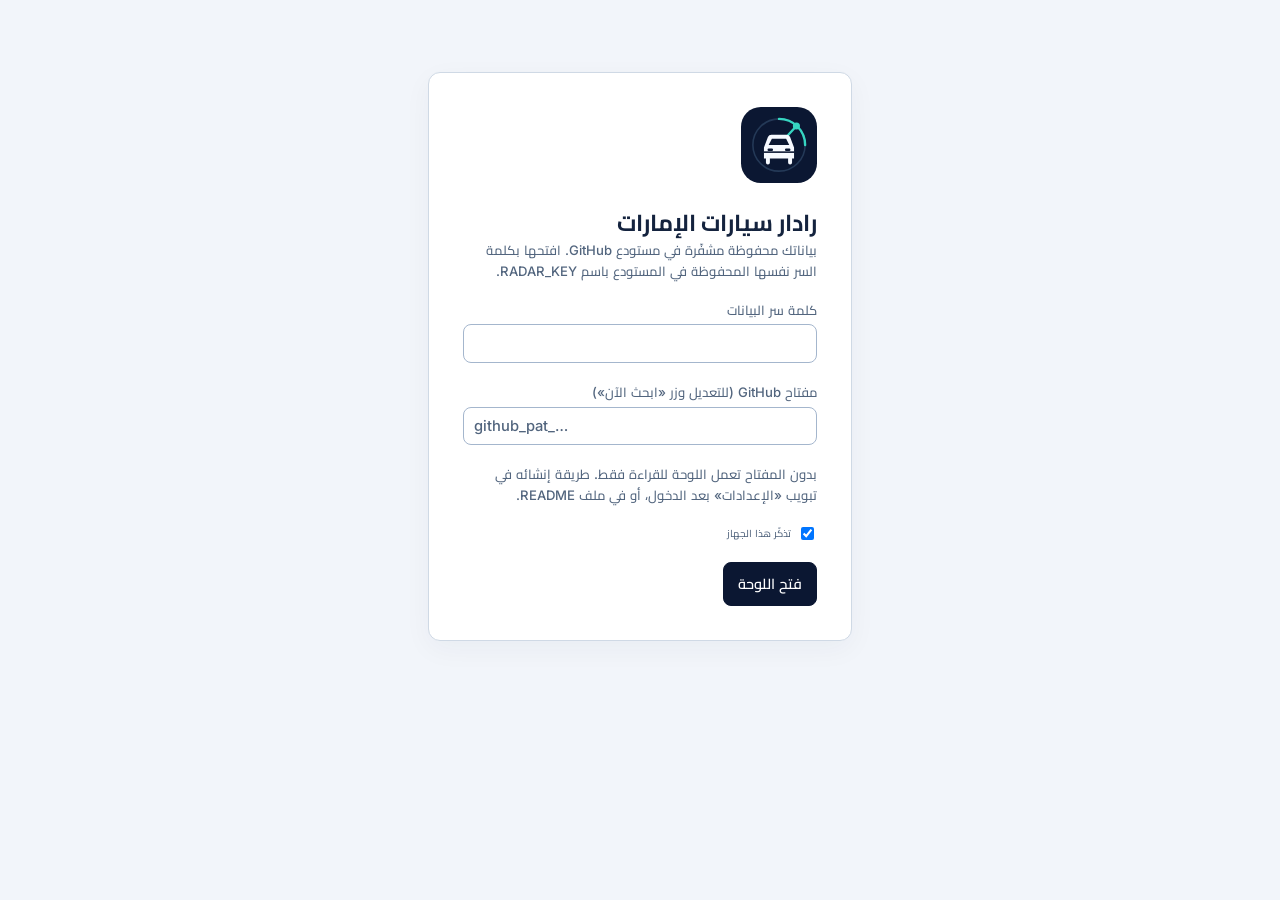
<file: index.html>
<!doctype html>
<html lang="ar" dir="rtl">
<head>
<meta charset="utf-8">
<meta name="viewport" content="width=device-width,initial-scale=1,viewport-fit=cover">
<title>رادار سيارات الإمارات</title>
<meta name="description" content="بحث مجدول في منصات السيارات المستعملة في الإمارات مع تقييم السعر ومتابعة الصفقات">
<link rel="icon" type="image/svg+xml" href="assets/logo-mark.svg">
<meta name="theme-color" content="#0B1732">
<link rel="preconnect" href="https://fonts.googleapis.com">
<link rel="stylesheet" href="https://fonts.googleapis.com/css2?family=Cairo:wght@400;500;600;700;800&family=Inter:wght@400;500;600;700&display=swap">
<style>
/* A buyer's console: deal cards with a market verdict, side-by-side comparison, a follow-up pipeline. */
:root {
  --bg: #F3F6FB; --surface: #ffffff; --sunk: #e8ecf0; --line: #d4dbe2; --line-strong: #b9c3cc;
  --fg: #14233E; --muted: #63718A; --accent: #176C73; --accent-fg: #ffffff; --accent-soft: #E2F5F2;
  --good: #1d7a45; --good-soft: #dff2e6; --warn: #8a5a00; --warn-soft: #fbefd3; --bad: #a1271b; --bad-soft: #f8e1de;
  --gold: #b07d00; --shadow: 0 1px 2px rgba(20, 40, 50, .06), 0 4px 14px rgba(20, 40, 50, .05);
  --display: "Cairo", "Inter", system-ui, sans-serif;
  --body: "Cairo", "Inter", system-ui, "Segoe UI", Tahoma, sans-serif;
  color-scheme: light;
}
* { box-sizing: border-box; }
[hidden] { display: none !important; }
html, body { margin: 0; }
body { background: var(--bg); color: var(--fg); font-family: var(--body); font-size: 15px; line-height: 1.55; padding-bottom: env(safe-area-inset-bottom, 0px); }
.wrap { max-width: 1200px; margin: 0 auto; padding-left: max(16px, env(safe-area-inset-left, 0px)); padding-right: max(16px, env(safe-area-inset-right, 0px)); }
header { position: sticky; top: 0; z-index: 5; background: var(--surface); border-bottom: 1px solid var(--line); padding-top: env(safe-area-inset-top, 0px); }
.hbar { display: flex; flex-wrap: wrap; align-items: center; gap: 10px 18px; padding-block: 12px 8px; }
h1 { font-family: var(--display); font-size: 1.5rem; margin: 0; }
h2 { font-family: var(--display); font-size: 1.15rem; margin: 0; }
h3 { margin: 0; font-size: 1rem; }
.sub, .small { color: var(--muted); font-size: .82rem; }
.grow { flex: 1 1 auto; min-width: 0; }
.num { font-variant-numeric: tabular-nums; direction: ltr; unicode-bidi: isolate; }
a { color: var(--accent); }
button, .btn { font: inherit; font-size: .9rem; border: 1px solid var(--line); background: var(--surface); color: var(--fg); padding: 7px 14px; border-radius: 8px; cursor: pointer; text-decoration: none; display: inline-flex; align-items: center; justify-content: center; gap: 6px; white-space: nowrap; }
button:hover, .btn:hover { border-color: var(--accent); }
:focus-visible { outline: 2px solid var(--accent); outline-offset: 2px; }
.primary { background: var(--accent); color: var(--accent-fg); border-color: var(--accent); font-weight: 600; }
button[disabled] { opacity: .5; cursor: not-allowed; }
.ghost { border-color: transparent; background: transparent; }
.sm { padding: 4px 10px; font-size: .8rem; border-radius: 7px; }
input, select, textarea { font: inherit; font-size: .92rem; color: var(--fg); background: var(--surface); border: 1px solid var(--line); border-radius: 8px; padding: 7px 10px; min-width: 0; }
textarea { width: 100%; resize: vertical; }
nav.tabs { display: flex; gap: 2px; overflow-x: auto; scrollbar-width: none; }
nav.tabs button { border: 0; border-bottom: 2px solid transparent; border-radius: 0; background: none; padding: 9px 13px; color: var(--muted); }
nav.tabs button[aria-selected="true"] { color: var(--fg); border-bottom-color: var(--accent); font-weight: 600; }
.count { font-size: .72rem; background: var(--sunk); border-radius: 9px; padding: 0 7px; margin-inline-start: 4px; font-variant-numeric: tabular-nums; }
main { padding-block: 16px 64px; }
section.tab { display: grid; gap: 14px; }
.banner { padding: 10px 14px; border-radius: 9px; background: var(--accent-soft); display: flex; gap: 10px; align-items: center; flex-wrap: wrap; }
.banner.warn { background: var(--warn-soft); color: var(--warn); }
.banner.bad { background: var(--bad-soft); color: var(--bad); }
.banner.good { background: var(--good-soft); color: var(--good); }
.toolbar { display: flex; flex-wrap: wrap; gap: 8px; align-items: center; }
.toolbar .spacer { flex: 1 1 auto; }
.toolbar input[type="search"] { flex: 1 1 200px; }
.row { display: flex; gap: 8px; flex-wrap: wrap; align-items: center; }
.empty { padding: 36px 20px; text-align: center; color: var(--muted); background: var(--surface); border: 1px dashed var(--line-strong); border-radius: 12px; grid-column: 1 / -1; }
.empty b { color: var(--fg); display: block; font-size: 1.05rem; margin-bottom: 4px; }
.pill { display: inline-flex; align-items: center; gap: 4px; font-size: .72rem; padding: 1px 9px; border-radius: 10px; background: var(--sunk); color: var(--muted); white-space: nowrap; }
.pill.good { background: var(--good-soft); color: var(--good); } .pill.warn { background: var(--warn-soft); color: var(--warn); }
.pill.bad { background: var(--bad-soft); color: var(--bad); } .pill.acc { background: var(--accent-soft); color: var(--accent); }
.panel { background: var(--surface); border: 1px solid var(--line); border-radius: 12px; padding: 16px; display: grid; gap: 14px; box-shadow: var(--shadow); min-width: 0; }
.fields { display: grid; grid-template-columns: repeat(auto-fill, minmax(min(100%, 190px), 1fr)); gap: 10px 12px; }
.fields label, .stack { display: grid; gap: 4px; font-size: .82rem; color: var(--muted); }
.chips { display: flex; flex-wrap: wrap; gap: 6px; }
.chips label { display: inline-flex; gap: 6px; align-items: center; border: 1px solid var(--line); border-radius: 18px; padding: 4px 12px; font-size: .86rem; cursor: pointer; color: var(--fg); }
.chips label:has(input:checked) { border-color: var(--accent); background: var(--accent-soft); }
.kv { display: grid; grid-template-columns: auto 1fr; gap: 4px 14px; font-size: .88rem; margin: 0; }
.kv dt { color: var(--muted); } .kv dd { margin: 0; min-width: 0; overflow-wrap: anywhere; }
.cards { display: grid; grid-template-columns: repeat(auto-fill, minmax(min(100%, 320px), 1fr)); gap: 14px; }

/* gate */
.gate { max-width: 520px; margin: 48px auto; }
.gate .panel { gap: 12px; }

/* coverage strip */
.cover { display: flex; gap: 6px; overflow-x: auto; padding-bottom: 2px; }
.cover button { flex: none; display: grid; padding: 6px 12px; text-align: center; border-radius: 10px; }
.cover button b { font-size: 1.05rem; font-variant-numeric: tabular-nums; }
.cover button span { font-size: .74rem; color: var(--muted); }
.cover button[aria-pressed="true"] { border-color: var(--accent); background: var(--accent-soft); }

/* ad cards */
.grid { display: grid; grid-template-columns: repeat(auto-fill, minmax(min(100%, 300px), 1fr)); gap: 14px; }
.ad { background: var(--surface); border: 1px solid var(--line); border-radius: 12px; overflow: hidden; display: grid; grid-template-rows: auto 1fr; min-width: 0; box-shadow: var(--shadow); }
.ad.picked { border-color: var(--accent); box-shadow: 0 0 0 2px var(--accent-soft); }
.ph { position: relative; aspect-ratio: 16 / 10; background: var(--sunk); max-width: 100%; }
.ph img { width: 100%; height: 100%; object-fit: cover; display: block; }
.ph .noimg { position: absolute; inset: 0; display: grid; place-content: center; text-align: center; color: var(--muted); font-family: var(--display); font-size: 1.2rem; }
.ph .tags { position: absolute; top: 8px; inset-inline-start: 8px; display: flex; gap: 4px; flex-wrap: wrap; }
.ph .tags .pill { box-shadow: 0 1px 3px rgba(0,0,0,.15); }
.ph .star { position: absolute; top: 6px; inset-inline-end: 6px; background: var(--surface); border-radius: 50%; width: 34px; height: 34px; padding: 0; font-size: 1.1rem; color: var(--muted); }
.star[aria-pressed="true"] { color: var(--gold); }
.ph .platf { position: absolute; bottom: 8px; inset-inline-end: 8px; background: rgba(10,20,26,.72); color: #fff; font-size: .74rem; border-radius: 6px; padding: 1px 8px; }
.bd { padding: 12px 14px; display: grid; gap: 9px; align-content: start; min-width: 0; }
.bd .title { font-weight: 600; color: var(--fg); text-decoration: none; line-height: 1.4; overflow-wrap: anywhere; }
.bd .title:hover { color: var(--accent); text-decoration: underline; }
.var { color: var(--muted); font-size: .82rem; }
.priceline { display: flex; align-items: baseline; gap: 10px; flex-wrap: wrap; }
.price { font-size: 1.35rem; font-weight: 700; font-variant-numeric: tabular-nums; }
.price small { font-size: .78rem; color: var(--muted); font-weight: 400; }
.price-prev { color: var(--muted); text-decoration: line-through; font-size: .85rem; }
.plate { display: inline-flex; align-items: center; gap: 6px; border: 1.5px solid var(--fg); border-radius: 4px; padding: 0 7px; font-weight: 600; font-size: .85rem; font-variant-numeric: tabular-nums; }
.plate::before { content: "موديل"; font-size: .62rem; color: var(--muted); font-weight: 400; }
.verdict { display: grid; grid-template-columns: auto 1fr; gap: 2px 10px; align-items: center; padding: 8px 10px; border-radius: 9px; background: var(--sunk); font-size: .84rem; }
.verdict b { font-size: .9rem; }
.v-excellent { background: var(--good-soft); } .v-excellent b { color: var(--good); }
.v-good { background: var(--good-soft); } .v-good b { color: var(--good); }
.v-fair { background: var(--accent-soft); } .v-fair b { color: var(--accent); }
.v-high { background: var(--bad-soft); } .v-high b { color: var(--bad); }
.v-suspicious { background: var(--warn-soft); } .v-suspicious b { color: var(--warn); }
.meter { height: 6px; border-radius: 4px; background: var(--line); overflow: hidden; grid-column: 1 / -1; }
.meter i { display: block; height: 100%; background: var(--accent); }
.urg-high { color: var(--bad); font-weight: 600; } .urg-medium { color: var(--warn); font-weight: 600; } .urg-low { color: var(--muted); }
.facts { display: grid; grid-template-columns: auto 1fr; gap: 3px 12px; margin: 0; font-size: .86rem; }
.facts dt { color: var(--muted); } .facts dd { margin: 0; min-width: 0; overflow-wrap: anywhere; }
.note { font-size: .8rem; color: var(--warn); }
.card-lines { display: grid; gap: 4px; font-size: .86rem; min-width: 0; }
.card-lines .where b { font-weight: 600; }
.card-lines .meta { color: var(--muted); overflow-wrap: anywhere; }
.card-lines .meta.caution { color: var(--bad); background: var(--bad-soft); border-radius: 6px; padding: 4px 8px; }
.btn.wa { background: #1f9d55; border-color: #1f9d55; color: #fff; }
.card-lines .meta .btn { padding: 0 6px; }
.dup { border-top: 1px dashed var(--line); padding-top: 6px; }
.foot { display: flex; gap: 8px; align-items: center; flex-wrap: wrap; border-top: 1px solid var(--line); padding-top: 9px; }
.foot select { flex: 1 1 130px; }
.cmp-toggle { display: inline-flex; gap: 6px; align-items: center; font-size: .82rem; color: var(--muted); cursor: pointer; }

/* compare */
.cmpbar { position: fixed; bottom: calc(14px + env(safe-area-inset-bottom, 0px)); inset-inline: 0; margin: 0 auto; width: max-content; max-width: calc(100% - 32px); z-index: 8; background: var(--fg); color: var(--bg); border-radius: 30px; padding: 8px 10px 8px 16px; display: flex; gap: 10px; align-items: center; box-shadow: 0 6px 24px rgba(0,0,0,.25); }
.cmpbar button { border-radius: 20px; }
.ctable { overflow-x: auto; background: var(--surface); border: 1px solid var(--line); border-radius: 12px; }
.ctable table { border-collapse: collapse; width: 100%; min-width: 560px; }
.ctable th, .ctable td { padding: 9px 12px; border-bottom: 1px solid var(--line); text-align: start; vertical-align: top; font-size: .9rem; }
.ctable th { color: var(--muted); font-weight: 500; width: 150px; background: var(--sunk); }
.ctable td.best { background: var(--good-soft); }
.ctable thead td { font-weight: 700; }
.reco { border-inline-start: 4px solid var(--good); }

/* pipeline */
.pipe { display: grid; grid-template-columns: repeat(7, minmax(92px, 1fr)); gap: 6px; overflow-x: auto; }
.pipe button { display: grid; gap: 2px; justify-items: start; text-align: start; padding: 9px 11px; border-radius: 10px; position: relative; }
.pipe button b { font-size: 1.25rem; line-height: 1; }
.pipe button span { font-size: .78rem; color: var(--muted); }
.pipe button::after { content: ""; position: absolute; inset: auto 10px 0; height: 3px; border-radius: 2px; background: var(--stage); }
.pipe button[aria-pressed="true"] { border-color: var(--stage); background: var(--sunk); }
.steps { display: flex; gap: 4px; flex-wrap: wrap; }
.steps button { font-size: .78rem; padding: 3px 10px; border-radius: 14px; }
.steps button[aria-pressed="true"] { background: var(--stage); border-color: var(--stage); color: #fff; font-weight: 600; }
.dealform { display: grid; grid-template-columns: repeat(auto-fill, minmax(min(100%, 170px), 1fr)); gap: 8px 10px; background: var(--sunk); border-radius: 10px; padding: 10px 12px; }
.dealform label { display: grid; gap: 3px; font-size: .78rem; color: var(--muted); }
.dealform .full { grid-column: 1 / -1; }

/* requests, lists */
.req { padding: 0; gap: 0; overflow: hidden; }
.req .top { padding: 14px 16px 10px; display: grid; gap: 6px; border-bottom: 1px solid var(--line); }
.spec { display: grid; grid-template-columns: repeat(2, minmax(0, 1fr)); margin: 0; }
.spec div { padding: 8px 16px; border-bottom: 1px solid var(--line); display: grid; }
.spec div:nth-child(odd) { border-inline-end: 1px solid var(--line); }
.spec dt { font-size: .72rem; color: var(--muted); } .spec dd { margin: 0; font-weight: 500; }
.mk { padding: 10px 16px; border-bottom: 1px solid var(--line); font-size: .84rem; display: grid; gap: 6px; }
.mk table { border-collapse: collapse; font-size: .82rem; }
.mk td, .mk th { padding: 2px 10px 2px 0; text-align: start; }
.mk th { color: var(--muted); font-weight: 500; }
.req .actions { padding: 10px 16px; display: flex; gap: 6px; flex-wrap: wrap; }
.list { background: var(--surface); border: 1px solid var(--line); border-radius: 12px; overflow: hidden; }
.item { display: flex; gap: 10px 16px; align-items: center; flex-wrap: wrap; padding: 12px 16px; border-bottom: 1px solid var(--line); }
.item:last-child { border-bottom: 0; }
.item .when { min-width: 150px; display: grid; }
.kp { display: flex; gap: 14px; flex-wrap: wrap; }
.kp span { font-size: .78rem; color: var(--muted); } .kp b { color: var(--fg); margin-inline-end: 3px; }
.log { font-size: .8rem; color: var(--muted); flex-basis: 100%; }
.plats { display: flex; gap: 4px; flex-wrap: wrap; flex-basis: 100%; }

/* live run */
.live { display: grid; gap: 6px; }
.live ol { margin: 0; padding-inline-start: 20px; font-size: .86rem; }
.live li.done { color: var(--good); } .live li.run { font-weight: 600; } .live li.wait { color: var(--muted); }

/* pdf viewer */
.viewer { position: fixed; inset: 0; z-index: 20; background: rgba(8,14,18,.85); display: grid; grid-template-rows: auto 1fr; }
.viewer .vbar { display: flex; gap: 8px; align-items: center; flex-wrap: wrap; padding: calc(10px + env(safe-area-inset-top, 0px)) max(16px, env(safe-area-inset-right, 0px)) 10px max(16px, env(safe-area-inset-left, 0px)); background: var(--surface); }
.viewer .pages { overflow: auto; display: grid; justify-items: center; gap: 12px; padding: 16px; }
.viewer canvas { max-width: 100%; height: auto; background: #fff; box-shadow: 0 2px 10px rgba(0,0,0,.4); }
@media (max-width: 640px) { header { position: static; } .hbar { padding-block: 10px 6px; } }
@media (prefers-reduced-motion: reduce) { * { transition: none !important; } }

/* Car Radar identity: midnight navy, sea-glass mint and cool paper. */
:root { --navy:#0B1732; --navy-mid:#14294B; --mint:#36D5C1; --blue:#3D70F4; --line:#E0E7F0; --line-strong:#C5D0DF; --shadow:0 8px 30px rgba(20,39,72,.045); }
body { background:#F3F6FB; font-size:14px; }
.wrap { max-width:1360px; padding-inline:28px; }
header { background:var(--navy); border:0; color:#fff; box-shadow:0 5px 24px #0B17321A; }
.hbar { min-height:98px; gap:24px; padding-block:16px; }
.brand-lockup { display:flex; align-items:center; gap:13px; text-decoration:none; color:#fff; }
.brand-lockup img { border:1px solid #ffffff1A; border-radius:17px; }
.brand-lockup h1 { font-size:24px; font-weight:700; line-height:1.2; letter-spacing:-.5px; }
.brand-lockup h1 span { font-family:var(--body); font-size:13px; font-weight:400; margin-inline-start:9px; color:#DBE4F5; letter-spacing:0; }
.brand-en { font:9px/1.8 Arial,sans-serif; letter-spacing:3px; color:#91A6C8; text-align:right; margin-top:5px; }
.header-state { display:flex; align-items:center; gap:8px; color:#C0D0E8; font-size:12px; padding:8px 13px; border:1px solid #ffffff14; border-radius:30px; }
.status-dot { width:6px; height:6px; background:var(--mint); border-radius:50%; box-shadow:0 0 0 4px #36D5C110; }
header select { background:#14294B; color:#fff; border-color:#2C405F; min-height:42px; font-size:12px; }
.search-main { background:var(--mint); color:#062C34; border:0; border-radius:9px; min-height:42px; padding-inline:22px; }
.search-main span { font-size:23px; line-height:1; }
nav.tabs { border-top:1px solid #ffffff0F; gap:9px; padding-block:6px; }
nav.tabs button { border:0; color:#9EB1D0; border-radius:7px; font-size:13px; padding:10px 17px; gap:7px; }
nav.tabs button[aria-selected="true"] { background:#ffffff10; color:#fff; box-shadow:inset 0 -2px var(--mint); }
nav.tabs .count { background:#ffffff10; color:#B9CAE4; border-radius:5px; font-size:10px; }
nav.tabs button[aria-selected="true"] .count { color:var(--mint); background:#36D5C116; }
main { padding-top:22px; }
.workspace-top { display:flex; justify-content:space-between; gap:15px; color:#7D8CA5; font-size:11px; margin-bottom:22px; }
.workspace-top .small { font-size:10px; }
.workspace-sep { margin-inline:8px; color:#BBC6D5; }
section.tab { gap:20px; }
.radar-hero { min-height:260px; border-radius:20px; background:linear-gradient(110deg,#142E50 0%,#0B1732 75%); color:#fff; display:flex; justify-content:space-between; align-items:center; padding:34px 40px; overflow:hidden; position:relative; }
.hero-copy { position:relative; z-index:1; max-width:610px; }
.eyebrow { display:block; color:#78E3D3; font-size:11px; letter-spacing:.3px; margin-bottom:12px; font-weight:500; }
.hero-copy h2 { font-size:36px; font-weight:600; line-height:1.5; letter-spacing:-1px; }
.hero-copy h2 span { color:#A8C0DD; }
.hero-copy p { font-size:13px; color:#A5B7D2; margin:12px 0 22px; line-height:1.9; }
.hero-actions { display:flex; gap:12px; }
.hero-primary { background:var(--mint); color:#073B43; border:0; min-height:41px; font-weight:600; padding:9px 19px; font-size:12px; }
.hero-secondary { border-color:#4C617B; background:transparent; color:#D2DCEE; font-size:12px; padding:9px 17px; }
.hero-art { position:relative; display:grid; place-content:center; height:255px; width:330px; flex-shrink:0; margin-block:-30px; direction:ltr; }
.hero-art img { position:relative; z-index:2; border-radius:32px; box-shadow:0 12px 45px #0004; border:1px solid #2C466A; }
.orbit { position:absolute; border:1px solid #B1CFEB17; border-radius:50%; width:235px; height:235px; left:48px; top:10px; }
.orbit-two { width:320px; height:320px; left:5px; top:-32px; border-style:dashed; opacity:.7; }
.radar-line { position:absolute; width:160px; height:160px; left:165px; top:-32px; background:linear-gradient(140deg,#36D5C10D,transparent); transform:rotate(-8deg); border-left:1px solid #36D5C133; transform-origin:bottom left; }
.radar-ping { position:absolute; width:8px; height:8px; border-radius:50%; background:#36D5C1; box-shadow:0 0 0 6px #36D5C110; }
.ping-one { left:52px; top:64px; }.ping-two { right:43px; bottom:57px; width:5px;height:5px;background:#759AFF;box-shadow:0 0 0 5px #759AFF10; }
.art-label { position:absolute; bottom:21px; left:0; right:0; text-align:center; color:#A6BED9; font:9px Arial,sans-serif; letter-spacing:3px; }.art-label span { color:#4E7294; }
.metrics { display:grid; grid-template-columns:repeat(4,minmax(0,1fr)); gap:14px; }
.metric { border:1px solid var(--line); background:#fff; padding:20px; border-radius:13px; display:grid; grid-template-columns:38px 1fr; gap:7px 12px; box-shadow:var(--shadow); }
.metric-symbol { width:37px; height:37px; border-radius:10px; display:grid; place-content:center; font-size:20px; align-self:start; }.mint { background:#E3F7F2;color:#148578; }.blue { background:#EAF0FF;color:#416CD2; }.amber { background:#FFF4DF;color:#B77B1D; }.slate { background:#EEF2F8;color:#7186A6; }
.metric>div { display:grid; gap:7px; }.metric>div>span { color:#74829A; font-size:11px; }.metric b { font:600 29px/1 var(--body);color:#14233E; text-align:right; }.metric small { grid-column:2;color:#8B98AD;font-size:10px; }
.section-heading { display:flex; align-items:center; justify-content:space-between; margin-top:12px; }.section-heading h2 { font-size:21px;font-weight:600; }.eyebrow.light { color:#8090A8;font-size:10px;margin-bottom:4px; }.price-policy { color:#46796D; background:#E7F4EF; border:1px solid #D4E9E1; padding:5px 10px; border-radius:6px; font-size:10px; }
.cover { background:#fff; padding:10px; border:1px solid var(--line);border-radius:12px;gap:8px; }.cover button { min-width:93px; border:0;background:transparent;padding:7px 13px; }.cover button b { color:#6C7E98;font:600 19px/1.4 var(--body); }.cover button span { font-size:10px; }.cover button[aria-pressed="true"] { background:#0B1732;color:#fff; }.cover button[aria-pressed="true"] b,.cover button[aria-pressed="true"] span { color:#fff; }
.toolbar { background:#fff;border:1px solid var(--line);padding:12px;border-radius:12px;gap:9px; }.toolbar input,.toolbar select { font-size:12px;border-color:#E2E8F1;background:#FAFBFD;min-height:40px; }.toolbar input[type=search] { flex-basis:220px; }.toolbar button { min-height:39px; }
.grid { gap:20px;grid-template-columns:repeat(auto-fill,minmax(min(100%,310px),1fr)); }.ad { border-radius:15px;box-shadow:0 5px 18px #20385A05;transition:transform .18s,box-shadow .18s;border-color:#DDE5EF; }.ad:hover { transform:translateY(-3px);box-shadow:0 12px 30px #10274A10; }.ph { aspect-ratio:16/9; }.ph img { transition:transform .3s; }.ad:hover .ph img { transform:scale(1.025); }.ph { overflow:hidden; }.ph .platf { background:#0B1732E0;padding:4px 10px;backdrop-filter:blur(5px);font-size:10px; }.ph .tags { top:12px;right:12px; }.pill { font-size:10px;padding:3px 9px; }.ph .star { top:10px;left:10px; }.bd { padding:18px;gap:12px; }.bd .title { font-size:17px;font-weight:600; }.var { font-size:11px;line-height:1.6; }.price { color:var(--navy);font-size:27px;letter-spacing:-.7px; }.price small { font-size:11px; }.plate { border:1px solid #E1E8F1;background:#F3F6FB;color:#60718B;border-radius:6px;font-size:12px;padding:2px 7px; }.plate::before { font-size:9px; }.verdict { font-size:11px;padding:9px 11px; }.verdict b { font-size:12px; }.facts { font-size:11px;gap:6px 12px; }.facts dt { color:#8592A8; }.facts dd { color:#344861; }.note { background:#FFF8E9;color:#9E762E;padding:8px 10px;border-radius:7px;font-size:10px; }.foot { padding-top:12px;gap:7px; }.foot select,.foot .btn,.cmp-toggle { font-size:10px; }.foot select { flex-basis:100px; }.foot .btn { background:#0B1732;color:#fff;border-color:#0B1732;padding:7px 10px; }
.panel,.list,.ctable { border-radius:14px; }.panel h2 { font-size:18px; }.req .top { background:linear-gradient(125deg,#F7FAFF,#fff);padding:20px; }.spec div { padding:13px 20px; }.req .actions { padding:16px 20px; }.req .primary { background:var(--navy);border-color:var(--navy); }.item { padding:18px 20px; }.banner { border:1px solid #d3e8e4;font-size:12px; }.empty { border-style:solid;padding:55px 22px;background:linear-gradient(#fff,#FBFCFF); }.empty b { font-size:18px;margin-bottom:10px; }.gate { max-width:480px;margin:8vh auto; }.gate .panel { padding:34px;gap:19px; }.gate-logo { margin-bottom:16px; }.gate h1 { font-size:23px; }.gate .primary { background:var(--navy);border-color:var(--navy);min-height:44px; }
@media(min-width:1100px) { .grid { grid-template-columns:repeat(4,minmax(0,1fr)); gap:16px; } .grid .facts { font-size:12px; } .grid .card { min-width:0; } }
@media(min-width:700px) and (max-width:1099px) { .grid { grid-template-columns:repeat(2,minmax(0,1fr)); } }
.identity-value { overflow-wrap:anywhere; font-family:monospace; letter-spacing:.04em; }
.identity-note { display:block; font-size:10px; color:var(--muted); margin-top:3px; }
#repList { display:grid; grid-template-columns:repeat(auto-fill,minmax(320px,1fr)); gap:18px; }
.report-card { background:#fff; border:1px solid #DEE5EF; border-radius:20px; padding:22px; box-shadow:0 6px 24px #0B173206; display:flex; flex-direction:column; gap:17px; }
.report-top { display:flex; justify-content:space-between; align-items:center; gap:10px; }.report-type { background:#E6EEF8; color:#0B1732; padding:5px 10px; border-radius:8px; font-size:11px; }
.report-card h3 { font-size:17px; margin:0 0 7px; }.report-card .kp { display:grid; grid-template-columns:repeat(4,1fr); width:100%; background:#F3F6FB; padding:12px 6px; border-radius:12px; }.report-card .kp span { text-align:center; font-size:10px; }.report-card .kp b { display:block; font-size:21px; color:#0B1732; }
.report-foot { border-top:1px solid #E8EDF4; padding-top:14px; display:flex; align-items:center; justify-content:space-between; gap:8px; margin-top:auto; }.report-foot .primary { padding:9px 16px; }
@media(max-width:699px) { #repList { grid-template-columns:minmax(0,1fr); } #headerNew { padding:9px 12px; } }
@media(max-width:1000px) { .header-state { display:none; }.metrics { grid-template-columns:repeat(2,minmax(0,1fr)); }.hero-art { width:260px;transform:scale(.85);margin-inline:-25px; }.hero-copy h2 { font-size:32px; } }
@media(max-width:700px) { .wrap { padding-inline:16px; }.hbar { gap:14px;min-height:auto;padding-block:17px; }.brand-lockup { flex-basis:100%; }.brand-lockup h1 { font-size:23px; }.hbar>.row { width:100%; }.hbar>.row select { flex:1; }.search-main { padding-inline:18px; }nav.tabs { gap:1px; }nav.tabs button { padding:10px 12px;font-size:12px; }.workspace-top { flex-direction:column;gap:6px;font-size:10px;margin-bottom:16px; }.radar-hero { padding:26px 24px;min-height:245px; }.hero-copy h2 { font-size:30px; }.hero-copy p { max-width:290px;font-size:11px; }.hero-art { display:none; }.hero-actions { gap:8px; }.hero-primary,.hero-secondary { font-size:11px;padding:9px 12px; }.metrics { gap:10px; }.metric { padding:15px 12px;grid-template-columns:30px 1fr;gap:7px; }.metric-symbol { width:30px;height:30px;font-size:17px; }.metric>div>span { font-size:9px; }.metric b { font-size:25px; }.metric small { font-size:9px; }.section-heading { align-items:flex-end;gap:8px; }.section-heading h2 { font-size:19px; }.price-policy { font-size:9px;max-width:145px; }.toolbar { padding:10px; }.toolbar input[type=search] { flex-basis:100%; }.toolbar select { flex:1 1 40%;max-width:100%;font-size:11px; }.grid { grid-template-columns:1fr; }.bd { padding:17px; }.gate .panel { padding:25px; }.workspace-top #nextRun { line-height:1.8; } }
@media(prefers-reduced-motion:reduce) { .ad,.ph img { transition:none; } }

.nav-icon { width:16px;height:16px;flex-shrink:0; }

.ad.focus-card { outline:3px solid #36D5C1; box-shadow:0 0 0 7px #36D5C11A; }
/* Navigation dock: generous type and a clear visual hierarchy. */
nav.tabs { display:grid; grid-template-columns:repeat(8,minmax(0,1fr)); gap:5px; padding:7px; margin:0 0 18px; background:#fff; border:1px solid #ffffff38; border-radius:17px; box-shadow:0 8px 24px #030B1D14; overflow:visible; }
nav.tabs button { display:flex; justify-content:center; align-items:center; gap:8px; padding:13px 8px; min-height:51px; margin:0; border:0; border-radius:11px; color:#66758C; font-size:13px; font-weight:700; background:transparent; white-space:nowrap; position:relative; transition:background .2s,color .2s,transform .2s; }
nav.tabs button:hover { background:#F0F4FA; color:#0B1732; } nav.tabs button[aria-selected="true"] { background:#0B1732; color:#fff; box-shadow:0 4px 10px #0B173222; }
nav.tabs .nav-icon { width:20px; height:20px; flex-shrink:0; opacity:1; } nav.tabs button[aria-selected="true"] .nav-icon { color:#36D5C1; } nav.tabs button::after { display:none; }
nav.tabs .count { font-size:10px; padding:1px 6px; min-width:20px; margin:0; background:#E9EEF6; color:#52627D; border-radius:6px; } nav.tabs button[aria-selected="true"] .count { background:#36D5C120; color:#75E8D8; }
.search-progress { display:flex; align-items:center; gap:25px; background:#fff; border:1px solid #DFE7F1; padding:24px 28px; border-radius:20px; box-shadow:0 10px 35px #0B173209; margin-top:22px; position:relative; overflow:hidden; }
.search-progress.finished::before { animation:none; }
.search-progress::before { content:""; position:absolute; top:0; right:0; width:100%; height:3px; background:linear-gradient(90deg,#3D70F4,#36D5C1,#3D70F4); background-size:200% 100%; animation:progress-flow 3s linear infinite; }
.progress-orbit { width:102px; height:102px; flex-shrink:0; border-radius:50%; padding:6px; background:conic-gradient(#1AB6A2 calc(var(--p)*1%),#EAF0F7 0); transition:background .5s; }
.progress-orbit>div { background:#fff; border-radius:50%; height:100%; display:flex; flex-direction:column; justify-content:center; align-items:center; }.progress-orbit b { font-size:27px; color:#0B1732; line-height:1.3; }.progress-orbit small { font-size:12px; }.progress-orbit span { font-size:10px; color:#8090A6; }
.progress-kicker { display:flex; align-items:center; gap:7px; color:#008C7D; font-size:10px; font-weight:700; letter-spacing:.05em; }.progress-kicker i { width:6px; height:6px; border-radius:50%; background:#1AB6A2; box-shadow:0 0 0 4px #36D5C11A; animation:progress-pulse 1.7s ease-in-out infinite; }
.progress-copy h3 { font-size:18px; color:#0B1732; margin:4px 0; }.progress-copy p { font-size:12px; color:#6D7E95; margin:0 0 12px; display:flex; gap:16px; }.progress-time { color:#0B1732; }.progress-copy>small { display:block; margin-top:7px; font-size:9px; color:#93A0B2; }
.progress-track { height:5px; border-radius:8px; background:#EDF2F8; overflow:hidden; }.progress-track i { display:block; height:100%; background:linear-gradient(90deg,#3D70F4,#26C9B3); border-radius:8px; transition:width .7s ease; }
.progress-milestones { display:flex; justify-content:space-between; margin-top:8px; font-size:10px; color:#A1ADBD; }.progress-milestones .current { color:#0B1732; font-weight:700; }.progress-milestones .complete { color:#008C7D; }.progress-details { font-size:10px; color:#77879D; max-width:225px; }.progress-details summary { cursor:pointer; white-space:nowrap; }.progress-details ol { max-height:140px; overflow:auto; padding-inline-start:18px; }.search-spinner { display:inline-block; width:16px; height:16px; border:2px solid currentColor; border-left-color:transparent; border-radius:50%; animation:progress-spin .8s linear infinite; vertical-align:middle; flex-shrink:0; }
@keyframes progress-spin { to { transform:rotate(360deg); } } @keyframes progress-flow { to { background-position:200% 0; } } @keyframes progress-pulse { 50% { opacity:.4; } }
.availability-badge { display:flex; gap:10px; align-items:center; border:1px solid #DCE4EF; background:#F0F3F7; color:#526078; border-radius:10px; padding:10px 12px; }.availability-badge>span { font-size:23px; }.availability-badge b { font-size:12px; display:block; }.availability-badge small { display:block; font-size:9px; opacity:.8; }.availability-badge.reserved { background:#FFF4DA; color:#8B641F; border-color:#F0D9A2; }.availability-badge.uncertain { background:#EDF4FF; color:#4C6794; border-color:#D7E5FA; }
.availability-sold .ph img,.availability-unavailable .ph img { filter:grayscale(1); opacity:.55; }.availability-sold .price,.availability-unavailable .price { color:#8794A8; text-decoration:line-through; }.availability-reserved { border-color:#E5CA8D; }.availability-sold,.availability-unavailable { background:#F6F8FB; border-style:dashed; }
.review-summary { display:flex; justify-content:space-between; align-items:center; gap:15px; background:#E9F2F9; border-radius:15px; padding:20px; margin-bottom:20px; }.review-summary b { color:#0B1732; }.review-summary p { font-size:12px; color:#65778E; line-height:1.9; margin:5px 0 0; max-width:850px; }.alerts-list { display:grid; gap:12px; }.change-card { display:flex; gap:16px; padding:22px; border:1px solid #E0E7F0; border-radius:17px; background:#fff; }.change-card.unread { border-right:4px solid #1AB6A2; }.change-icon { width:40px; height:40px; background:#E9F7F4; color:#089B87; border-radius:12px; display:grid; place-items:center; font-size:22px; flex-shrink:0; }.change-heading { display:flex; justify-content:space-between; gap:12px; }.change-lines { margin:12px 0; display:grid; gap:7px; }.change-lines>div { display:flex; align-items:center; flex-wrap:wrap; gap:10px; font-size:12px; }.change-lines del { color:#9AA6B7; }.change-lines strong { color:#0B1732; }#repList { border:0; background:transparent; padding:0; }
@media(max-width:1100px) and (min-width:701px) { nav.tabs { display:flex; overflow-x:auto; } nav.tabs button { flex:1 0 auto; padding-inline:15px; } }
@media(max-width:700px) { nav.tabs { grid-template-columns:repeat(4,minmax(0,1fr)); border-radius:15px; gap:4px; padding:5px; margin-bottom:12px; } nav.tabs button { flex-direction:column; gap:5px; font-size:10px; padding:10px 2px; min-height:61px; }.tabs .count { position:absolute; top:5px; left:6px; font-size:8px; } .search-progress { padding:18px; gap:15px; flex-wrap:wrap; }.progress-orbit { width:76px; height:76px; }.progress-orbit b { font-size:22px; }.progress-copy { flex-basis:calc(100% - 100px); min-width:0; }.progress-copy h3 { font-size:14px; }.progress-copy p { font-size:10px; gap:8px; }.progress-milestones { font-size:8px; }.progress-details { width:100%; max-width:none; }.progress-copy>small { font-size:8px; }.review-summary { align-items:flex-start; flex-direction:column; }.change-card { padding:15px; gap:10px; }.change-heading { flex-direction:column; gap:4px; } }
@media(prefers-reduced-motion:reduce) { .search-progress::before,.search-spinner,.progress-kicker i { animation:none; }.progress-track i { transition:none; } }


.card-lines { font-size:12.5px; line-height:1.75; }
.grid .facts { font-size:12.5px; line-height:1.75; } .bd .var { font-size:12px; } .bd .title { font-size:18px; }
/* Compact 64px command bar; the content keeps the available viewport. */
body { font-family:"Inter","Cairo",sans-serif; font-weight:500; text-rendering:optimizeLegibility; }
.num,[dir="ltr"],input[type="number"],input[type="tel"],.brand-en { font-family:"Inter","Cairo",sans-serif; font-variant-numeric:tabular-nums; }
#hdr { position:sticky; top:0; z-index:12; transition:transform .3s cubic-bezier(.22,.8,.3,1),box-shadow .3s; will-change:transform; }
#hdr.scroll-hidden { transform:translateY(calc(-100% - 12px)); pointer-events:none; }
#hdr>.wrap { max-width:none; padding-inline:18px; display:grid; grid-template-columns:110px minmax(0,1fr) auto; align-items:center; gap:12px; min-height:64px; }
#hdr .hbar { display:contents; } #hdr .brand-lockup { grid-column:1; grid-row:1; gap:7px; flex-basis:auto; }
#hdr .brand-lockup img { width:36px; height:36px; border-radius:11px; } #hdr .brand-lockup h1 { font-family:"Cairo",sans-serif; font-size:19px; letter-spacing:0; } #hdr .brand-lockup h1>span { display:none; } #hdr .brand-en { font-size:6px; letter-spacing:1.5px; margin-top:3px; } #hdr .header-state { display:none; }
#hdr .header-actions { grid-column:3; grid-row:1; gap:6px; flex-wrap:nowrap; width:auto; } #hdr .header-actions select { width:106px; min-height:34px; font-size:10px; padding:5px 8px; } #hdr .header-actions button { min-height:34px; font-size:11px; padding:6px 9px; white-space:nowrap; } #hdr .nav-toggle { display:none; }
#hdr nav.tabs { grid-column:2; grid-row:1; display:flex; justify-content:center; gap:2px; padding:0; margin:0; background:transparent; border:0; border-radius:0; box-shadow:none; overflow:visible; }
#hdr nav.tabs button { flex:0 1 auto; min-height:40px; gap:5px; padding:8px 6px; font-family:"Cairo",sans-serif; font-size:12px; font-weight:700; color:#C6D3E7; border-radius:8px; background:transparent; box-shadow:none; }
#hdr nav.tabs button:hover { color:#fff; background:#ffffff0B; } #hdr nav.tabs button[aria-selected="true"] { background:#ffffff0D; color:#fff; box-shadow:inset 0 -2px #36D5C1; } #hdr nav.tabs .nav-icon { width:16px; height:16px; } #hdr nav.tabs .count { min-width:14px; padding:0 3px; font:8px/17px "Inter",sans-serif; color:#ACBED8; background:#ffffff0A; position:static; } #hdr nav.tabs button[aria-selected="true"] .count { color:#75E8D8; background:#36D5C112; }
.floating-tools { position:fixed; z-index:13; top:12px; left:50%; display:flex; align-items:center; gap:9px; padding:5px 8px; border:1px solid #ffffffCC; border-radius:50px; color:#14233E; background:#F7FAFFD9; backdrop-filter:blur(18px); -webkit-backdrop-filter:blur(18px); box-shadow:0 5px 25px #0B17321A; opacity:0; pointer-events:none; transform:translate(-50%,-14px); transition:opacity .25s,transform .3s; }
.floating-tools.visible { opacity:1; pointer-events:auto; transform:translate(-50%,0); } .floating-tools>span { white-space:nowrap; font-size:12px; font-weight:700; } .floating-tools button { display:grid; place-items:center; width:32px; height:32px; min-height:0; border:0; padding:0; border-radius:50%; background:transparent; color:#14233E; font-size:21px; } .floating-tools button:hover { background:#E0EAF6; } .floating-tools .float-divider { height:20px; width:1px; background:#CEDAE9; margin-inline:3px; }
@media(max-width:1250px) and (min-width:701px) { #hdr nav.tabs .nav-label { display:none; } #hdr nav.tabs button { padding:8px; } #hdr nav.tabs .nav-icon { width:19px; height:19px; } }
@media(max-width:700px) { #hdr>.wrap { grid-template-columns:80px minmax(0,1fr); min-height:60px; padding-inline:12px; gap:7px; } #hdr .brand-lockup img { width:30px; height:30px; } #hdr .brand-lockup h1 { font-size:17px; } #hdr .brand-en { font-size:5px; letter-spacing:1px; } #hdr .header-actions { grid-column:2; justify-content:flex-end; } #hdr .header-actions select { display:none; } #hdr .header-actions button { font-size:10px; padding:6px 8px; } #hdr .nav-toggle { display:block; color:#fff; background:#ffffff0D; border-color:#ffffff18; width:32px; } #hdr nav.tabs { display:none; } #hdr.nav-open nav.tabs { display:grid; position:absolute; top:calc(100% + 7px); right:12px; left:12px; grid-template-columns:repeat(4,minmax(0,1fr)); padding:8px; border:1px solid #263E61; border-radius:14px; background:#0B1732F2; backdrop-filter:blur(18px); box-shadow:0 12px 35px #0B173230; } #hdr.nav-open nav.tabs button { flex-direction:column; min-height:64px; font-size:10px; padding:9px 3px; } #hdr.nav-open nav.tabs .count { position:absolute; left:6px; top:4px; } .floating-tools { top:9px; gap:6px; } }
@media(prefers-reduced-motion:reduce) { #hdr,.floating-tools { transition:none; } }


.op-hero{padding:28px;border-radius:22px;background:radial-gradient(circle at 5% 0%,#36D5C130,transparent 42%),#0B1732;color:#fff;margin-bottom:18px}.op-hero h2{font-size:30px;margin:7px 0}.op-hero p{color:#BDCCE0;max-width:750px;line-height:1.9}.op-grid{display:grid;grid-template-columns:repeat(3,minmax(0,1fr));gap:16px}.op-card{padding:23px;background:#fff;border:1px solid #DBE4EE;border-radius:18px;display:flex;flex-direction:column;gap:13px;min-width:0}.op-card.call{border-top:4px solid #20B6A0}.op-card.verify{border-top:4px solid #D59B36}.op-card.watch{border-top:4px solid #7488A5}.op-card h3{margin:0;font-size:18px}.op-price{font:700 30px Inter,sans-serif;color:#0B1732}.op-card ul{padding-inline-start:18px;margin:0;font-size:12px;line-height:2;color:#4E6077}.op-card .op-missing{background:#FFF8E9;border-radius:10px;padding:10px;font-size:11px;line-height:1.9;color:#87621F}.op-window{width:min(580px,calc(100% - 28px));max-height:85vh;overflow:auto;border:0;border-radius:24px;padding:0;background:#F5F8FC;color:#0B1732;box-shadow:0 25px 100px #020C2866}.op-window::backdrop{background:#04112799;backdrop-filter:blur(5px)}.op-window-head{padding:25px;background:#0B1732;color:#fff}.op-window-body{padding:22px;display:grid;gap:15px}.op-window-head h2{margin:8px 0}.op-window .row{justify-content:space-between}.op-empty{padding:35px;text-align:center;background:#fff;border:1px dashed #BECBD9;border-radius:18px;line-height:2}.op-stamp{font-size:11px;color:#7D8BA0}.op-actions{margin-top:auto;display:flex;gap:8px;flex-wrap:wrap}@media(max-width:1000px){.op-grid{grid-template-columns:repeat(2,minmax(0,1fr))}}@media(max-width:700px){.op-grid{grid-template-columns:1fr}.op-hero{padding:21px}.op-hero h2{font-size:24px}#hdr.nav-open nav.tabs{grid-template-columns:repeat(3,minmax(0,1fr))}}

/* Ambient radar identity; an active search and confirmed opportunities have distinct states. */
#heroRadar .radar-line{width:235px;height:235px;left:48px;top:10px;border:0;border-radius:50%;background:conic-gradient(from 0deg,transparent 0deg,transparent 268deg,#36D5C108 295deg,#36D5C13D 355deg,#62F2DD88 359deg,transparent 360deg);transform-origin:center;animation:radarSweep 10s linear infinite;opacity:.65}
#heroRadar .orbit-two{animation:radarOrbit 65s linear infinite}
#heroRadar .radar-ping{animation:radarEcho 10s ease-out infinite;opacity:.35}
#heroRadar .ping-one{animation-delay:-2s}#heroRadar .ping-two{animation-delay:-6s}
#heroRadar .radar-ping::after{content:"";position:absolute;inset:-5px;border-radius:50%;border:1px solid currentColor;color:#36D5C1;animation:radarRipple 10s ease-out infinite;animation-delay:inherit}
#heroRadar[data-state="scanning"] .radar-line{animation-duration:3s;opacity:1}#heroRadar[data-state="scanning"] .radar-ping,#heroRadar[data-state="scanning"] .radar-ping::after{animation-duration:3s}
#heroRadar[data-state="found"] img{box-shadow:0 0 0 1px #36D5C180,0 0 35px #36D5C13D}
#heroRadar .art-label{bottom:3px}#radarMotionLabel{display:block;font:10px/1.8 Cairo,sans-serif;letter-spacing:0;color:#A6BED9;margin-top:7px}#heroRadar[data-state="scanning"] #radarMotionLabel,#heroRadar[data-state="found"] #radarMotionLabel{color:#75E8D8}
@keyframes radarSweep{from{transform:rotate(0)}to{transform:rotate(360deg)}}@keyframes radarOrbit{to{transform:rotate(-360deg)}}@keyframes radarEcho{0%,12%{opacity:.3;box-shadow:0 0 0 3px #36D5C108}18%,27%{opacity:1;box-shadow:0 0 15px 4px #36D5C13D}50%,100%{opacity:.3;box-shadow:0 0 0 3px #36D5C108}}@keyframes radarRipple{0%,12%{transform:scale(.5);opacity:0}18%{opacity:.7}48%,100%{transform:scale(2.3);opacity:0}}
@media(prefers-reduced-motion:reduce){#heroRadar .radar-line,#heroRadar .orbit-two,#heroRadar .radar-ping,#heroRadar .radar-ping::after{animation:none!important}#heroRadar .radar-ping{opacity:.7}}
</style>
<link rel="stylesheet" href="assets/preferences.css?v=20261019-7">
<script src="assets/preferences.js?v=20261019-8" defer></script>
</head>
<body>


<header id="hdr" hidden>
  <div class="wrap">
    <div class="hbar">
      <a class="brand-lockup grow" href="./" aria-label="رادار سيارات الإمارات"><img src="assets/logo-mark.svg" width="56" height="56" alt="شعار رادار السيارات"><div><h1>رادار<span>سيارات الإمارات</span></h1><div class="brand-en" dir="ltr">CAR RADAR / UAE</div></div></a><div class="header-state"><span class="status-dot"></span><span id="headerState">لوحة الرصد</span></div>
<aside class="display-controls" aria-label="اللغة والمظهر">
  <button type="button" id="notificationsToggle" aria-label="الإشعارات" aria-expanded="false" aria-controls="notificationsPanel"><svg viewBox="0 0 24 24" fill="none" stroke="currentColor" stroke-width="1.7" aria-hidden="true"><path d="M18 8a6 6 0 0 0-12 0c0 7-3 7-3 9h18c0-2-3-2-3-9M10 21h4"/></svg><span id="notificationCount" hidden>0</span></button>
<button type="button" id="languageToggle" lang="en" aria-label="التبديل إلى الإنجليزية">English</button>
  
  <button type="button" id="themeToggle" aria-label="تفعيل الوضع الليلي">☾ ليلي</button>
  
  <button type="button" id="appearanceToggle" aria-expanded="false" aria-controls="appearancePanel"><span class="control-icon" aria-hidden="true"><svg viewBox="0 0 24 24" fill="none" stroke="currentColor" stroke-width="1.7"><path d="M12 3a9 9 0 1 0 0 18h1.2a2.2 2.2 0 0 0 1.6-3.7c-.7-.7-.2-1.9.8-1.9H17a4 4 0 0 0 4-4A8.5 8.5 0 0 0 12 3Z"/><circle cx="7.5" cy="10" r=".6"/><circle cx="11" cy="6.5" r=".6"/><circle cx="16" cy="8" r=".6"/></svg></span><span id="appearanceLabel">الثيم</span><b id="currentSkin">رادار</b></button>
  <section id="appearancePanel" class="appearance-panel" hidden aria-labelledby="appearanceTitle">
    <div class="appearance-heading"><h2 id="appearanceTitle">اختر طابعك</h2><button type="button" id="appearanceClose" aria-label="إغلاق إعدادات المظهر">×</button></div>
    <p id="appearanceHint">ثلاثة تصاميم كاملة. نهاري وليلي لكل تصميم.</p>
    <div class="skin-options">
      <button type="button" class="skin-choice" data-skin-choice="radar" aria-pressed="true"><span class="skin-preview preview-radar" aria-hidden="true"><i></i><i></i><i></i></span><span><b>radar</b><small></small></span><span class="skin-check" aria-hidden="true">✓</span></button>
<button type="button" class="skin-choice" data-skin-choice="studio" aria-pressed="false"><span class="skin-preview preview-studio" aria-hidden="true"><i></i><i></i><i></i></span><span><b>studio</b><small></small></span><span class="skin-check" aria-hidden="true">✓</span></button>
<button type="button" class="skin-choice" data-skin-choice="terminal" aria-pressed="false"><span class="skin-preview preview-terminal" aria-hidden="true"><i></i><i></i><i></i></span><span><b>terminal</b><small></small></span><span class="skin-check" aria-hidden="true">✓</span></button>
    </div>
  </section>
<section id="notificationsPanel" class="notifications-panel" hidden aria-labelledby="notificationsTitle"><div class="appearance-heading"><h2 id="notificationsTitle">الإشعارات</h2><button type="button" id="notificationsClose" aria-label="إغلاق الإشعارات">×</button></div><p id="notificationsHint">حالة المنصات وتنبيهات البحث</p><div id="problemBox" class="banner" hidden></div><div id="notificationsEmpty">لا توجد تنبيهات جديدة</div></section></aside>
      <div class="row header-actions">
        <button type="button" id="navToggle" class="nav-toggle" aria-label="فتح قائمة الأقسام" aria-expanded="false" aria-controls="mainNav">☰</button>
        <select id="runScope" aria-label="نطاق البحث"><option value="all">كل الطلبات</option></select>
        <button class="btn" id="headerNew" type="button">＋ طلب جديد</button>
        <button class="primary search-main" id="searchNow" type="button"><span aria-hidden="true">⌕</span> ابحث الآن</button>
      </div>
    </div>
    <nav class="tabs" id="mainNav" role="tablist" aria-label="الأقسام الرئيسية">
      <button role="tab" data-tab="ads" aria-selected="true" aria-label="الإعلانات" title="الإعلانات"><svg class="nav-icon" viewBox="0 0 24 24" fill="none" stroke="currentColor" stroke-width="1.7" stroke-linecap="round" stroke-linejoin="round" aria-hidden="true"><rect x="3" y="3" width="7" height="7" rx="1.5"/><rect x="14" y="3" width="7" height="7" rx="1.5"/><rect x="3" y="14" width="7" height="7" rx="1.5"/><rect x="14" y="14" width="7" height="7" rx="1.5"/></svg><span class="nav-label">الإعلانات</span><span class="count" id="cAds">0</span></button>
      <button role="tab" data-tab="compare" aria-selected="false" aria-label="المقارنة" title="المقارنة"><svg class="nav-icon" viewBox="0 0 24 24" fill="none" stroke="currentColor" stroke-width="1.7" stroke-linecap="round" stroke-linejoin="round" aria-hidden="true"><path d="M9 3v18m6-18v18M3 7h6m6 10h6M3 17h6m6-10h6"/></svg><span class="nav-label">المقارنة</span><span class="count" id="cCmp">0</span></button>
      <button role="tab" data-tab="deals" aria-selected="false" aria-label="المتابعة" title="المتابعة"><svg class="nav-icon" viewBox="0 0 24 24" fill="none" stroke="currentColor" stroke-width="1.7" stroke-linecap="round" stroke-linejoin="round" aria-hidden="true"><path d="m12 3 2.8 5.7 6.2.9-4.5 4.4 1.1 6.2-5.6-3-5.6 3 1.1-6.2L3 9.6l6.2-.9Z"/></svg><span class="nav-label">المتابعة</span><span class="count" id="cDeals">0</span></button>
      <button role="tab" data-tab="reqs" aria-selected="false" aria-label="طلبات البحث" title="طلبات البحث"><svg class="nav-icon" viewBox="0 0 24 24" fill="none" stroke="currentColor" stroke-width="1.7" stroke-linecap="round" stroke-linejoin="round" aria-hidden="true"><circle cx="10.5" cy="10.5" r="6.5"/><path d="m16 16 5 5M8 10.5h5m-2.5-2.5v5"/></svg><span class="nav-label">طلبات البحث</span><span class="count" id="cReqs">0</span></button>
      <button role="tab" data-tab="opportunities" aria-selected="false" aria-label="الفرص" title="الفرص"><svg class="nav-icon" viewBox="0 0 24 24" fill="none" stroke="currentColor" stroke-width="1.7"><path d="m13 2-9 12h7l-1 8 10-13h-7z"/></svg><span class="nav-label">الفرص</span><span class="count" id="cOpportunities">0</span></button>
      <button role="tab" data-tab="updates" aria-selected="false" aria-label="التحديثات" title="التحديثات"><svg class="nav-icon" viewBox="0 0 24 24" fill="none" stroke="currentColor" stroke-width="1.7" stroke-linecap="round" stroke-linejoin="round" aria-hidden="true"><path d="M18 8a6 6 0 0 0-12 0c0 7-3 7-3 9h18c0-2-3-2-3-9M10 21h4"/></svg><span class="nav-label">التحديثات</span><span class="count" id="cAlerts">0</span></button>
      <button role="tab" data-tab="reports" aria-selected="false" aria-label="التقارير" title="التقارير"><svg class="nav-icon" viewBox="0 0 24 24" fill="none" stroke="currentColor" stroke-width="1.7" stroke-linecap="round" stroke-linejoin="round" aria-hidden="true"><path d="M14 3H6a2 2 0 0 0-2 2v14a2 2 0 0 0 2 2h12a2 2 0 0 0 2-2V9Z"/><path d="M14 3v6h6M8 13h8m-8 4h5"/></svg><span class="nav-label">التقارير</span><span class="count" id="cReports">0</span></button>
      <button role="tab" data-tab="history" aria-selected="false" aria-label="سجل الجولات" title="سجل الجولات"><svg class="nav-icon" viewBox="0 0 24 24" fill="none" stroke="currentColor" stroke-width="1.7" stroke-linecap="round" stroke-linejoin="round" aria-hidden="true"><circle cx="12" cy="12" r="9"/><path d="M12 7v5l3 2"/></svg><span class="nav-label">سجل الجولات</span></button>
      <button role="tab" data-tab="settings" aria-selected="false" aria-label="الإعدادات" title="الإعدادات"><svg class="nav-icon" viewBox="0 0 24 24" fill="none" stroke="currentColor" stroke-width="1.7" stroke-linecap="round" stroke-linejoin="round" aria-hidden="true"><path d="M4 7h16M4 17h16"/><circle cx="9" cy="7" r="3"/><circle cx="15" cy="17" r="3"/></svg><span class="nav-label">الإعدادات</span></button>
    </nav>
  </div>
</header>

<!-- ===== gate: password + GitHub token ===== -->
<div class="wrap gate" id="gate">
  <form class="panel" id="gateForm" autocomplete="on">
    <div><img src="assets/logo-mark.svg" class="gate-logo" width="76" height="76" alt="شعار رادار السيارات"><h1>رادار سيارات الإمارات</h1><div class="small">بياناتك محفوظة مشفّرة في مستودع GitHub. افتحها بكلمة السر نفسها المحفوظة في المستودع باسم RADAR_KEY.</div></div>
    <label class="stack">كلمة سر البيانات<input id="gPass" type="password" autocomplete="current-password" required minlength="8"></label>
    <label class="stack" id="gPass2Wrap" hidden>أعد كتابة كلمة السر<input id="gPass2" type="password" autocomplete="new-password" minlength="8"></label>
    <label class="stack">مفتاح GitHub (للتعديل وزر «ابحث الآن»)<input id="gToken" type="password" dir="ltr" autocomplete="off" placeholder="github_pat_…"></label>
    <div class="small">بدون المفتاح تعمل اللوحة للقراءة فقط. طريقة إنشائه في تبويب «الإعدادات» بعد الدخول، أو في ملف README.</div>
    <label class="cmp-toggle"><input type="checkbox" id="gRemember" checked> تذكّر هذا الجهاز</label>
    <div class="row"><button class="primary" type="submit" id="gGo">فتح اللوحة</button><span class="small" id="gMsg"></span></div>
  </form>
</div>

<div class="floating-tools" id="floatingTools" aria-hidden="true" inert><button type="button" id="floatTop" class="float-brand" aria-label="العودة لأعلى الصفحة"><img src="assets/logo-mark.svg" width="25" height="25" alt=""></button><span id="floatSection">الإعلانات</span><span class="float-divider"></span><button type="button" id="floatSearch" aria-label="ابدأ البحث" title="ابدأ البحث">⌕</button><button type="button" id="floatMenu" aria-label="إظهار الأقسام" title="إظهار الأقسام">☰</button></div>
<main class="wrap" id="app" hidden>
  <div id="liveBox" class="banner" hidden></div>
  <div id="flashBox" class="banner" hidden></div>


  <div class="workspace-top"><span>لوحة الرصد <span class="workspace-sep">/</span> سوق السيارات المستعملة</span><span id="nextRun" class="small"></span></div>
  <!-- ads -->
  <section class="tab" id="tab-ads">
    <section class="radar-hero" aria-label="ملخص الرصد">
      <div class="hero-copy"><span class="eyebrow">رصد أذكى. قرار أوضح.</span><h2>سيارتك القادمة،<br><span>تبدأ من هنا.</span></h2><p>عروض مسعّرة من منصات متعددة، ومتابعة منظمة لكل فرصة تستحق اهتمامك.</p><div class="hero-actions"><button type="button" class="hero-primary" id="heroNew">＋ طلب بحث جديد</button><button type="button" class="hero-secondary" id="heroReports">عرض التقارير <span aria-hidden="true">↗</span></button></div></div>
      <div class="hero-art" id="heroRadar" data-state="standby" aria-hidden="true"><div class="orbit orbit-one"></div><div class="orbit orbit-two"></div><div class="radar-line"></div><span class="radar-ping ping-one"></span><span class="radar-ping ping-two"></span><img src="assets/radar-live.svg" width="126" height="126" alt=""><span class="art-label">CAR RADAR <span>/ UAE</span><small id="radarMotionLabel">جاهز للرصد</small></span></div>
    </section>
    <div class="metrics" aria-label="ملخص الإعلانات">
      <div class="metric"><span class="metric-symbol mint" aria-hidden="true">◈</span><div><span>إعلانات بسعر واضح</span><b id="statPriced" class="num">0</b></div><small>من نتائج البحث المحفوظة</small></div>
      <div class="metric"><span class="metric-symbol blue" aria-hidden="true">✓</span><div><span>نشر حديث مؤكد</span><b id="statVerified" class="num">0</b></div><small>ضمن آخر شهر</small></div>
      <div class="metric"><span class="metric-symbol amber" aria-hidden="true">◷</span><div><span>تحتاج تأكيد التفاصيل</span><b id="statPending" class="num">0</b></div><small>تاريخ النشر أو بيانات أخرى</small></div>
      <div class="metric"><span class="metric-symbol slate" aria-hidden="true">▤</span><div><span>تقارير البحث</span><b id="statReports" class="num">0</b></div><small id="statLast">لم يُنفّذ بحث بعد</small></div>
    </div>
    <div class="section-heading"><div><span class="eyebrow light">اكتشف وقارن</span><h2>فرص السوق</h2></div><span class="price-policy"><span aria-hidden="true">✓</span> نعرض الإعلانات ذات السعر فقط</span></div>
    <div class="cover" id="cover" aria-label="حسب المنصة"></div>
    <div class="toolbar">
      <input type="search" id="fText" placeholder="ابحث في العناوين والمواقع…" aria-label="بحث نصي">
      <select id="fReq" aria-label="الطلب"><option value="">كل الطلبات</option></select>
      <select id="fState" aria-label="درجة التأكد">
        <option value="all">الإعلانات المتاحة</option><option value="unavailable">مباعة / غير متاحة</option><option value="reserved">محجوزة</option><option value="match">مطابقة لشروطك</option><option value="unverified">تحتاج تأكيدًا</option>
      </select>
      <select id="fRate" aria-label="تقييم السعر">
        <option value="">كل الأسعار</option><option value="deal">صفقات فقط (أقل من السوق)</option><option value="hot">بائع مستعجل</option>
      </select>
      <select id="fSort" aria-label="الترتيب">
        <option value="deal">الأفضل مقابل السوق</option><option value="price">الأرخص أولًا</option>
        <option value="date">الأحدث تاريخًا</option><option value="km">الأقل ممشى</option><option value="urg">الأكثر استعجالًا</option>
      </select>
      <span class="spacer"></span>
      <button type="button" class="sm" id="exportCsv">تصدير Excel</button>
    </div>
    <div class="small" id="windowNote"></div>
    <div class="grid" id="adsGrid"></div>
  </section>

  <!-- compare -->
  <section class="tab" id="tab-compare" hidden>
    <div class="toolbar"><h2>مقارنة جنبًا إلى جنب</h2><span class="spacer"></span><button type="button" class="sm" id="cmpClear">مسح الاختيار</button></div>
    <div id="cmpBody"></div>
  </section>

  <!-- deals -->
  <section class="tab" id="tab-deals" hidden>
    <div class="pipe" id="pipe"></div>
    <div class="small" id="pipeNote"></div>
    <div class="grid" id="dealGrid" style="grid-template-columns:1fr"></div>
  </section>

  <!-- requests -->
  <section class="tab" id="tab-reqs" hidden>
    <div class="toolbar"><h2>طلبات البحث</h2><span class="spacer"></span><button type="button" class="primary" id="newReq">طلب بحث جديد</button></div>
    <form class="panel" id="reqForm" autocomplete="off" hidden>
      <div class="row" style="justify-content:space-between"><h2 id="formTitle">طلب بحث جديد</h2><button type="button" class="ghost sm" id="rCancel">إغلاق</button></div>
      <div class="fields">
        <label>اسم الطلب<input id="rName" required></label>
        <label>الشركة المصنّعة<select id="rMake" dir="auto" aria-label="الشركة المصنّعة"></select></label>
        <label>الطراز<select id="rModel" dir="auto" aria-label="الطراز" disabled></select><input id="rCustomModel" dir="auto" placeholder="اكتب اسم الطراز بالإنجليزية" aria-label="طراز آخر" hidden></label>
        <label>الفئة أو كلمات إضافية<input id="rKeys" dir="auto" placeholder="اختياري"></label>
        <label>سنة الموديل — من<select id="rYf" aria-label="سنة الموديل من"></select></label>
        <label>سنة الموديل — إلى<select id="rYt" aria-label="سنة الموديل إلى"></select></label>
        <label>أقصى سعر (درهم)<input id="rPmax" type="number" min="0" step="any" inputmode="numeric" placeholder="بلا حد"></label>
        <label>أقصى ممشى (كم)<input id="rKmax" type="number" min="0" step="any" inputmode="numeric" placeholder="بلا حد"></label>
        <label>اللون<select id="rColor"><option value="">أي لون</option><option>أبيض</option><option>أسود</option><option>فضي</option><option>رمادي</option><option>أحمر</option><option>أزرق</option><option>بيج</option><option>بني</option><option>ذهبي</option><option>أخضر</option></select></label>
        <label>الإمارة<select id="rEmirate"><option value="">كل الإمارات</option><option>دبي</option><option>أبوظبي</option><option>الشارقة</option><option>عجمان</option><option>رأس الخيمة</option><option>الفجيرة</option><option>أم القيوين</option></select></label>
      </div>
      <div class="chips" id="rPlats"></div>
      <div class="chips"><label><input type="checkbox" id="rSched"> جولتان يوميًا: 10 صباحًا و 8 مساءً بتوقيت الإمارات</label></div>
      <div class="small">السعر حدّ أقصى، وسنوات الموديل تشمل «من» و«إلى». الحقل الفارغ لا يقيّد البحث. اترك الماركة والطراز فارغين للبحث العام. يشمل مرجان 70 قسمًا للسيارات؛ عدد صفحات التفاصيل التي تُفحص في الجولة يبقى محدودًا.</div>
      <div class="row"><button class="primary" type="submit" id="rSave">حفظ الطلب</button><span class="small" id="rMsg"></span></div>
    </form>
    <div class="cards" id="reqCards"></div>
  </section>

  <!-- reports -->
  <section class="tab" id="tab-reports" hidden>
    <div class="small">البحث اليدوي يحدّث النتائج فقط، دون إنشاء تقرير. التقارير المجدولة تُرسل حتى أثناء فتح اللوحة في 10 صباحًا و8 مساءً للطلبات التي فعّلت جدولتها. «فتح التقرير» يعرضه هنا، و«تنزيل PDF» يحفظه، و«مشاركة الملخص» يجهز نصًا للواتساب. التقارير القديمة تبقى كما أُنشئت؛ التقارير القديمة محفوظة في الأرشيف.</div>
    <div class="list" id="repList"></div>
  </section>

  <!-- history -->
  <section class="tab" id="tab-opportunities" hidden>
    <div class="op-hero"><span class="eyebrow">رادار الفرص / FRESH FINDS</span><h2>الفرصة الجيدة لا تنتظر طويلًا.</h2><p>قائمة قصيرة لإعلانات حديثة بسعر يستحق الانتباه. نوضح سبب الاختيار وما يحتاج تأكيدًا؛ الترشيح مبني على الإعلانات التي رصدناها، ولا يثبت سلامة السيارة.</p><div class="row"><button class="primary sm" id="opScan">⌕ افحص الفرص الآن</button><button class="sm" id="opRead">تعليم التنبيهات كمقروءة</button><label><input type="checkbox" id="opEnabled"> تفعيل رصد الفرص وتنبيهاتها</label></div></div>
    <p class="small" id="opStatus"></p><p class="small" id="opDelivery"></p><div id="opGrid" class="op-grid"></div>
  </section>
  <section class="tab" id="tab-updates" hidden><div class="section-heading"><div><span class="eyebrow light">تابع ما تغيّر</span><h2>تحديثات سياراتك</h2></div><button type="button" id="reviewNow" class="primary sm">↻ مراجعة المحفوظة الآن</button></div><div class="review-summary"><div><b>مراجعة أسبوعية تلقائية</b><p id="reviewNote"></p></div><button type="button" id="readAlerts" class="btn sm">تعليم الكل كمقروء</button></div><div id="alertsList" class="alerts-list"></div></section>
  <section class="tab" id="tab-history" hidden>
    <div class="list" id="histList"></div>
  </section>

  <!-- settings -->
  <section class="tab" id="tab-settings" hidden>
    <div class="cards">
      <form class="panel" id="meForm">
        <h2>بياناتي</h2>
        <div class="small">تظهر أعلى كل تقرير.</div>
        <div class="fields">
          <label>الاسم<input id="mName" autocomplete="name"></label>
          <label>رقم الهاتف<input id="mPhone" type="tel" dir="ltr" autocomplete="tel"></label>
          <label>المدينة<input id="mCity"></label>
        </div>
        <div class="row"><button class="primary sm" type="submit">حفظ</button><span class="small" id="mMsg"></span></div>
      </form>
      <div class="panel"><h2>الاتصال</h2>
        <dl class="kv" id="connInfo"></dl>
        <div class="row"><button type="button" class="sm" id="btnTestNotify">إرسال إشعار تجريبي</button><button type="button" class="sm" id="btnDiag">فحص المنصات</button><button type="button" class="sm ghost" id="btnForget">نسيان هذا الجهاز</button></div>
      </div>
      <div class="panel"><h2>الإشعارات</h2><dl class="kv" id="notifyInfo"></dl><button class="btn" id="btnRetryNotify">إعادة إرسال التقرير للقنوات التي لم تستلمه</button><p class="small">نجاح الإرسال يعني قبول الخدمة للرسالة، ولا يؤكد قراءتها أو وصول البريد إلى صندوق الوارد.</p>
        <div class="small">تُرسل الإشعارات عبر جميع القنوات المفعّلة: البريد وتيليجرام وواتساب. تُفعَّل القنوات بإضافة أسرارها في GitHub ← Settings ← Secrets and variables ← Actions. التفاصيل في README.</div></div>
      <div class="panel"><h2>المواعيد</h2>
        <dl class="kv">
          <dt>10:00 صباحًا</dt><dd>بحث عند غيابك + تقرير مجمّع وPDF</dd>
          <dt>8:00 مساءً</dt><dd>بحث عند غيابك + تقرير مجمّع وPDF</dd>
          <dt>المراجعة الأسبوعية</dt><dd>الاثنين 8 صباحًا: مراجعة الإعلانات المحفوظة وتنبيه بالتغييرات، دون PDF</dd>
          <dt>«ابحث الآن»</dt><dd>بحث يدوي يظهر في اللوحة دون تقرير PDF أو إشعار خارجي. تُتجاوز الجولة المجدولة عند وصول إشارة نشاط حديثة من اللوحة؛ قد يستغرق انتهاء الإشارة بعد إغلاقها 3 دقائق.</dd>
          <dt>ملاحظة</dt><dd>قد تتأخر المواعيد المجدولة أو تُفقد عند ضغط GitHub؛ ليست خدمة بموعد مضمون</dd>
        </dl></div>
      <div class="panel"><h2>حدود البحث والتوكن</h2><dl class="kv"><dt>مفتاح GitHub</dt><dd>وسيلة دخول للمستودع وتشغيل المهام، وليس رصيد ذكاء اصطناعي.</dd><dt>المتاح في الساعة</dt><dd id="apiQuota">يظهر بعد أول اتصال بـ GitHub.</dd><dt>الجولة اليدوية</dt><dd>حتى 45 إعلانًا جديدًا، إضافة إلى حصة إعادة الفحص. تشمل الحصة جميع الطلبات في الجولة.</dd><dt>الجولة المجدولة</dt><dd>حتى 70 إعلانًا جديدًا، إضافة إلى حصة إعادة الفحص. جولتان يوميًا عند غيابك.</dd><dt>المدة</dt><dd>مهلة المهمة 30 دقيقة. حدود المنصات قد تمنع بعض النتائج. لا يوجد حد شهري 200 أو 900 بحث داخل الأداة.</dd><dt>التكاليف</dt><dd>لا تستخدم الأداة API لذكاء اصطناعي أو بحث مدفوع. تشغيل GitHub القياسي مجاني للمستودعات العامة؛ المستودعات الخاصة تخضع لخطة الحساب.</dd><dt>دوبيزل</dt><dd>الوصول الآلي غير مضمون. الربط الكامل يحتاج وسيلة وصول يجيزها دوبيزل؛ مفتاح GitHub لا يمنح هذه الصلاحية. <a href="https://business.dubizzle.com/" target="_blank" rel="noopener">التواصل مع دوبيزل</a></dd></dl></div>
      <div class="panel"><h2>تنبيهات دوبيزل</h2><p class="small">البحث المحفوظ في دوبيزل يساعدك على اكتشاف إعلانات جديدة. فعّل تنبيهات السيارات في حسابك؛ رسائل التوصيات قد لا تطابق شروط طلبك.</p><div class="row"><a class="btn sm" href="https://uae.dubizzle.com/motors/used-cars/" target="_blank" rel="noopener">فتح سيارات دوبيزل ↗</a><a class="btn sm ghost" href="https://support.dubizzle.com/hc/en-us/articles/14780756686866-Can-I-save-my-search-preferences-for-future-use" target="_blank" rel="noopener">طريقة حفظ البحث</a></div><p class="small">استيراد البريد التلقائي غير مفعّل. ربط البريد في المحادثة لا يربطه بهذا الموقع. لا نعتبر تاريخ وصول رسالة تاريخًا لنشر الإعلان، ولا نعرض سعرًا أو هاتفًا أو شاصيًا بالتخمين.</p></div>
      <div class="panel"><h2>صحة المنصات</h2><p class="small">نراقب الوصول والروابط وقراءة الأسعار. التنبيه بعد جولتين بلا استخراج مقارنةً بنجاح سابق للشروط نفسها؛ لا يُعد غياب النتائج المطابقة عطلًا.</p><div id="healthBox" class="small"></div></div>
      <div class="panel"><h2>فحص المنصات</h2><div id="diagBox" class="small">اضغط «فحص المنصات» لمعرفة ما تعرضه كل منصة من خوادم GitHub.</div></div>
    </div>
  </section>
</main>

<dialog id="opWindow" class="op-window" aria-labelledby="opWindowTitle"><div class="op-window-head"><div class="row"><span>⚡ رادار الفرص</span><button class="sm" id="opClose" aria-label="إغلاق نافذة الفرص">×</button></div><h2 id="opWindowTitle">فرصة جديدة تستحق النظر</h2><p class="small">سعر منخفض، إعلان حديث، وسبب واضح للتحرك.</p></div><div class="op-window-body"><div id="opWindowList"></div><div class="row"><button class="primary sm" id="opOpen">فتح نافذة الفرص</button><button class="sm" id="opLater">لاحقًا</button></div></div></dialog>
<div class="cmpbar" id="cmpBar" hidden><span id="cmpTxt"></span><button type="button" class="primary sm" id="cmpGo">قارن</button><button type="button" class="sm" id="cmpX">مسح</button></div>
<div class="viewer" id="viewer" hidden role="dialog" aria-label="عرض التقرير">
  <div class="vbar"><b id="vTitle" class="grow">التقرير</b><a class="btn sm" id="vDl" download>تنزيل PDF</a><a class="btn sm" id="vWa" target="_blank" rel="noopener">واتساب</a><button type="button" class="sm primary" id="vClose">إغلاق</button></div>
  <div class="pages" id="vPages"></div>
</div>

<script>
(() => {
  // ---------------------------------------------------------------- constants
  const PLATFORMS = { dubizzle: "دوبيزل", yallamotor: "يلا موتور", dubicars: "DubiCars", carswitch: "CarSwitch", autoae: "AUTO.AE", oneclickdrive: "OneClickDrive", opensooq: "السوق المفتوح", mourjan: "مرجان" };
  const STAGES = [
    { k: "new", t: "جديد", c: "#7b8794" }, { k: "following", t: "مهتم", c: "#2f6fb5" }, { k: "contacted", t: "تم التواصل", c: "#0d7f8f" },
    { k: "inspection", t: "موعد معاينة", c: "#8a5ab8" }, { k: "negotiating", t: "قيد التفاوض", c: "#c27a00" },
    { k: "purchased", t: "تم الشراء", c: "#1d7a45" }, { k: "dismissed", t: "غير مناسب", c: "#a1271b" }];
  const STAGE = Object.fromEntries(STAGES.map((s) => [s.k, s]));
  const DEAL_STAGES = ["contacted", "inspection", "negotiating", "purchased"];
  const DATE_KIND = { posted: "نُشر", updated: "آخر تحديث", photos: "رُفعت الصور", inspected: "فُحصت السيارة", first_seen: "رصده الرادار" };
  const SELLER = { dealer: "معرض", owner: "مالك" };
  const RATING = { excellent: "صفقة ممتازة", good: "سعر جيد", fair: "سعر عادل", high: "أعلى من السوق", suspicious: "أقل من السوق بشكل غير معتاد", unknown: "بيانات السوق غير كافية" };
  const URG = { high: "مرتفع", medium: "متوسط", low: "منخفض" };
  const RUNSTATE = { queued: "في الانتظار", in_progress: "قيد التنفيذ", completed: "اكتمل", done: "اكتمل", failed: "لم يكتمل" };
  const $ = (id) => document.getElementById(id);
  const esc = (s) => String(s ?? "").replace(/[&<>"']/g, (c) => ({ "&": "&amp;", "<": "&lt;", ">": "&gt;", '"': "&quot;", "'": "&#39;" }[c]));
  const fmt = (n) => (n || n === 0) ? Number(n).toLocaleString("en-US") : "—";
  const pct = (x) => (x > 0 ? "+" : x < 0 ? "−" : "") + Math.abs(Math.round(x * 100)) + "%";
  const uaeNow = () => new Date(Date.now() + 4 * 3600e3);
  const ymd = (d) => d.toISOString().slice(0, 10);
  const dmy = (iso) => iso ? iso.slice(0, 10).split("-").reverse().join("/") : "—";
  const when = (iso) => iso ? iso.replace("T", " ").slice(0, 16) : "—";
  const store = { get(k) { try { return localStorage.getItem(k); } catch { return null; } }, set(k, v) { try { v == null ? localStorage.removeItem(k) : localStorage.setItem(k, v); } catch {} } };

  // Remember on this device without plaintext credentials in localStorage.
  // The non-extractable device key stays in IndexedDB; same-origin scripts still require trust.
  async function deviceDB() {
    return new Promise((resolve, reject) => {
      const request = indexedDB.open("radar-device", 1);
      request.onupgradeneeded = () => request.result.createObjectStore("keys");
      request.onsuccess = () => resolve(request.result); request.onerror = () => reject(request.error);
    });
  }
  async function deviceKey(create = false) {
    const db = await deviceDB();
    const get = () => new Promise((resolve, reject) => {
      const tx = db.transaction("keys", "readonly"), req = tx.objectStore("keys").get("credentials");
      req.onsuccess = () => resolve(req.result); req.onerror = () => reject(req.error);
    });
    try {
      let key = await get();
      if (!key && create) {
        key = await crypto.subtle.generateKey({ name: "AES-GCM", length: 256 }, false, ["encrypt", "decrypt"]);
        await new Promise((resolve, reject) => {
          const tx = db.transaction("keys", "readwrite"); tx.objectStore("keys").put(key, "credentials");
          tx.oncomplete = resolve; tx.onerror = () => reject(tx.error);
        });
      }
      return key;
    } finally { db.close(); }
  }
  async function rememberDevice(pass, token) {
    const key = await deviceKey(true), iv = crypto.getRandomValues(new Uint8Array(12));
    const ct = await crypto.subtle.encrypt({ name: "AES-GCM", iv }, key, new TextEncoder().encode(JSON.stringify({ pass, token })));
    store.set("deviceCredentials", JSON.stringify({ iv: b64.enc(iv), ct: b64.enc(new Uint8Array(ct)) }));
    store.set("pass", null); store.set("token", null);
  }
  async function readDevice() {
    const value = store.get("deviceCredentials");
    if (value) {
      const key = await deviceKey(); if (!key) return null;
      const e = JSON.parse(value);
      return JSON.parse(new TextDecoder().decode(await crypto.subtle.decrypt({ name: "AES-GCM", iv: b64.dec(e.iv) }, key, b64.dec(e.ct))));
    }
    const pass = store.get("pass"), token = store.get("token");
    if (pass) { await rememberDevice(pass, token || ""); return { pass, token }; }
    return null;
  }
  // repository: owner.github.io/repo, overridable in settings
  const guess = (() => { const h = location.hostname, seg = location.pathname.split("/").filter(Boolean); return h.endsWith(".github.io") ? { owner: h.split(".")[0], repo: seg[0] || "uae-car-radar" } : { owner: "uae00060-lab", repo: "uae-car-radar" }; })();
  const REPO = { owner: store.get("owner") || guess.owner, repo: store.get("repo") || guess.repo };
  const API = () => `https://api.github.com/repos/${REPO.owner}/${REPO.repo}`;

  const S = { pass: "", token: "", E: null, U: null, userSha: null, tab: "ads", plat: "", stage: "active", editing: null, pick: [], live: null };

  // ---------------------------------------------------------------- crypto (same format as engine/store.py)
  const b64 = { enc: (u8) => { let s = ""; for (let i = 0; i < u8.length; i += 0x8000) s += String.fromCharCode.apply(null, u8.subarray(i, i + 0x8000)); return btoa(s); },
                dec: (s) => Uint8Array.from(atob(s), (c) => c.charCodeAt(0)) };
  const keyCache = new Map();
  async function deriveKey(pass, salt, iter) {
    const id = pass + "|" + b64.enc(salt) + "|" + iter;
    if (!keyCache.has(id)) {
      const base = await crypto.subtle.importKey("raw", new TextEncoder().encode(pass), "PBKDF2", false, ["deriveKey"]);
      keyCache.set(id, await crypto.subtle.deriveKey({ name: "PBKDF2", salt, iterations: iter, hash: "SHA-256" }, base, { name: "AES-GCM", length: 256 }, false, ["encrypt", "decrypt"]));
    }
    return keyCache.get(id);
  }
  async function decrypt(text, pass) {
    const env = JSON.parse(text);
    const key = await deriveKey(pass, b64.dec(env.salt), env.iter);
    try { return new Uint8Array(await crypto.subtle.decrypt({ name: "AES-GCM", iv: b64.dec(env.iv) }, key, b64.dec(env.ct))); }
    catch { throw new Error("BADPASS"); }
  }
  async function encrypt(bytes, pass) {
    const salt = crypto.getRandomValues(new Uint8Array(16)), iv = crypto.getRandomValues(new Uint8Array(12)), iter = 250000;
    const ct = new Uint8Array(await crypto.subtle.encrypt({ name: "AES-GCM", iv }, await deriveKey(pass, salt, iter), bytes));
    return JSON.stringify({ v: 1, kdf: "pbkdf2-sha256", iter, salt: b64.enc(salt), iv: b64.enc(iv), ct: b64.enc(ct) });
  }

  // ---------------------------------------------------------------- GitHub
  async function gh(path, opt = {}) {
    const h = { Accept: "application/vnd.github+json", "X-GitHub-Api-Version": "2022-11-28", ...(opt.headers || {}) };
    if (S.token) h.Authorization = "Bearer " + S.token;
    const r = await fetch(API() + path, { ...opt, headers: h, cache: "no-store" });
    const quota = r.headers.get("x-ratelimit-remaining"), limit = r.headers.get("x-ratelimit-limit"), reset = r.headers.get("x-ratelimit-reset");
    if (quota !== null && $("apiQuota")) $("apiQuota").textContent = `${quota} طلب API متبقٍ من ${limit || "—"}؛ تجدد الحصة ${reset ? new Date(Number(reset) * 1000).toLocaleTimeString("ar-AE") : "حسب GitHub"}. هذه طلبات إدارة، وليست عدد السيارات أو عمليات البحث.`;
    if ((r.status === 403 || r.status === 429) && (quota === "0" || r.headers.get("retry-after"))) { const e = new Error("بلغ GitHub حد الطلبات؛ انتظر تجدد الحصة ثم أعد المحاولة."); e.status = r.status; throw e; }
    if (!r.ok && r.status !== 404) { const e = new Error("GH" + r.status); e.status = r.status; e.body = await r.text().catch(() => ""); throw e; }
    return r;
  }
  // Read a repository file: through the API with a token (always fresh), else from the site itself.
  async function readFile(path) {
    if (S.token) {
      const meta = await gh(`/contents/${path}?ref=main&t=${Date.now()}`);
      if (meta.status === 404) return { text: null, sha: null };
      const j = await meta.json();
      if (j.content && j.encoding === "base64" && j.size < 900000) return { text: new TextDecoder().decode(b64.dec(j.content.replace(/\n/g, ""))), sha: j.sha };
      const raw = await gh(`/contents/${path}?ref=main`, { headers: { Accept: "application/vnd.github.raw" } });
      return { text: await raw.text(), sha: j.sha };
    }
    const r = await fetch(path + "?t=" + Date.now(), { cache: "no-store" });
    return r.ok ? { text: await r.text(), sha: null } : { text: null, sha: null };
  }
  let saveChain = Promise.resolve();
  function saveUser(msg) {
    saveChain = saveChain.then(async () => {
      if (!S.token) { flash("التعديل يحتاج مفتاح GitHub. أضفه من الإعدادات.", "warn"); return false; }
      const body = await encrypt(new TextEncoder().encode(JSON.stringify(S.U)), S.pass);
      for (let attempt = 0; attempt < 3; attempt++) {
        try {
          const r = await gh("/contents/data/user.enc", { method: "PUT", body: JSON.stringify({ message: "dashboard: sync", content: btoa(body), sha: S.userSha || undefined, branch: "main" }) });
          const j = await r.json(); S.userSha = j.content?.sha; return true;
        } catch (e) {
          if (e.status === 409 || e.status === 422) { flash("تغيّرت البيانات من جهاز آخر. أعد تحميل الصفحة قبل التعديل حتى لا تُستبدل التغييرات الأحدث.", "bad"); return false; }
          flash(e.status === 401 || e.status === 403 ? "مفتاح GitHub لا يملك صلاحية الكتابة. راجع الإعدادات." : "تعذّر الحفظ: " + e.message, "bad");
          return false;
        }
      }
      flash("تعذّر الحفظ بعد عدة محاولات. أعد تحميل الصفحة.", "bad"); return false;
    });
    return saveChain;
  }

  // ---------------------------------------------------------------- loading
  async function loadAll(first) {
    const [eng, usr] = await Promise.all([readFile("data/engine.enc"), readFile("data/user.enc")]);
    S.E = eng.text ? JSON.parse(new TextDecoder().decode(await decrypt(eng.text, S.pass))) : { listings: {}, runs: [], reports: [], market: {}, drops: [] };
    if (usr.text) { S.U = JSON.parse(new TextDecoder().decode(await decrypt(usr.text, S.pass))); S.userSha = usr.sha; }
    else if (first) { S.U = null; }
    S.U = S.U || { requests: [], marks: {}, profile: {} };
    S.U.marks = S.U.marks || {}; S.U.requests = S.U.requests || []; S.U.profile = S.U.profile || {};
    return { hadUser: !!usr.text, hadEngine: !!eng.text };
  }

  $("gateForm").addEventListener("submit", async (e) => {
    e.preventDefault();
    const pass = $("gPass").value, token = $("gToken").value.trim();
    if (!$("gPass2Wrap").hidden && $("gPass2").value !== pass) return ($("gMsg").textContent = "كلمتا السر غير متطابقتين.");
    $("gGo").disabled = true; $("gMsg").textContent = "جارٍ فتح البيانات…";
    S.pass = pass; S.token = token;
    try {
      const st = await loadAll(true);
      if (!st.hadUser && !st.hadEngine) {
        if ($("gPass2Wrap").hidden) {
          $("gPass2Wrap").hidden = false; $("gGo").disabled = false; $("gGo").textContent = "إنشاء البيانات";
          $("gMsg").textContent = "لا توجد بيانات بعد. أعد كتابة كلمة السر لإنشائها، واحفظها في GitHub باسم RADAR_KEY.";
          return;
        }
        if (!token) { $("gGo").disabled = false; return ($("gMsg").textContent = "إنشاء البيانات يحتاج مفتاح GitHub."); }
        if (!(await saveUser("create data"))) { $("gGo").disabled = false; return ($("gMsg").textContent = "تعذّر إنشاء البيانات. تحقّق من المفتاح."); }
      }
      if ($("gRemember").checked) { try { await rememberDevice(pass, token); } catch { flash("تم الدخول؛ تعذّر تذكّر الجهاز بأمان.", "warn"); } }
      else { store.set("deviceCredentials", null); store.set("pass", null); store.set("token", null); }
      enter();
    } catch (err) {
      $("gGo").disabled = false;
      $("gMsg").textContent = err.message === "BADPASS" ? "كلمة السر غير صحيحة." : err.status === 401 ? "مفتاح GitHub غير صالح." : "تعذّر الاتصال: " + err.message;
    }
  });

  function enter() {
    $("gate").hidden = true; $("hdr").hidden = false; $("app").hidden = false;
    try { const t = store.get("tab"); if (t && $("tab-" + t)) showTab(t); } catch {}
    renderAll();
    resumeLiveRun();
    checkActions();
  }

  // ---------------------------------------------------------------- helpers over data
  const hasPrice = (l) => Number.isFinite(Number(l.price)) && Number(l.price) >= 1500 && Number(l.price) <= 5000000 && l.price_version === 3 && l.price_currency === "AED" && !String(l.price_source || "").startsWith("card");
  const L = () => Object.values(S.E.listings || {}).filter((l) => hasPrice(l) && !(l.dup_of && l.dup_version === 2));
  const mark = (id) => S.U.marks[id] || {};
  const isMatch = (l) => l.state === "verified" && dateKind(l) === "posted";
  const isNoDate = (l) => l.state === "approx";  // posting recency remains unconfirmed
  const adDate = (l) => l.date || l.posted || (l.first_seen || "").slice(0, 10);
  const dateKind = (l) => l.date_kind || (l.posted ? "posted" : "first_seen");
  function windowStart() { const n = uaeNow(); const y = n.getUTCFullYear(), m = n.getUTCMonth(), d = n.getUTCDate(); const last = new Date(Date.UTC(y, m, 0)).getUTCDate(); return ymd(new Date(Date.UTC(y, m - 1, Math.min(d, last)))); }
  const inWindow = (l) => dateKind(l) === "posted" && adDate(l) >= windowStart() && adDate(l) <= ymd(uaeNow());
  const availabilityOf = (l) => l.availability || (l.state === "sold" ? "unavailable" : "available");
  const availabilityLabel = (l) => ({sold:"مباع حسب المنصة",unavailable:"الإعلان غير متاح",reserved:"محجوز حسب المنصة"}[availabilityOf(l)] || "متاح");
  function statusHtml(l) { const a=availabilityOf(l); return a !== "available" ? `<div class="availability-badge ${a}"><span aria-hidden="true">${a === "reserved" ? "◷" : "✓"}</span><div><b>${availabilityLabel(l)}</b><small>${a === "unavailable" ? "حُذف الإعلان أو توقف عرضه؛ البيع غير مؤكد" : "حالة معلنة من المصدر"}</small></div></div>` : l.check_status === "unreachable" ? '<div class="availability-badge uncertain"><span>↻</span><div><b>تعذّر التحقق مؤخرًا</b><small>حفظنا آخر بيانات مؤكدة؛ لا يعني أن السيارة مباعة</small></div></div>' : ''; }
  const live = (l) => !["sold", "unavailable", "reserved"].includes(availabilityOf(l)) && l.state !== "sold" && l.state !== "excluded" && mark(l.id).status !== "dismissed";
  const belongs = (l, id) => (l.request_ids || [l.request_id]).includes(id);
  const viewFor = (l, id) => ({ ...l, ...(l.by_request?.[id] || {}), request_id: id });
  const reqOf = (l) => S.U.requests.find((r) => r.id === l.request_id) || {};
  const carName = (l) => { const r = reqOf(l); const n = [r.make, r.model].filter(Boolean).map((x) => x.trim().replace(/\b\w/g, (c) => c.toUpperCase())).join(" "); return n ? `${n} ${l.year || ""}`.trim() : (l.title || "إعلان"); };
  const lastRunId = () => (S.E.runs || []).find((r) => r.mode !== "watch")?.id;
  const nextRunText = () => { const n = uaeNow(), h = n.getUTCHours() + n.getUTCMinutes() / 60; return `الجولة القادمة: ${h < 10 ? "اليوم 10:00 صباحًا" : h < 20 ? "اليوم 8:00 مساءً" : "غدًا 10:00 صباحًا"} بتوقيت الإمارات · آخر تحديث للبيانات ${when(S.E.updated)}`; };
  function flash(t, cls = "") { const b = $("flashBox"); b.hidden = false; b.className = "banner " + cls; b.textContent = t; clearTimeout(flash.t); flash.t = setTimeout(() => { b.hidden = true; }, 6000); }

  // ---------------------------------------------------------------- tabs
  function showTab(name) {
    S.tab = name;
    $("hdr").classList.remove("nav-open"); $("navToggle").setAttribute("aria-expanded","false");
    const selected=document.querySelector(`nav.tabs button[data-tab="${CSS.escape(name)}"]`);
    $("floatSection").textContent=selected?.getAttribute("aria-label") || "الإعلانات";
    document.querySelectorAll("nav.tabs button").forEach((x) => x.setAttribute("aria-selected", String(x.dataset.tab === name)));
    document.querySelectorAll("section.tab").forEach((s) => { s.hidden = s.id !== "tab-" + name; });
    store.set("tab", name);
    if (name === "compare") renderCompare();
    if (S.E) renderCmpBar();
  }
  document.querySelectorAll("nav.tabs button").forEach((b) => b.addEventListener("click", () => showTab(b.dataset.tab)));
  const DEFAULT_OFF = []; // supported UAE car categories
  $("rPlats").innerHTML = Object.entries(PLATFORMS).map(([k, v]) => `<label title="${k === "mourjan" ? "بحث في قسم السيارات حسب الماركة" : ""}"><input type="checkbox" id="p_${k}" value="${k}"${DEFAULT_OFF.includes(k) ? "" : " checked"}> ${v}</label>`).join("");

  // ---------------------------------------------------------------- pieces
  function photo(l) {
    const m = mark(l.id), tags = [];
    if (l.run_id && l.run_id === lastRunId()) tags.push('<span class="pill good">جديد</span>');
    if (l.price_prev && l.price < l.price_prev) tags.push(`<span class="pill good">انخفض <span class="num">${pct((l.price - l.price_prev) / l.price_prev)}</span></span>`);
    if (l.state === "unverified") tags.push('<span class="pill bad">يحتاج تأكيدًا</span>');
    if (isNoDate(l)) tags.push('<span class="pill">بلا تاريخ نشر</span>');
    if (availabilityOf(l) !== "available") tags.push(`<span class="pill">${availabilityLabel(l)}</span>`);
    if (l.spec) tags.push(`<span class="pill ${l.spec === "gcc" ? "good" : "warn"}">${SPEC_AR[l.spec] || "وارد"}</span>`);
    if (l.flags?.length) tags.push(`<span class="pill bad">⚠ ${esc(l.flags[0].label)}${l.flags.length > 1 ? ` +${l.flags.length - 1}` : ""}</span>`);
    const img = l.image ? `<img src="${esc(l.image)}" alt="" loading="lazy" referrerpolicy="no-referrer" onerror="this.replaceWith(Object.assign(document.createElement('div'),{className:'noimg',textContent:'${esc(PLATFORMS[l.platform] || "")}'}))">`
      : `<div class="noimg">${esc(PLATFORMS[l.platform] || "")}</div>`;
    return `<div class="ph">${img}<div class="tags">${tags.join("")}</div><button class="star" type="button" data-fav="${esc(l.id)}" aria-pressed="${!!m.favorite}" aria-label="مفضلة">${m.favorite ? "★" : "☆"}</button><span class="platf">${esc(PLATFORMS[l.platform] || "")}</span></div>`;
  }
  function verdict(l) {
    const r = l.rating || "unknown";
    if (r === "unknown" || l.dev == null) return `<div class="verdict"><span class="small">مقابل السوق</span><b>${RATING.unknown}</b></div>`;
    const fp = l.fair || {};
    const pos = Math.max(0, Math.min(100, 50 + l.dev * 200));
    return `<div class="verdict v-${r}"><span class="small">مقابل السوق</span><b>${RATING[r]} <span class="num">${pct(l.dev)}</span></b>
      <span class="small">المتوقع</span><span><span class="num">${fmt(fp.expected)}</span> درهم <span class="small">(من ${fp.n} إعلانًا${BASIS_AR[fp.basis] || ""})</span></span>
      <div class="meter" title="موقع السعر بين الأرخص والأغلى"><i style="width:${pos}%"></i></div></div>`;
  }
  function urgencyHtml(l) {
    const u = l.urgency; if (!u) return "—";
    return `<span class="urg-${u.level}">${URG[u.level]}</span>${u.why?.length ? ` <span class="small">· ${esc(u.why.join(" · "))}</span>` : ""}`;
  }
  function phoneHtml(p) { return p ? `<span class="num" style="user-select:all">${esc(p)}</span> <a class="btn sm ghost" href="tel:${esc(p.replace(/\s/g, ""))}">اتصال</a>` : '<span class="small">لم يتوفر رقم بائع منشور بوضوح</span>'; }
  function vinHtml(l) { return l.identity_version === 1 && l.vin ? `<span class="num identity-value" dir="ltr">${esc(l.vin)}</span><small class="identity-note">${l.vin_status === "checksum" ? "فحص الصيغة وخانة التحقق؛ منشور في الإعلان" : "صيغة 17 خانة؛ منشور في الإعلان"}</small>` : `<span class="small">${l.vin_status === "conflict" ? "بيانات متعارضة؛ يحتاج تأكيدًا" : "لم يتوفر رقم كامل موثوق من الإعلان"}</span>`; }
  const SPEC_AR = { gcc: "خليجي", american: "وارد أمريكا", canadian: "وارد كندا", japanese: "وارد اليابان", european: "وارد أوروبا", korean: "وارد كوريا", chinese: "وارد الصين", other: "وارد" };
  const BASIS_AR = { gcc: " خليجيًا", import: " واردًا", "gcc+unstated": " خليجيًا أو بلا مواصفات مذكورة", "not-import": " غير وارد" };
  function cautionLines(l) {
    const out = [];
    if (l.flags?.length) out.push(`⚠ يذكر الإعلان: ${l.flags.map((f) => `${esc(f.label)} <span class="small" dir="auto">«${esc(f.word)}»</span>`).join("، ")}`);
    (l.vin_check || []).forEach((n) => out.push(`⚠ ${esc(n)}`));
    return out;
  }
  // Prefilled WhatsApp message to the seller; UAE mobile numbers only (landlines have no WhatsApp).
  function waLink(l) {
    const digits = String(l.identity_version === 1 && l.phone || "").replace(/\D/g, "").replace(/^00/, "");
    if (!/^9715\d{8}$/.test(digits)) return "";
    const name = (String(l.title || "").includes(String(l.year)) ? l.title : [l.year, l.title].filter(Boolean).join(" ")).slice(0, 80);
    const text = `Hello, regarding your ad: ${name}${l.price ? ` (${fmt(l.price)} AED)` : ""}\n${l.url}\nIs it still available? What is your best price?\n\nمرحبًا، بخصوص إعلانك أعلاه: هل السيارة ما زالت متاحة؟ وما آخر سعر؟`;
    return `<a class="btn sm wa" href="https://wa.me/${digits}?text=${encodeURIComponent(text)}" target="_blank" rel="noopener">راسل البائع واتساب</a>`;
  }
  function sellerPhone(l) { return l.identity_version === 1 ? phoneHtml(l.phone) : '<span class="small">بانتظار إعادة فحص بيانات البائع</span>'; }
  function stageSelect(l) { const st = mark(l.id).status || "new"; return `<select data-stage="${esc(l.id)}" aria-label="مرحلة المتابعة">${STAGES.map((s) => `<option value="${s.k}"${st === s.k ? " selected" : ""}>${s.t}</option>`).join("")}</select>`; }
  const EMIRATE_FROM_TEXT = [["dubai", "دبي"], ["abu-dhabi", "أبوظبي"], ["abu dhabi", "أبوظبي"], ["abudhabi", "أبوظبي"], ["al ain", "أبوظبي"], ["sharjah", "الشارقة"],
    ["ajman", "عجمان"], ["ras al khaimah", "رأس الخيمة"], ["fujairah", "الفجيرة"], ["umm al quwain", "أم القيوين"]];
  function emirateOf(l) {
    if (l.emirate) return l.emirate;
    const t = `${l.location || ""} ${l.url || ""}`.toLowerCase();
    return (EMIRATE_FROM_TEXT.find(([k]) => t.includes(k)) || [])[1] || "";
  }
  function cardLines(l) {
    const em = emirateOf(l);
    const bits = [l.mileage ? `<span class="num">${fmt(l.mileage)}</span> كم` : "", l.color ? esc(l.color) : "",
      `${DATE_KIND[dateKind(l)]} <span class="num">${dmy(adDate(l))}</span>`].filter(Boolean);
    const seller = [SELLER[l.seller_type], l.seller_name].filter(Boolean).join(" · ");
    const phone = l.identity_version === 1 && l.phone ? phoneHtml(l.phone) : "";
    return `<div class="card-lines"><div class="where">📍 <b>${esc(em || "الإمارة غير مذكورة")}</b></div>
      <div class="meta">${bits.join(" · ")}</div>
      ${seller || phone ? `<div class="meta">${esc(seller)}${seller && phone ? " · " : ""}${phone} ${waLink(l)}</div>` : ""}
      ${cautionLines(l).map((x) => `<div class="meta caution">${x}</div>`).join("")}
      ${["high", "medium"].includes(l.urgency?.level) ? `<div class="meta">استعجال البائع: <span class="urg-${l.urgency.level}">${URG[l.urgency.level]}</span></div>` : ""}</div>`;
  }
  function facts(l) {
    const seller = [SELLER[l.seller_type], l.seller_name].filter(Boolean).join(" · ");
    const rows = [["الممشى", l.mileage ? `<span class="num">${fmt(l.mileage)}</span> كم` : "—"], ["اللون", esc(l.color || "—")],
      ["الموقع", esc([l.emirate, (l.location || "").split(",")[0]].filter((x, i, a) => x && a.indexOf(x) === i).join(" – ") || "—")],
      ["التاريخ", `${DATE_KIND[dateKind(l)]} <span class="num">${dmy(adDate(l))}</span>`], ["البائع", esc(seller || "—")],
      ["استعجال البائع", urgencyHtml(l)], ["المواصفات", esc(SPEC_AR[l.spec] || "غير مذكورة")], ["تنبيهات", cautionLines(l).join("<br>") || "لا شيء مذكور"],
      ["رقم الشاصي VIN", vinHtml(l)], ["هاتف البائع", sellerPhone(l) + " " + waLink(l)]];
    return `<dl class="facts">${rows.map(([k, v]) => `<dt>${k}</dt><dd>${v}</dd>`).join("")}</dl>`;
  }

  // ---------------------------------------------------------------- ads
  function baseAds() {
    const q = $("fText").value.trim().toLowerCase(), rq = $("fReq").value, st = $("fState").value, rt = $("fRate").value;
    return L().map((l) => rq && belongs(l, rq) ? viewFor(l, rq) : l).filter((l) => {
      const availability = availabilityOf(l);
      if (!S.U.requests.some((r) => belongs(l, r.id)) || mark(l.id).status === "dismissed") return false;
      if (st === "unavailable") { if (!["sold", "unavailable"].includes(availability)) return false; }
      else if (st === "reserved") { if (availability !== "reserved") return false; }
      else if (!live(l)) return false;
      if (rq && !belongs(l, rq)) return false;
      if (q && !`${l.title} ${l.location} ${l.seller_name}`.toLowerCase().includes(q)) return false;
      if (rt === "deal" && !["excellent", "good"].includes(l.rating)) return false;
      if (rt === "hot" && !["high", "medium"].includes(l.urgency?.level)) return false;
      if (st === "match") return (isMatch(l) && inWindow(l));
      if (st === "unverified") return l.state === "unverified" || isNoDate(l);
      return true;
    });
  }
  function visibleAds() {
    const rows = baseAds().filter((l) => !S.plat || l.platform === S.plat);
    const k = $("fSort").value;
    const by = { deal: (a, b) => (a.dev ?? 9) - (b.dev ?? 9) || (a.price ?? 1e12) - (b.price ?? 1e12), price: (a, b) => (a.price ?? 1e12) - (b.price ?? 1e12),
      date: (a, b) => adDate(b).localeCompare(adDate(a)), km: (a, b) => (a.mileage ?? 1e12) - (b.mileage ?? 1e12), urg: (a, b) => (b.urgency?.score ?? 0) - (a.urgency?.score ?? 0) };
    return rows.sort(by[k]);
  }
  function renderAds() {
    const base = baseAds();
    const priced = L().filter(live);
    $("statPriced").textContent = fmt(priced.length);
    $("statVerified").textContent = fmt(priced.filter((l) => (isMatch(l) && inWindow(l))).length);
    $("statPending").textContent = fmt(priced.filter((l) => l.state === "unverified" || isNoDate(l)).length);
    $("statReports").textContent = fmt((S.E.reports || []).length);
    const last = (S.E.runs || []).find((r) => r.mode !== "watch");
    $("statLast").textContent = last ? "آخر بحث: " + when(last.at) : "لم يُنفّذ بحث بعد";
    $("headerState").textContent = S.live ? "رصد مباشر" : "لوحة الرصد";
    const used = new Set(S.U.requests.flatMap((r) => r.platforms || Object.keys(PLATFORMS)));
    $("cover").innerHTML = `<button type="button" data-plat="" aria-pressed="${!S.plat}"><b>${base.length}</b><span>كل المنصات</span></button>` +
      Object.entries(PLATFORMS).filter(([k]) => used.has(k) || base.some((l) => l.platform === k))
        .map(([k, v]) => `<button type="button" data-plat="${k}" aria-pressed="${S.plat === k}"><b>${base.filter((l) => l.platform === k).length}</b><span>${v}</span></button>`).join("");
    $("cAds").textContent = L().filter(live).length;
    $("windowNote").textContent = `الفترة: من ${dmy(windowStart())} حتى اليوم. «مقابل السوق» يقارن السعر بالمتوقع لنفس الطراز والسنة والممشى من إعلانات رصدها الرادار خلال 60 يومًا.`;
    const platformRows = Object.entries(last?.platforms || {});
    const reached = platformRows.filter(([, d]) => d.ok || d.read_ok).map(([p]) => PLATFORMS[p] || p);
    const limited = platformRows.filter(([, d]) => !d.ok && !d.read_ok).map(([p]) => PLATFORMS[p] || p);
    const current = uaeNow(), next = new Date(current);
    next.setUTCHours(current.getUTCHours() < 10 ? 10 : current.getUTCHours() < 20 ? 20 : 34, 4, 0, 0);
    $("windowNote").textContent += ` · موعد التقرير القادم المستهدف: ${next.toLocaleString("ar-AE", {timeZone:"UTC",hour:"2-digit",minute:"2-digit",day:"numeric",month:"numeric"})} بتوقيت الإمارات (قد يتأخر GitHub).`;
    if (platformRows.length) $("windowNote").textContent += ` · وصول مباشر: ${reached.join("، ") || "لم يتأكد"}. تعذّر الوصول المباشر: ${limited.join("، ") || "لا يوجد"}.`;
    const lastMissing = last?.missing_price || 0;
    if (lastMissing) $("windowNote").textContent += ` · استُبعد ${lastMissing} إعلانًا لعدم تأكيد السعر.`;
    const rows = visibleAds();
    if (!rows.length) { $("adsGrid").innerHTML = `<div class="empty"><b>لا توجد إعلانات هنا</b>${S.U.requests.length ? (limited.length ? "التغطية محدودة؛ تعذّر فحص بعض المنصات، وهذا لا يعني غياب السيارات. غيّر التصفية أو أعد الفحص." : "لا توجد نتائج ضمن التصفية الحالية؛ غيّر التصفية أو اضغط «ابحث الآن».") : "أضف أول طلب بحث من تبويب «طلبات البحث»."}</div>`; return; }
    $("adsGrid").innerHTML = rows.map((l) => `<article data-car-id="${esc(l.id)}" class="ad availability-${availabilityOf(l)}${S.pick.includes(l.id) ? " picked" : ""}">${photo(l)}<div class="bd">
      <div><a class="title" href="${esc(l.url)}" target="_blank" rel="noopener">${esc(carName(l))}</a><div class="var">${esc(l.title || "")}</div></div>
      <div class="priceline"><span class="price">${l.price ? fmt(l.price) + " <small>درهم</small>" : ""}</span>${l.price_prev && l.price_prev !== l.price ? `<span class="price-prev num">${fmt(l.price_prev)}</span>` : ""}${l.year ? `<span class="plate">${l.year}</span>` : ""}</div>
      ${statusHtml(l)}${verdict(l)}${cardLines(l)}
      ${(l.state === "unverified" || isNoDate(l)) && l.note ? `<div class="note">${esc(isNoDate(l) ? "المواصفات متوافقة؛ تاريخ النشر يحتاج تأكيدًا." : l.note)}</div>` : ""}
      ${(l.dup_version === 2 ? (l.duplicates || []) : []).map((d) => `<div class="small dup">نفس السيارة على ${esc(PLATFORMS[d.platform] || d.platform)} بسعر <span class="num">${fmt(d.price)}</span> درهم · <a href="${esc(d.url)}" target="_blank" rel="noopener">فتح</a></div>`).join("")}
      <div class="foot">${stageSelect(l)}<label class="cmp-toggle"><input type="checkbox" data-pick="${esc(l.id)}"${S.pick.includes(l.id) ? " checked" : ""}> قارن</label><a class="btn sm" href="${esc(l.url)}" target="_blank" rel="noopener">فتح الإعلان ↗</a></div>
    </div></article>`).join("");
  }

  // ---------------------------------------------------------------- compare (#8)
  function cmpScore(l) {
    // Lower is better: under-market price counts most, then mileage per year, newer model, and room to negotiate.
    const age = Math.max(1, uaeNow().getUTCFullYear() - (l.year || 2000));
    return (l.dev ?? 0.1) * 100 + (l.mileage ? l.mileage / age / 4000 : 6) - (l.year || 2000) * 0.8 - (l.urgency?.score || 0) / 20 + (l.state === "unverified" ? 6 : 0);
  }
  function renderCompare() {
    $("cCmp").textContent = S.pick.length;
    const rows = S.pick.map((id) => S.E.listings[id]).filter(Boolean);
    if (rows.length < 2) { $("cmpBody").innerHTML = '<div class="empty"><b>اختر سيارتين أو ثلاثًا</b>من تبويب الإعلانات، فعّل «قارن» على كل سيارة ثم ارجع هنا.</div>'; return; }
    const best = rows.slice().sort((a, b) => cmpScore(a) - cmpScore(b))[0];
    const reasons = [];
    if (best.dev != null) reasons.push(`سعرها ${RATING[best.rating]} (${pct(best.dev)} عن المتوقع)`.replace(pct(best.dev), "\u2066" + pct(best.dev) + "\u2069"));
    const minKm = Math.min(...rows.map((l) => l.mileage || 1e9)); if (best.mileage === minKm) reasons.push("أقل ممشى بين المختارة");
    const maxY = Math.max(...rows.map((l) => l.year || 0)); if (best.year === maxY) reasons.push("الأحدث موديلًا");
    if (["high", "medium"].includes(best.urgency?.level)) reasons.push("البائع يبدو مستعجلًا، فالتفاوض أسهل");
    const age = (l) => Math.max(1, uaeNow().getUTCFullYear() - (l.year || 2000));
    const line = (label, f, bestOf) => { const vals = rows.map(f); const b = bestOf ? bestOf(rows) : null;
      return `<tr><th>${label}</th>${rows.map((l, i) => `<td class="${b && b === l ? "best" : ""}">${vals[i]}</td>`).join("")}</tr>`; };
    const minBy = (k) => (rs) => rs.filter((l) => l[k] != null).sort((a, b) => a[k] - b[k])[0];
    $("cmpBody").innerHTML = `<div class="panel reco"><h3>التوصية: ${esc(carName(best))} — ${fmt(best.price)} درهم</h3><div>${esc(reasons.join("، ") || "الأفضل في مجموع السعر والممشى والموديل")}.</div></div>
      <div class="ctable"><table>
        <thead><tr><th></th>${rows.map((l) => `<td>${esc(carName(l))}<div class="small">${esc(PLATFORMS[l.platform])}</div></td>`).join("")}</tr></thead>
        <tbody>
        ${line("السعر", (l) => l.price ? `<b class="num">${fmt(l.price)}</b> درهم` : "—", minBy("price"))}
        ${line("مقابل السوق", (l) => l.dev != null ? `${RATING[l.rating]} <span class="num">${pct(l.dev)}</span>` : RATING.unknown, minBy("dev"))}
        ${line("السعر المتوقع", (l) => l.fair ? `<span class="num">${fmt(l.fair.expected)}</span> <span class="small">(${fmt(l.fair.low)}–${fmt(l.fair.high)})</span>` : "—")}
        ${line("الموديل", (l) => l.year || "—", (rs) => rs.slice().sort((a, b) => (b.year || 0) - (a.year || 0))[0])}
        ${line("الممشى", (l) => l.mileage ? `<span class="num">${fmt(l.mileage)}</span> كم` : "—", minBy("mileage"))}
        ${line("الممشى لكل سنة", (l) => l.mileage ? `<span class="num">${fmt(Math.round(l.mileage / age(l)))}</span> كم` : "—")}
        ${line("اللون", (l) => esc(l.color || "—"))}
        ${line("المواصفات", (l) => esc(SPEC_AR[l.spec] || "غير مذكورة"))}
        ${line("تنبيهات", (l) => cautionLines(l).join("<br>") || "لا شيء مذكور")}
        ${line("الموقع", (l) => esc(l.emirate || (l.location || "").split(",")[0] || "—"))}
        ${line("البائع", (l) => esc([SELLER[l.seller_type], l.seller_name].filter(Boolean).join(" · ") || "—"))}
        ${line("التاريخ", (l) => `${DATE_KIND[dateKind(l)]} <span class="num">${dmy(adDate(l))}</span>`)}
        ${line("استعجال البائع", (l) => urgencyHtml(l))}
        ${line("تغيّر السعر", (l) => (l.price_history || []).length > 1 ? (l.price_history || []).map((h) => fmt(h.price)).join(" ← ") : "لم يتغيّر")}
        ${line("درجة التأكد", (l) => isMatch(l) ? '<span class="pill good">مطابقة</span>' : isNoDate(l) ? '<span class="pill">تاريخ النشر يحتاج تأكيدًا</span>' : `<span class="pill warn">تحتاج تأكيدًا</span><div class="small">${esc(l.note || "")}</div>`)}
        ${line("رقم الشاصي VIN", (l) => vinHtml(l))}
        ${line("هاتف البائع", (l) => sellerPhone(l) + " " + waLink(l))}
        ${line("", (l) => `<a class="btn sm" href="${esc(l.url)}" target="_blank" rel="noopener">فتح الإعلان ↗</a> <button type="button" class="sm ghost" data-unpick="${esc(l.id)}">إزالة</button>`)}
        </tbody></table></div>`;
  }
  function renderCmpBar() { $("cmpBar").hidden = S.pick.length < 1 || S.tab === "compare"; $("cmpTxt").textContent = `اخترت ${S.pick.length} من 3 للمقارنة`; $("cCmp").textContent = S.pick.length; }

  // ---------------------------------------------------------------- deals
  function renderDeals() {
    const tracked = L().filter((l) => mark(l.id).favorite || (mark(l.id).status && mark(l.id).status !== "new"));
    const counts = Object.fromEntries(STAGES.map((s) => [s.k, L().filter((l) => (mark(l.id).status || "new") === s.k && (s.k !== "new" || mark(l.id).favorite)).length]));
    $("cDeals").textContent = tracked.filter((l) => !["dismissed", "purchased"].includes(mark(l.id).status)).length;
    $("pipe").innerHTML = STAGES.map((s) => `<button type="button" data-pipe="${s.k}" aria-pressed="${S.stage === s.k}" style="--stage:${s.c}"><b>${counts[s.k]}</b><span>${s.k === "new" ? "مفضلة جديدة" : s.t}</span></button>`).join("");
    const rows = S.stage === "active" ? tracked.filter((l) => mark(l.id).status !== "dismissed") : L().filter((l) => (mark(l.id).status || "new") === S.stage && (S.stage !== "new" || mark(l.id).favorite));
    $("pipeNote").textContent = "مراجعة أسبوعية للإعلانات المحفوظة: الاثنين 8 صباحًا بتوقيت الإمارات. تغيّر السعر أو البيانات يظهر في «التحديثات»، مع إشعار عبر قناتك المفعّلة. الحجب المؤقت لا يعني أن السيارة مباعة.";
    if (!rows.length) { $("dealGrid").innerHTML = '<div class="empty"><b>لا سيارات هنا</b>اضغط النجمة ☆ على أي إعلان، أو اختر مرحلة مثل «مهتم».</div>'; return; }
    $("dealGrid").innerHTML = rows.map((l) => {
      const st = STAGE[mark(l.id).status || "new"], d = mark(l.id).deal || {};
      const diff = d.final_price && l.price ? l.price - d.final_price : 0;
      return `<article class="panel availability-${availabilityOf(l)}" style="--stage:${st.c}">${statusHtml(l)}<div class="row" style="justify-content:space-between"><a class="title" href="${esc(l.url)}" target="_blank" rel="noopener"><b>${esc(carName(l))}</b></a><span class="pill" style="background:${st.c};color:#fff">${st.t}</span></div>
        <div class="priceline"><span class="price">${fmt(l.price)} <small>درهم</small></span>${l.price_prev && l.price_prev !== l.price ? `<span class="price-prev num">${fmt(l.price_prev)}</span>` : ""}<span class="small">${esc(PLATFORMS[l.platform])} · ${l.mileage ? fmt(l.mileage) + " كم" : ""}</span></div>
        ${verdict(l)}
        <div class="steps">${STAGES.map((s) => `<button type="button" data-setstage="${esc(l.id)}" data-v="${s.k}" aria-pressed="${(mark(l.id).status || "new") === s.k}" style="--stage:${s.c}">${s.t}</button>`).join("")}</div>
        ${DEAL_STAGES.includes(mark(l.id).status) ? `<form class="dealform" data-deal="${esc(l.id)}">
          <label>${mark(l.id).status === "purchased" ? "سعر الشراء النهائي" : "السعر المتفق عليه"} (درهم)<input name="final_price" type="number" min="0" inputmode="numeric" value="${esc(d.final_price ?? "")}"></label>
          <label>مكان المعاينة<input name="area" value="${esc(d.area || "")}"></label>
          <label>موعد المعاينة<input name="appointment" type="datetime-local" value="${esc(d.appointment || "")}"></label>
          <label>اسم البائع<input name="contact_name" value="${esc(d.contact_name || l.seller_name || "")}"></label>
          <label>رقم البائع<input name="contact_phone" type="tel" dir="ltr" value="${esc(d.contact_phone || (l.identity_version === 1 ? l.phone : "") || "")}"></label>
          <label>حالة الفحص<select name="inspection"><option value="">—</option>${["لم يُفحص", "فحص مبدئي جيد", "فحص شامل ناجح", "توجد ملاحظات"].map((x) => `<option${d.inspection === x ? " selected" : ""}>${x}</option>`).join("")}</select></label>
          <label class="full">ملاحظات<textarea name="note" rows="2">${esc(d.note || "")}</textarea></label>
          <div class="full row"><button type="submit" class="primary sm">حفظ التفاصيل</button>${diff > 0 ? `<span class="pill good">وفّرت <span class="num">${fmt(diff)}</span> درهم عن المعروض</span>` : ""}</div>
        </form>` : `<textarea data-note="${esc(l.id)}" rows="2" placeholder="ملاحظاتك…">${esc(mark(l.id).note || "")}</textarea>`}</article>`;
    }).join("");
  }

  // ---------------------------------------------------------------- requests (+ market view for #1)
  function marketTable(rid) {
    const book = Object.values((S.E.market || {})[rid] || {});
    if (book.length < 3) return `<div class="small">سوق الطراز: ${book.length} إعلانًا مسعّرًا حتى الآن. يتضح التقييم بعد عدة جولات.</div>`;
    const by = {}; book.forEach((s) => { (by[s.year] = by[s.year] || []).push(s.price); });
    const med = (a) => { const s = a.slice().sort((x, y) => x - y); return s[Math.floor(s.length / 2)]; };
    const yrs = Object.keys(by).sort().reverse().slice(0, 6);
    return `<div>سوق الطراز: <b class="num">${book.length}</b> إعلانًا مسعّرًا خلال 60 يومًا</div><table><tr><th>الموديل</th><th>السعر الوسيط</th><th>العدد</th></tr>${yrs.map((y) => `<tr><td class="num">${y}</td><td class="num">${fmt(med(by[y]))}</td><td class="num">${by[y].length}</td></tr>`).join("")}</table>`;
  }
  function renderReqs() {
    $("cReqs").textContent = S.U.requests.length;
    const opts = S.U.requests.map((r) => `<option value="${esc(r.id)}">${esc(r.name)}</option>`).join("");
    const keepF = $("fReq").value, keepS = $("runScope").value;
    $("fReq").innerHTML = '<option value="">كل الطلبات</option>' + opts; $("fReq").value = keepF;
    $("runScope").innerHTML = '<option value="all">كل الطلبات</option>' + opts; $("runScope").value = S.U.requests.some((r) => r.id === keepS) ? keepS : "all";
    if (!S.U.requests.length) { $("reqCards").innerHTML = '<div class="empty"><b>لا توجد طلبات بحث</b>اضغط «طلب بحث جديد».</div>'; return; }
    $("reqCards").innerHTML = S.U.requests.map((r) => {
      const mine = L().filter((l) => belongs(l, r.id)).map((l) => viewFor(l, r.id)).filter(live);
      const on = r.active !== false;
      return `<article class="panel req"><div class="top"><div class="row" style="justify-content:space-between"><b>${esc(r.name)}</b><span class="row"><span class="pill ${on ? "good" : ""}">${on ? "نشط" : "متوقف"}</span>${r.scheduled ? '<span class="pill acc">مجدول</span>' : ""}</span></div>
        <div class="small">${esc([r.make, r.model, r.keywords].filter(Boolean).join(" "))} ${r.year_from || r.year_to ? `<span class="plate">${r.year_from || "…"}–${r.year_to || "…"}</span>` : ""}</div></div>
        <dl class="spec"><div><dt>أقصى سعر</dt><dd>${r.price_max ? fmt(r.price_max) + " درهم" : "بلا حد"}</dd></div><div><dt>أقصى ممشى</dt><dd>${r.mileage_max ? fmt(r.mileage_max) + " كم" : "بلا حد"}</dd></div>
        <div><dt>اللون</dt><dd>${esc(r.color || "أي لون")}</dd></div><div><dt>الإمارة</dt><dd>${esc(r.emirate || "كل الإمارات")}</dd></div>
        <div><dt>مطابقة</dt><dd>${mine.filter((l) => (isMatch(l) && inWindow(l))).length}</dd></div><div><dt>تحتاج تأكيدًا</dt><dd>${mine.filter((l) => l.state === "unverified" || isNoDate(l)).length}</dd></div></dl>
        <div class="mk">${marketTable(r.id)}</div>
        <div class="actions"><button type="button" class="primary sm" data-runreq="${esc(r.id)}">ابحث الآن</button><button type="button" class="sm" data-edit="${esc(r.id)}">تعديل</button><button type="button" class="sm" data-sched="${esc(r.id)}">${r.scheduled ? "إلغاء الجدولة" : "جدولة يومية"}</button><button type="button" class="sm" data-toggle="${esc(r.id)}">${on ? "إيقاف" : "تشغيل"}</button><button type="button" class="sm ghost" data-del="${esc(r.id)}">حذف</button></div></article>`;
    }).join("");
  }
  const formIds = { name: "rName", make: "rMake", model: "rModel", keywords: "rKeys", year_from: "rYf", year_to: "rYt", price_max: "rPmax", mileage_max: "rKmax", color: "rColor", emirate: "rEmirate" };
  const AR_NAMES = { "تيوتا":"Toyota", "تويوتا":"Toyota", "يارس":"Yaris", "ياريس":"Yaris", "كورولا":"Corolla", "كامري":"Camry", "نيسان":"Nissan", "صني":"Sunny", "باترول":"Patrol", "هوندا":"Honda", "سيفيك":"Civic", "اكورد":"Accord", "أكورد":"Accord", "هيونداي":"Hyundai", "هونداي":"Hyundai", "كيا":"Kia", "ميتسوبيشي":"Mitsubishi", "لكزس":"Lexus", "شفروليه":"Chevrolet", "شيفروليه":"Chevrolet", "فورد":"Ford", "مازدا":"Mazda", "سوزوكي":"Suzuki", "مرسيدس":"Mercedes-Benz", "بي ام دبليو":"BMW", "رينو":"Renault", "جيلي":"Geely", "شانجان":"Changan", "إم جي":"MG", "ام جي":"MG", "لاندكروزر":"Land Cruiser", "برادو":"Prado", "التيما":"Altima", "سنترا":"Sentra", "النترا":"Elantra", "إلنترا":"Elantra", "أكسنت":"Accent", "اكسنت":"Accent", "سوناتا":"Sonata", "توسان":"Tucson", "بيكانتو":"Picanto", "ريو":"Rio", "سيراتو":"Cerato", "سبورتاج":"Sportage", "لانسر":"Lancer", "اتراج":"Attrage", "أتراج":"Attrage", "سويفت":"Swift", "دزاير":"Dzire", "سيليريو":"Celerio" };
  Object.assign(AR_NAMES, {"بي ام دبليو": "Bmw", "اودي": "Audi", "تويوتا": "Toyota", "مرسيدس": "Mercedes-Benz", "كاديلاك": "Cadillac", "شفروليه": "Chevrolet", "فيات": "Fiat", "فورد": "Ford", "نيسان": "Nissan", "هوندا": "Honda", "لكزس": "Lexus", "همر": "Hummer", "ميتسوبيشي": "Mitsubishi", "جي ام سي": "Gmc", "هيونداي": "Hyundai", "جاكوار": "Jaguar", "جيب": "Jeep", "لاند روفر": "Land Rover", "مازدا": "Mazda", "اوبل": "Opel", "بيجو": "Peugeot", "رينو": "Renault", "سوزوكي": "Suzuki", "فولفو": "Volvo", "فولكس واجن": "Volkswagen", "كرايسلر": "Chrysler", "ستروين": "Citroen", "لينكولن": "Lincoln", "كيا": "Kia", "دودج": "Dodge", "دايهاتسو": "Daihatsu", "انفينيتي": "Infiniti", "بورش": "Porsche", "كلاسيكية": "Classic Cars", "الفا روميو": "Alfa Romeo", "ميني كوبر": "Mini", "سوبارو": "Subaru", "ايسوزي": "Isuzu", "تاتا": "Tata", "سكودا": "Skoda", "رولز رويس": "Rolls Royce", "روفر": "Rover", "بنتلي": "Bentley", "مازيراتي": "Maserati", "ام جي": "Mg", "متفرقات": "Other Autos", "شيري": "Chery", "جاك": "Jac", "استيراد سيارات": "Import Cars", "تسلا": "Tesla", "Daewoo": "Daewoo", "Olds Mobile": "Olds Mobile", "Seat": "Seat", "Mercury": "Mercury", "Pontiac": "Pontiac", "Saab": "Saab", "Sangyoung": "Sangyoung", "Smart": "Smart", "Proton": "Proton", "Buick": "Buick", "Ferrari": "Ferrari", "Austin": "Austin", "Lancia": "Lancia", "Asia": "Asia", "Lamborghini": "Lamborghini", "Morgan": "Morgan", "Mclaren": "Mclaren", "Lotus": "Lotus", "Dfsk": "Dfsk"});
  Object.assign(AR_NAMES, {"Aston Martin": "Aston Martin"});
  const normalizeName = (v) => AR_NAMES[v.trim()] || v.trim();
  const validName = (v) => /^[A-Za-z0-9][A-Za-z0-9 .&-]*$/.test(normalizeName(v));
  const CAR_MODELS = {"Toyota": ["Yaris", "Corolla", "Camry", "Avalon", "Crown", "Land Cruiser", "Prado", "FJ Cruiser", "RAV4", "Fortuner", "Rush", "Raize", "Highlander", "Sequoia", "Hilux", "Tacoma", "Tundra", "Hiace", "Previa", "Sienna", "Supra", "86", "C-HR", "Prius"], "Nissan": ["Sunny", "Sentra", "Altima", "Maxima", "Patrol", "Patrol Safari", "Pathfinder", "X-Trail", "X-Terra", "Xterra", "Kicks", "Magnite", "Juke", "Murano", "Armada", "Tiida", "Versa", "Micra", "Qashqai", "Navara", "Urvan", "GT-R", "370Z", "350Z", "Z"], "Honda": ["City", "Civic", "Accord", "Jazz", "Fit", "HR-V", "CR-V", "ZR-V", "Pilot", "Odyssey", "Crosstour", "Ridgeline"], "Hyundai": ["Accent", "Elantra", "Sonata", "Azera", "i10", "Grand i10", "i20", "i30", "Tucson", "Santa Fe", "Palisade", "Creta", "Kona", "Venue", "Staria", "H-1", "Veloster", "Ioniq", "Ioniq 5", "Ioniq 6"], "Kia": ["Picanto", "Rio", "Pegas", "Cerato", "Forte", "K3", "K5", "K8", "Optima", "Cadenza", "Quoris", "Stinger", "Soul", "Seltos", "Sonet", "Sportage", "Sorento", "Telluride", "Carnival", "Carens", "EV6", "EV9"], "Mitsubishi": ["Lancer", "Attrage", "Mirage", "ASX", "Eclipse Cross", "Outlander", "Pajero", "Pajero Sport", "Montero Sport", "L200", "Xpander", "L300"], "Lexus": ["IS", "ES", "GS", "LS", "CT", "UX", "NX", "RX", "GX", "LX", "RC", "LC", "LM"], "Ford": ["Fiesta", "Focus", "Fusion", "Taurus", "Mustang", "EcoSport", "Escape", "Edge", "Explorer", "Expedition", "Bronco", "Bronco Sport", "Territory", "Everest", "Ranger", "F-150", "F-250", "Transit"], "Chevrolet": ["Spark", "Aveo", "Sonic", "Cruze", "Malibu", "Impala", "Camaro", "Corvette", "Trax", "Tracker", "Equinox", "Captiva", "Traverse", "Blazer", "Tahoe", "Suburban", "Silverado", "Colorado", "Express"], "GMC": ["Terrain", "Acadia", "Yukon", "Sierra", "Savana", "Hummer EV"], "Mazda": ["2", "3", "6", "CX-3", "CX-30", "CX-5", "CX-50", "CX-60", "CX-9", "CX-90", "MX-5", "BT-50"], "Suzuki": ["Alto", "Celerio", "Swift", "Dzire", "Baleno", "Ciaz", "Ertiga", "Jimny", "Vitara", "Grand Vitara", "Fronx", "XL7", "APV"], "Renault": ["Clio", "Symbol", "Megane", "Fluence", "Talisman", "Duster", "Captur", "Koleos", "Dokker", "Kangoo", "Master"], "Mercedes-Benz": ["A-Class", "B-Class", "C-Class", "E-Class", "S-Class", "CLA", "CLS", "GLA", "GLB", "GLC", "GLE", "GLS", "G-Class", "GLK", "ML-Class", "GL-Class", "SL", "SLK", "SLC", "AMG GT", "V-Class", "Vito", "Sprinter", "EQA", "EQB", "EQC", "EQE", "EQS"], "BMW": ["1 Series", "2 Series", "3 Series", "4 Series", "5 Series", "6 Series", "7 Series", "8 Series", "X1", "X2", "X3", "X4", "X5", "X6", "X7", "XM", "Z4", "M2", "M3", "M4", "M5", "M8", "i3", "i4", "i5", "i7", "i8", "iX"], "Audi": ["A1", "A3", "A4", "A5", "A6", "A7", "A8", "Q2", "Q3", "Q5", "Q7", "Q8", "TT", "R8", "e-tron", "e-tron GT"], "Volkswagen": ["Polo", "Golf", "Jetta", "Passat", "Arteon", "Beetle", "T-Roc", "Tiguan", "Touareg", "Teramont", "Caddy", "Transporter", "ID.4", "ID.6"], "Land Rover": ["Defender", "Discovery", "Discovery Sport", "Range Rover", "Range Rover Sport", "Range Rover Evoque", "Range Rover Velar", "Freelander"], "Jeep": ["Wrangler", "Grand Cherokee", "Cherokee", "Compass", "Renegade", "Gladiator", "Commander", "Wagoneer", "Grand Wagoneer"], "Dodge": ["Charger", "Challenger", "Durango", "Journey", "Dart", "Nitro", "Ram"], "Infiniti": ["Q30", "Q50", "Q60", "Q70", "QX30", "QX50", "QX55", "QX60", "QX70", "QX80", "G35", "G37", "FX35", "FX37", "FX50"], "Peugeot": ["208", "301", "308", "408", "508", "2008", "3008", "5008", "Partner", "Rifter", "Expert"], "Volvo": ["S40", "S60", "S80", "S90", "V40", "V60", "V90", "XC40", "XC60", "XC90", "EX30", "EX90"], "Porsche": ["911", "718", "Boxster", "Cayman", "Cayenne", "Macan", "Panamera", "Taycan"], "Tesla": ["Model 3", "Model S", "Model X", "Model Y", "Cybertruck"], "MG": ["3", "5", "6", "7", "GT", "ZS", "HS", "RX5", "RX8", "RX9", "One", "4", "Cyberster"], "Geely": ["Emgrand", "Coolray", "Azkarra", "Tugella", "Monjaro", "Okavango", "Starray", "Geometry C"], "Changan": ["Alsvin", "Eado", "Eado Plus", "UNI-V", "UNI-T", "UNI-K", "CS35 Plus", "CS55 Plus", "CS75 Plus", "CS85", "CS95", "Hunter"], "Chery": ["Arrizo 5", "Arrizo 6", "Arrizo 8", "Tiggo 2", "Tiggo 4", "Tiggo 7", "Tiggo 8"], "Jaguar": ["XE", "XF", "XJ", "F-Type", "F-Pace", "E-Pace", "I-Pace"], "Cadillac": ["ATS", "CTS", "CT4", "CT5", "CT6", "XTS", "XT4", "XT5", "XT6", "SRX", "Escalade", "Lyriq"], "Lincoln": ["MKZ", "MKS", "MKC", "MKX", "MKT", "Continental", "Corsair", "Nautilus", "Aviator", "Navigator"], "Isuzu": ["D-Max", "MU-X", "Trooper"], "Subaru": ["Impreza", "WRX", "Legacy", "Outback", "Forester", "XV", "Crosstrek", "BRZ", "Tribeca"], "Mini": ["Cooper", "Clubman", "Countryman", "Paceman", "Aceman"], "Fiat": ["500", "500X", "500L", "Panda", "Punto", "Tipo", "Doblo", "Ducato"], "Skoda": ["Fabia", "Scala", "Octavia", "Superb", "Kamiq", "Karoq", "Kodiaq"], "Citroen": ["C3", "C4", "C5", "C-Elysee", "C3 Aircross", "C5 Aircross", "Berlingo"], "Bentley": ["Continental", "Flying Spur", "Bentayga", "Mulsanne", "Arnage"], "Rolls Royce": ["Ghost", "Phantom", "Wraith", "Dawn", "Cullinan", "Spectre"], "Maserati": ["Ghibli", "Quattroporte", "Levante", "Grecale", "GranTurismo", "MC20"], "Hummer": ["H1", "H2", "H3"], "Alfa Romeo": ["Giulia", "Stelvio", "Giulietta", "Tonale", "159"], "Aston Martin": ["DB9", "DB11", "DB12", "DBS", "Vantage", "Rapide", "DBX"], "Ferrari": ["California", "458", "488", "F8", "Roma", "Portofino", "812", "296", "SF90", "Purosangue"], "Lamborghini": ["Gallardo", "Huracan", "Aventador", "Urus", "Revuelto"], "McLaren": ["540C", "570S", "600LT", "650S", "675LT", "720S", "750S", "Artura", "GT"], "BYD": ["Atto 3", "Dolphin", "Seal", "Song Plus", "Han", "Qin Plus"], "JAC": ["J7", "JS3", "JS4", "JS6", "T8", "M4"], "Chrysler": ["200", "300", "Pacifica", "Town & Country"], "Daihatsu": ["Sirion", "Terios", "Materia", "Charade", "Gran Max"], "Opel": ["Corsa", "Astra", "Insignia", "Mokka", "Crossland", "Grandland", "Zafira"]};
  const CAR_MAKES = {"BMW": "بي ام دبليو", "Audi": "اودي", "Toyota": "تويوتا", "Mercedes-Benz": "مرسيدس", "Cadillac": "كاديلاك", "Chevrolet": "شفروليه", "Fiat": "فيات", "Ford": "فورد", "Nissan": "نيسان", "Honda": "هوندا", "Lexus": "لكزس", "Hummer": "همر", "Mitsubishi": "ميتسوبيشي", "GMC": "جي ام سي", "Hyundai": "هيونداي", "Jaguar": "جاكوار", "Jeep": "جيب", "Land Rover": "لاند روفر", "Mazda": "مازدا", "Opel": "اوبل", "Peugeot": "بيجو", "Renault": "رينو", "Suzuki": "سوزوكي", "Volvo": "فولفو", "Volkswagen": "فولكس واجن", "Chrysler": "كرايسلر", "Citroen": "ستروين", "Lincoln": "لينكولن", "Kia": "كيا", "Dodge": "دودج", "Daihatsu": "دايهاتسو", "Infiniti": "انفينيتي", "Porsche": "بورش", "Alfa Romeo": "الفا روميو", "Mini": "ميني كوبر", "Subaru": "سوبارو", "Isuzu": "ايسوزي", "Tata": "تاتا", "Skoda": "سكودا", "Rolls Royce": "رولز رويس", "Rover": "روفر", "Bentley": "بنتلي", "Maserati": "مازيراتي", "MG": "ام جي", "Chery": "شيري", "JAC": "جاك", "Tesla": "تسلا", "Daewoo": "Daewoo", "Olds Mobile": "Olds Mobile", "Seat": "Seat", "Mercury": "Mercury", "Pontiac": "Pontiac", "Saab": "Saab", "Sangyoung": "Sangyoung", "Smart": "Smart", "Proton": "Proton", "Buick": "Buick", "Ferrari": "Ferrari", "Austin": "Austin", "Lancia": "Lancia", "Asia": "Asia", "Lamborghini": "Lamborghini", "Morgan": "Morgan", "McLaren": "Mclaren", "Lotus": "Lotus", "Dfsk": "Dfsk", "Aston Martin": "Aston Martin", "Geely": "Geely", "Changan": "Changan", "BYD": "BYD"};
  $("rMake").innerHTML='<option value="">كل الماركات</option>'+Object.entries(CAR_MAKES).sort(([a],[b])=>a.localeCompare(b)).map(([make,ar])=>`<option value="${esc(make)}">${esc(ar===make ? make : ar+" — "+make)}</option>`).join("");
  function syncModels(existing="") {
    const make=$("rMake").value, models=CAR_MODELS[make] || [];
    $("rModel").innerHTML=`<option value="">${make ? "كل طرازات "+make : "اختر الشركة أولًا"}</option>`+models.map(m=>`<option value="${esc(m)}">${esc(m)}</option>`).join("")+(make ? '<option value="__other__">طراز آخر لهذه الشركة…</option>' : "");
    $("rModel").disabled=!make;
    const matched=models.find(m=>m.toLowerCase()===existing.toLowerCase());
    $("rModel").value=matched || (existing && make ? "__other__" : "");
    $("rCustomModel").value=matched ? "" : existing;
    $("rCustomModel").hidden=$("rModel").value!=="__other__";
  }
  function syncYears() {
    const from=Number($("rYf").value || 0);
    for(const option of $("rYt").options) option.disabled=!!option.value && Number(option.value)<from;
    if($("rYt").value && Number($("rYt").value)<from) {$("rYt").value="";$("rMsg").textContent="اختر سنة نهاية تساوي سنة البداية أو بعدها.";}
  }
  const yearOptions=Array.from({length:new Date().getFullYear()+2-1980},(_,i)=>new Date().getFullYear()+1-i);
  for(const id of ["rYf","rYt"]) $(id).innerHTML='<option value="">أي سنة</option>'+yearOptions.map(y=>`<option value="${y}">${y}</option>`).join("");
  $("rMake").addEventListener("change",()=>syncModels());
  $("rModel").addEventListener("change",()=>{$("rCustomModel").hidden=$("rModel").value!=="__other__";if(!$("rCustomModel").hidden)$("rCustomModel").focus();});
  $("rYf").addEventListener("change",syncYears);
  syncModels();
  const CONDS = ["make", "model", "keywords", "year_from", "year_to", "price_max", "mileage_max", "color", "emirate"];
  function openForm(t) { $("reqForm").hidden = false; $("formTitle").textContent = t; $("rMsg").textContent = ""; $("rName").focus(); }
  function resetForm() { S.editing = null; $("reqForm").reset(); syncModels(); syncYears(); Object.keys(PLATFORMS).forEach((p) => { $("p_" + p).checked = !DEFAULT_OFF.includes(p); }); $("rSave").textContent = "حفظ الطلب"; $("reqForm").hidden = true; }
  $("headerNew").addEventListener("click", () => { showTab("reqs"); resetForm(); openForm("طلب بحث جديد"); });
  $("heroNew").addEventListener("click", () => { showTab("reqs"); resetForm(); openForm("طلب بحث جديد"); });
  $("heroReports").addEventListener("click", () => showTab("reports"));
  $("newReq").addEventListener("click", () => { resetForm(); openForm("طلب بحث جديد"); });
  $("rCancel").addEventListener("click", resetForm);
  $("reqForm").addEventListener("submit", async (e) => {
    e.preventDefault();
    const num = (id) => $(id).value === "" ? null : Number($(id).value);
    const r = { name: $("rName").value.trim(), make: $("rMake").value.trim(), model: ($("rModel").value === "__other__" ? $("rCustomModel").value : $("rModel").value).trim(), keywords: $("rKeys").value.trim(),
      year_from: num("rYf"), year_to: num("rYt"), price_max: num("rPmax"), mileage_max: num("rKmax"), color: $("rColor").value, emirate: $("rEmirate").value,
      platforms: Object.keys(PLATFORMS).filter((p) => $("p_" + p).checked), scheduled: $("rSched").checked };
    if ($("rModel").value === "__other__" && !r.model) return ($("rMsg").textContent = "اكتب اسم الطراز الآخر أو اختر كل الطرازات.");
    if ((r.make && !validName(r.make)) || (r.model && !validName(r.model))) return ($("rMsg").textContent = "اختر اسم السيارة المقترح أو اكتبه بالإنجليزية؛ الاسم الحالي غير معروف.");
    r.make = normalizeName(r.make); r.model = normalizeName(r.model);
    if (r.year_from && r.year_to && r.year_from > r.year_to) return ($("rMsg").textContent = "سنة «من» يجب أن تكون أقل من أو تساوي «إلى».");
    if (!r.platforms.length) return ($("rMsg").textContent = "اختر منصة واحدة على الأقل.");
    const now = new Date(Date.now() + 4 * 3600e3).toISOString().slice(0, 19) + "+04:00";
    if (S.editing) {
      const old = S.U.requests.find((x) => x.id === S.editing);
      const changed = CONDS.some((k) => (old[k] ?? null) !== (r[k] || null)) || JSON.stringify(old.platforms || []) !== JSON.stringify(r.platforms);
      Object.assign(old, r, r.scheduled && (!old.scheduled || changed) ? { sched_reset_at: now } : {});
    } else S.U.requests.push({ ...r, id: "r" + Date.now().toString(36), active: true, created: now, sched_reset_at: now });
    if (await saveUser("request")) { resetForm(); renderAll(); flash("حُفظ الطلب.", "good"); }
  });

  // ---------------------------------------------------------------- reports
  function renderReports() {
    const reps = S.E.reports || [];
    $("cReports").textContent = reps.length;
    if (!reps.length) { $("repList").innerHTML = '<div class="empty"><b>لا توجد تقارير بعد</b>أول تقرير يظهر بعد أول جولة.</div>'; return; }
    $("repList").innerHTML = reps.map((r, i) => `<article class="report-card">
      <div class="report-top"><span class="report-type">${r.mode === "manual" ? "بحث يدوي" : "رصد مجدول"}</span><span class="small">${i === 0 ? "أحدث تقرير" : "أرشيف الرصد"}</span></div>
      <div><h3 class="num">${esc(when(r.at))}</h3><div class="small">${esc((r.request_names || []).join("، "))}</div></div>
      <div class="kp"><span><b>${fmt(r.current_offers)}</b>مطابقة</span><span><b>${fmt(r.candidates)}</b>تحتاج تأكيدًا</span><span><b>${fmt(r.new)}</b>جديدة</span><span><b>${fmt(r.price_drops)}</b>تخفيضات</span></div>
      <div class="small">${r.identity_coverage ? `شاصي منشور: ${r.identity_coverage.vin} · هاتف بائع منشور: ${r.identity_coverage.phone} · إجمالي السيارات: ${r.identity_coverage.total}` : "تقرير مؤرشف؛ بياناته تعكس وقت إنشائه"}</div>
      <div class="report-foot"><button type="button" class="primary sm" data-view="${esc(r.id)}">فتح التقرير ↗</button><a class="btn sm ghost" href="https://wa.me/?text=${encodeURIComponent((r.summary || "").slice(0, 3500))}" target="_blank" rel="noopener">مشاركة الملخص</a></div></article>`).join("");
  }
  let pdfjs = null;
  const loadPdfJs = () => pdfjs || (pdfjs = new Promise((ok, no) => { const s = document.createElement("script"); s.src = "https://cdnjs.cloudflare.com/ajax/libs/pdf.js/3.11.174/pdf.min.js";
    s.onload = () => { pdfjsLib.GlobalWorkerOptions.workerSrc = "https://cdnjs.cloudflare.com/ajax/libs/pdf.js/3.11.174/pdf.worker.min.js"; ok(pdfjsLib); }; s.onerror = () => { pdfjs = null; no(new Error("pdf.js")); }; document.head.appendChild(s); }));
  let lastUrl = null;
  async function viewReport(r) {
    $("viewer").hidden = false; $("vTitle").textContent = "تقرير " + when(r.at); $("vPages").innerHTML = '<div class="banner">جارٍ فتح التقرير…</div>';
    $("vWa").href = "https://wa.me/?text=" + encodeURIComponent((r.summary || "").slice(0, 3500));
    try {
      const f = await readFile(r.file);
      if (!f.text) throw new Error("الملف غير موجود");
      const bytes = await decrypt(f.text, S.pass);
      if (lastUrl) URL.revokeObjectURL(lastUrl);
      lastUrl = URL.createObjectURL(new Blob([bytes], { type: "application/pdf" }));
      $("vDl").href = lastUrl; $("vDl").download = `car-report-${(r.at || "").slice(0, 16).replace(/[:T]/g, "-")}.pdf`;
      const lib = await loadPdfJs();
      const doc = await lib.getDocument({ data: bytes.slice(), isEvalSupported: false }).promise;
      $("vPages").innerHTML = "";
      const width = Math.min(1100, $("vPages").clientWidth - 32);
      for (let i = 1; i <= doc.numPages; i++) {
        const page = await doc.getPage(i), base = page.getViewport({ scale: 1 });
        const vp = page.getViewport({ scale: (width / base.width) * (window.devicePixelRatio || 1) });
        const c = document.createElement("canvas"); c.dir = "ltr"; c.style.direction = "ltr"; c.width = vp.width; c.height = vp.height; c.style.width = width + "px";
        $("vPages").appendChild(c); const ctx = c.getContext("2d"); ctx.direction = "ltr"; await page.render({ canvasContext: ctx, viewport: vp }).promise;
      }
    } catch (e) { $("vPages").innerHTML = `<div class="banner bad">تعذّر عرض التقرير (${esc(e.message)}). جرّب «تنزيل PDF».</div>`; }
  }
  $("vClose").addEventListener("click", () => { $("viewer").hidden = true; $("vPages").innerHTML = ""; });
  document.addEventListener("keydown", (e) => { if (e.key === "Escape" && !$("viewer").hidden) $("vClose").click(); });

  // ---------------------------------------------------------------- history
  function renderHistory() {
    const runs = S.E.runs || [];
    $("histList").innerHTML = runs.length ? runs.slice(0, 80).map((r) => `<div class="item">
      <div class="when"><b class="num">${esc(when(r.at))}</b><span class="small">${{ scheduled: "جولة مجدولة", manual: "بحث يدوي", opportunity:"فحص الفرص", watch: "مراجعة المحفوظة" }[r.mode] || r.mode}</span></div>
      <span class="pill ${r.status === "done" ? "good" : "bad"}">${RUNSTATE[r.status] || esc(r.status)}</span>
      <div class="kp grow">${r.mode === "watch" ? `<span><b>${fmt(r.opened)}</b>سيارة فُحصت</span><span><b>${fmt(r.changes || 0)}</b>تغييرات</span><span><b>${fmt(r.failed || 0)}</b>تعذّر فحصها</span><span><b>${fmt(r.deferred || 0)}</b>مؤجلة</span>`
        : `<span><b>${fmt(r.found)}</b>إعلانات وُجدت</span><span><b>${fmt(r.opened)}</b>صفحات فُتحت</span><span><b>${fmt(r.new)}</b>جديد</span><span><b>${fmt(r.price_drops)}</b>تخفيضات</span><span><b>${fmt(r.seconds)}</b>ثانية</span>`}</div>
      ${r.platforms ? `<div class="plats">${Object.entries(r.platforms).map(([p, d]) => `<span class="pill ${d.ok || d.via_search ? (d.read_ok ? "good" : "acc") : "bad"}" title="صفحات النتائج ${d.ok || 0}/${d.pages || 0} · بحث بديل ${d.via_search || 0} · إعلانات قُرئت ${d.read_ok || 0}">${esc(PLATFORMS[p] || p)} ${d.cards || 0}</span>`).join("")}</div>` : ""}
      ${r.warning ? `<div class="log">${esc(r.warning)}</div>` : ""}
      ${r.notify ? `<div class="log">الإشعارات: ${Object.entries(r.notify).map(([k, v]) => `${{ telegram: "تيليجرام", whatsapp: "واتساب", email: "البريد" }[k] || k}: ${esc(v)}`).join(" · ")}</div>` : ""}</div>`).join("")
      : '<div class="empty"><b>السجل فارغ</b>كل جولة تُسجَّل هنا.</div>';
  }

  // ---------------------------------------------------------------- settings
  function renderSettings() {
    const p = S.U.profile || {};
    if (!$("meForm").contains(document.activeElement)) { $("mName").value = p.name || ""; $("mPhone").value = p.phone || ""; $("mCity").value = p.city || ""; }
    $("connInfo").innerHTML = `<dt>المستودع</dt><dd><a href="https://github.com/${esc(REPO.owner)}/${esc(REPO.repo)}" target="_blank" rel="noopener" dir="ltr">${esc(REPO.owner)}/${esc(REPO.repo)}</a></dd>
      <dt>الصلاحية</dt><dd>${S.token ? "قراءة وتعديل وتشغيل البحث" : "قراءة فقط (أضف مفتاح GitHub للتعديل)"}</dd>
      <dt>آخر تحديث</dt><dd class="num">${esc(when(S.E.updated))}</dd>`;
    const healthLabels={ok:"الاستخراج يعمل",limited:"وصول محدود",empty:"لا روابط مستخرجة",alert:"تحتاج فحصًا",recovered:"استعادت الاستخراج"};
    $("healthBox").innerHTML=Object.entries(S.E.platform_health || {}).map(([p,record])=>{const h=record.latest; if(!h)return ""; return `<article style="padding:12px 0;border-bottom:1px solid var(--line)"><div class="row"><b>${esc(PLATFORMS[p] || p)}</b><span class="pill ${h.alert ? "bad" : h.status === "ok" || h.recovered ? "good" : "warn"}">${esc(healthLabels[h.status] || h.status)}</span></div><p>${esc(h.reason)}</p><div>روابط: ${fmt(h.cards)} · صفحات مفتوحة: ${fmt(h.opened)} · مقروءة: ${fmt(h.read_ok)} · أسعار مؤكدة: ${fmt(h.priced)}</div><div>${esc((h.request_names || []).join("، "))} · ${esc(when(h.at))}</div></article>`;}).join("") || "تبدأ المقارنة من أول جولة بعد التحديث. المنصات التي لم تُفحص لا تُحتسب متعطلة.";
    const last = (S.E.runs || []).find((r) => r.notify);
    const ch = { telegram: "تيليجرام", whatsapp: "واتساب", email: "البريد الإلكتروني" };
    $("btnRetryNotify").disabled = !S.token || !!S.live;
    $("notifyInfo").innerHTML = Object.entries(ch).map(([k, v]) => `<dt>${v}</dt><dd>${last ? esc(last.notify[k] || "—") : "تظهر الحالة بعد أول جولة مجدولة"}</dd>`).join("");
  }
  $("meForm").addEventListener("submit", async (e) => { e.preventDefault(); S.U.profile = { name: $("mName").value.trim(), phone: $("mPhone").value.trim(), city: $("mCity").value.trim() }; if (await saveUser("profile")) $("mMsg").textContent = "حُفظت."; });
  $("btnForget").addEventListener("click", () => { store.set("pass", null); store.set("token", null); store.set("deviceCredentials", null); indexedDB.deleteDatabase("radar-device"); location.reload(); });

  // Fresh purchase opportunities are independent of lifecycle updates.
  function opportunityRows() {
    if(S.U.opportunities_enabled === false) return [];
    return (S.E.opportunities?.items || []).filter(o=>{
      const l=S.E.listings?.[o.listing_id], elapsed=Date.now()-Date.parse(l?.last_checked || "");
      const days=(Date.parse(ymd(uaeNow()))-Date.parse(o.posted))/86400000;
      return l && hasPrice(l) && live(l) && mark(l.id).status!=="purchased" && l.price===o.price && elapsed>=0 && elapsed<=21600000 && days>=0 && days<=2 && !l.price_changed_at;
    });
  }
  function renderOpportunities() {
    const rows=opportunityRows(), seen=new Set(S.U.opportunity_seen || []), labels={call:"اتصل اليوم",watch:"راقب السعر",verify:"تحقق أولًا"};
    const keys=new Set(rows.filter(r=>r.tier === "call").map(r=>r.key));
    const unread=(S.E.opportunities?.events || []).filter(e=>keys.has(e.key) && !seen.has(e.id));
    $("cOpportunities").textContent=unread.length;
    $("opEnabled").checked=S.U.opportunities_enabled !== false;
    const delivery=S.E.opportunities?.delivery, channelNames={email:"البريد",telegram:"تيليجرام",whatsapp:"واتساب"};
    const owed=Object.entries(S.E.opportunities?.delivery_owed || {}).filter(([,n])=>n>0);
    $("opDelivery").textContent=delivery ? "آخر محاولة توصيل خارجية"+(S.E.opportunities?.delivery_at ? " ("+when(S.E.opportunities.delivery_at)+")" : "")+": "+Object.entries(delivery).map(([k,v])=>(channelNames[k] || k)+": "+v).join(" · ")+(owed.length ? " — تُعاد المحاولة في الفحص القادم لـ: "+owed.map(([k,n])=>(channelNames[k] || k)+" ("+n+")").join("، ") : "")+". «أُرسل» تعني قبول الخدمة للرسالة." : "تنبيه الصفحة يعمل عند فتح اللوحة. الإشعارات الخارجية تستخدم القنوات المفعّلة في الإعدادات عند اكتشاف فرصة قوية.";

    $("opScan").disabled=!S.token || !!S.live || S.U.opportunities_enabled === false;
    $("opStatus").textContent=`فحص خفيف كل ساعة عند الدقيقة 17، إضافة إلى جولات البحث. قد تتأخر مهام GitHub؛ ليس رصدًا لحظيًا. إعلان منشور خلال آخر يومين، وتحقق لا يتجاوز 6 ساعات. نستبعد المباعة والمحجوزة والتعديلات التي رصدناها. لا نستنتج مهنة البائع من التعديل. آخر تقييم: ${S.E.opportunities?.updated ? when(S.E.opportunities.updated) : "لم يُنفذ بعد"}.`;
    $("opGrid").innerHTML=rows.length ? rows.map(o=>{const l=S.E.listings[o.listing_id];return `<article class="op-card ${o.tier}"><div class="row"><span class="pill ${o.tier === "call" ? "good" : "warn"}">${labels[o.tier]}</span><span class="small">${esc(PLATFORMS[l.platform] || l.platform)}</span></div><h3>${esc(l.title || carName(l))}</h3><div class="op-price">${fmt(o.price)} <small>درهم</small></div><div class="small">تقدير المقارنة ${fmt(o.expected)} درهم · فرق ${fmt(o.expected-o.price)} درهم</div><ul>${o.reasons.map(r=>`<li>${esc(r)}</li>`).join("")}</ul>${o.missing.length ? `<div class="op-missing">${o.missing.map(esc).join("<br>")}</div>` : ""}<div class="op-stamp">${esc(o.request_name || "")} · آخر تحقق ${esc(when(o.checked_at))}</div><div class="op-actions"><button class="btn sm" data-follow="${esc(l.id)}">${mark(l.id).favorite ? "تتم متابعتها ✓" : "متابعة السيارة"}</button><a class="btn primary sm" href="${esc(l.url)}" target="_blank" rel="noopener">افتح الإعلان ↗</a>${o.tier === "call" && l.phone ? `<a class="btn sm" href="tel:${esc(l.phone)}">اتصل بالبائع</a>` : ""}</div></article>`}).join("") : `<div class="op-empty" style="grid-column:1/-1"><b>${S.U.opportunities_enabled === false ? "رصد الفرص متوقف" : "لا توجد فرصة تستوفي المعايير حاليًا"}</b><p>لن نملأ القائمة بإعلانات قديمة أو أسعار غير مؤكدة. يحتاج التقييم طلبًا بماركة وطراز محددين وثمانية إعلانات مقارنة على الأقل.</p></div>`;
    const fresh=unread.filter(e=>!store.get("opShown:"+e.id));
    const busy=["INPUT","SELECT","TEXTAREA"].includes(document.activeElement?.tagName) || document.querySelector("dialog[open]");
    if(fresh.length && !busy && document.visibilityState === "visible") {
      $("opWindowList").innerHTML=fresh.slice(0,3).map(e=>{const l=S.E.listings[e.listing_id];return `<div style="padding:12px 0;border-bottom:1px solid #DCE5EF"><b>${esc(l.title || carName(l))}</b><div class="op-price">${fmt(e.price)} <small>درهم</small></div><p class="small">أقل بنحو ${Math.round(e.discount*100)}٪ من تقدير المقارنة · نُشر ${esc(e.posted)}</p></div>`}).join("");
      $("opWindow").showModal(); fresh.forEach(e=>store.set("opShown:"+e.id,"1"));
    }
  }
  $("opScan").addEventListener("click",()=>dispatch({cmd:"run",mode:"opportunity",request:"all",run_id:""},"فحص الفرص"));
  $("opEnabled").addEventListener("change",async()=>{S.U.opportunities_enabled=$("opEnabled").checked;if(await saveUser("opportunity preference"))renderAll();});
  $("opRead").addEventListener("click",async()=>{S.U.opportunity_seen=[...new Set([...(S.U.opportunity_seen || []),...(S.E.opportunities?.events || []).map(e=>e.id)])].slice(-300); await saveUser("read opportunities");renderOpportunities();});
  ["opClose","opLater"].forEach(id=>$(id).addEventListener("click",()=>$("opWindow").close()));
  $("opOpen").addEventListener("click",()=>{$("opWindow").close();showTab("opportunities");});

  setInterval(()=>{if(S.E && S.U)renderOpportunities();},60000);
  function renderUpdates() {
    const events = S.E.alerts || [], seen = S.U.alerts_seen_at || "";
    $("cAlerts").textContent = events.filter(e => e.at > seen).length;
    $("reviewNote").textContent = `الاثنين 8 صباحًا بتوقيت الإمارات · آخر مراجعة: ${S.E.last_weekly_review ? when(S.E.last_weekly_review) : "لم تُنفّذ بعد"}. تُراجع حتى 100 سيارة في الجولة؛ يظهر أي عدد مؤجل في السجل. التغييرات تُكتشف عند المراجعة أو إعادة فتح الإعلان في جولة بحث، وليست مراقبة لحظية.`;
    const labels = {available:"متاح مجددًا",sold:"مباع حسب المنصة",unavailable:"الإعلان غير متاح",reserved:"محجوز حسب المنصة"};
    $("alertsList").innerHTML = events.length ? events.map(e => `<article class="change-card ${e.at > seen ? "unread" : ""}"><div class="change-icon">${e.changes.some(c=>c.field === "availability") ? "◉" : "↗"}</div><div class="grow"><div class="change-heading"><b>${esc(e.title)}</b><time class="small num">${esc(when(e.at))}</time></div><div class="change-lines">${e.changes.map(c=>`<div><span>${esc(c.label)}</span><del dir="auto">${esc(c.field === "availability" ? labels[c.old] || c.old : c.old)}</del><span aria-hidden="true">←</span><strong dir="auto">${esc(c.field === "availability" ? labels[c.new] || c.new : c.new)}</strong></div>`).join("")}</div><div class="row"><span class="small">${esc(PLATFORMS[e.platform] || e.platform)}</span><a class="btn sm ghost" href="${esc(e.url)}" target="_blank" rel="noopener">المصدر ↗</a><button type="button" class="sm ghost" data-showcar="${esc(e.listing_id)}">عرض البطاقة</button></div></div></article>`).join("") : '<div class="empty"><b>لا تغييرات مسجّلة بعد</b>عندما يتغيّر إعلان محفوظ، يظهر هنا ما تغيّر والقيمة السابقة والجديدة. أخطاء الاتصال لا تُعامل كبيع.</div>';
    $("reviewNow").disabled = !S.token || !!S.live;
  }
  $("reviewNow").addEventListener("click", () => dispatch({cmd:"review",mode:"manual",request:"all",run_id:""},"مراجعة المحفوظة"));
  $("readAlerts").addEventListener("click", async () => { S.U.alerts_seen_at = (S.E.alerts || [])[0]?.at || new Date().toISOString(); renderUpdates(); await saveUser("read updates"); });
  function renderAll() {
    $("nextRun").textContent = nextRunText();
    const radar=$("heroRadar"), count=opportunityRows().filter(o=>o.tier === "call").length;
    radar.dataset.state=S.live ? "scanning" : count ? "found" : "standby";
    $("radarMotionLabel").textContent=S.live ? "جارٍ الفحص والتحقق" : count ? `${count} فرصة مؤهلة للرصد` : "جاهز للرصد · حركة تعريفية";
    renderReqs(); renderAds(); renderOpportunities(); renderDeals(); renderUpdates(); renderReports(); renderHistory(); renderSettings(); renderCmpBar(); renderProblems();
    if (S.tab === "compare") renderCompare();
    $("searchNow").disabled = !S.token || !!S.live;
    if (!S.live) $("searchNow").innerHTML = '<span aria-hidden="true">⌕</span> ابحث الآن';
  }
  ["fText", "fReq", "fState", "fSort", "fRate"].forEach((id) => $(id).addEventListener("input", renderAds));

  // ---------------------------------------------------------------- actions
  function setMark(id, patch, msg) { S.U.marks[id] = { ...mark(id), ...patch }; renderAll(); return saveUser(msg); }
  document.addEventListener("click", async (e) => {
    const t = e.target.closest("button"); if (!t) return;
    const d = t.dataset;
    if (d.fav) setMark(d.fav, { favorite: !mark(d.fav).favorite }, "favorite");
    else if (d.plat !== undefined && t.closest("#cover")) { S.plat = d.plat; renderAds(); }
    else if (d.pipe) { S.stage = S.stage === d.pipe ? "active" : d.pipe; renderDeals(); }
    else if (d.setstage) setMark(d.setstage, { status: d.v, status_at: new Date().toISOString(), ...(d.v !== "new" && d.v !== "dismissed" ? { favorite: true } : {}) }, "stage");
    else if (d.unpick) { S.pick = S.pick.filter((x) => x !== d.unpick); renderAll(); renderCompare(); }
    else if (d.edit) { const r = S.U.requests.find((x) => x.id === d.edit); if (!r) return; S.editing = r.id; const make=Object.keys(CAR_MAKES).find(m=>m.toLowerCase()===normalizeName(r.make || "").toLowerCase()) || r.make || ""; if(make && !Array.from($("rMake").options).some(o=>o.value===make)) $("rMake").add(new Option(make,make)); for (const [k, el] of Object.entries(formIds)) $(el).value = k === "make" ? make : r[k] ?? ""; syncModels(r.model || ""); syncYears(); Object.keys(PLATFORMS).forEach((p) => { $("p_" + p).checked = (r.platforms || Object.keys(PLATFORMS)).includes(p); }); $("rSched").checked = !!r.scheduled; $("rSave").textContent = "حفظ التعديل"; openForm("تعديل: " + r.name); }
    else if (d.sched) { const r = S.U.requests.find((x) => x.id === d.sched); r.scheduled = !r.scheduled; if (r.scheduled) r.sched_reset_at = new Date(Date.now() + 4 * 3600e3).toISOString().slice(0, 19) + "+04:00"; renderAll(); saveUser("schedule"); }
    else if (d.toggle) { const r = S.U.requests.find((x) => x.id === d.toggle); r.active = r.active === false; renderAll(); saveUser("toggle"); }
    else if (d.del) { if (d.armed) { S.U.requests = S.U.requests.filter((x) => x.id !== d.del); renderAll(); saveUser("delete request"); } else { d.armed = "1"; t.textContent = "اضغط للتأكيد"; setTimeout(() => { delete t.dataset.armed; t.textContent = "حذف"; }, 4000); } }
    else if (d.showcar) { const l=(S.E.listings || {})[d.showcar]; if (l) { $("fText").value=""; $("fReq").value=""; $("fState").value=["sold","unavailable"].includes(availabilityOf(l)) ? "unavailable" : availabilityOf(l)==="reserved" ? "reserved" : "all"; S.plat=null; showTab("ads"); renderAds(); const card=document.querySelector(`[data-car-id="${CSS.escape(l.id)}"]`); if (card) { card.scrollIntoView({behavior:"smooth",block:"center"}); card.classList.add("focus-card"); setTimeout(()=>card.classList.remove("focus-card"),4000); } } }
    else if (d.follow) setMark(d.follow, {favorite:true,status:mark(d.follow).status || "following",status_at:new Date().toISOString()}, "follow opportunity");
    else if (d.runreq) runSearch(d.runreq);
    else if (d.view) { const r = (S.E.reports || []).find((x) => x.id === d.view); if (r) viewReport(r); }
  });
  document.addEventListener("change", (e) => {
    const s = e.target;
    if (s.dataset.stage) setMark(s.dataset.stage, { status: s.value, status_at: new Date().toISOString(), ...(s.value !== "new" && s.value !== "dismissed" ? { favorite: true } : {}) }, "stage");
    if (s.dataset.pick) {
      const id = s.dataset.pick;
      if (s.checked) { if (S.pick.length >= 3) { s.checked = false; return flash("المقارنة حتى 3 سيارات.", "warn"); } S.pick.push(id); } else S.pick = S.pick.filter((x) => x !== id);
      s.closest(".ad")?.classList.toggle("picked", s.checked); renderCmpBar();
    }
  });
  let noteT;
  document.addEventListener("input", (e) => { const s = e.target; if (!s.dataset.note) return; clearTimeout(noteT); noteT = setTimeout(() => { S.U.marks[s.dataset.note] = { ...mark(s.dataset.note), note: s.value }; saveUser("note"); }, 1200); });
  document.addEventListener("submit", (e) => {
    const f = e.target; if (!f.dataset.deal) return; e.preventDefault();
    const deal = {}; for (const [k, v] of new FormData(f).entries()) deal[k] = k === "final_price" ? (v === "" ? null : Number(v)) : String(v).trim();
    setMark(f.dataset.deal, { deal }, "deal").then((ok) => ok && flash("حُفظت تفاصيل المتابعة.", "good"));
  });
  $("cmpGo").addEventListener("click", () => showTab("compare"));
  $("cmpX").addEventListener("click", () => { S.pick = []; renderAll(); });
  $("cmpClear").addEventListener("click", () => { S.pick = []; renderAll(); renderCompare(); });
  $("exportCsv").addEventListener("click", () => {
    const cols = [["title", "الإعلان"], ["price", "السعر"], ["price_prev", "السعر السابق"], ["rating", "مقابل السوق"], ["dev", "الفرق عن المتوقع"], ["year", "الموديل"], ["mileage", "الممشى"], ["color", "اللون"], ["emirate", "الإمارة"], ["platform", "المنصة"], ["date", "التاريخ"], ["seller_name", "البائع"], ["phone", "الهاتف"], ["vin", "رقم الشاصي VIN"], ["url", "الرابط"]];
    const q = (v) => `"${String(v ?? "").replace(/"/g, '""')}"`;
    const val = (l, c) => c === "rating" ? RATING[l.rating || "unknown"] : c === "dev" ? (l.dev != null ? pct(l.dev) : "") : c === "platform" ? PLATFORMS[l.platform] : c === "date" ? adDate(l) : (["phone", "vin"].includes(c) && l.identity_version !== 1 ? "" : l[c]);
    const csv = "﻿" + [cols.map((c) => q(c[1])).join(","), ...visibleAds().map((l) => cols.map(([c]) => q(val(l, c))).join(","))].join("\n");
    const a = Object.assign(document.createElement("a"), { href: URL.createObjectURL(new Blob([csv], { type: "text/csv" })), download: `car-listings-${ymd(uaeNow())}.csv` });
    a.click();
  });

  // ---------------------------------------------------------------- search now, live progress
  const STEP_AR = { "Offline regression tests": "اختبارات دقة البحث", "Verify PDF renderer": "التحقق من إنشاء PDF", "Set up job": "تجهيز الخادم", "Get the code": "تحميل الرادار", "Pick the task": "تحديد المهمة", "Run actions/setup-python@v5": "تجهيز Python", "Install": "تثبيت الأدوات",
    "Search the platforms": "البحث في المنصات وقراءة الإعلانات", "Send a test notification": "إرسال الإشعار التجريبي", "Save results": "حفظ النتائج", "Complete job": "إنهاء" };
  async function dispatch(inputs, label) {
    if (!S.token) return flash("هذا يحتاج مفتاح GitHub. أضفه من الإعدادات.", "warn");
    const since = Date.now() - 15000;
    try {
      await gh("/actions/workflows/radar.yml/dispatches", { method: "POST", body: JSON.stringify({ ref: "main", inputs }) });
    } catch (e) { return flash(e.status === 403 || e.status === 404 ? "المفتاح لا يملك صلاحية Actions (قراءة وكتابة)." : "لم يبدأ: " + e.message, "bad"); }
    S.live = { since, label, id: null, run_id: inputs.run_id || null, percent: 0 }; store.set("live", JSON.stringify(S.live)); renderAll(); pollLive();
  }
  function runSearch(scope) {
    if (S.live) return flash("هناك عملية قيد التنفيذ؛ انتظر اكتمالها قبل بدء بحث آخر.", "warn");
    if (!S.U.requests.some((r) => r.active !== false)) return flash("أضف طلب بحث نشطًا أولًا.", "warn");
    const chosen = S.U.requests.filter((r) => r.active !== false && (!scope || scope === "all" || r.id === scope));
    if (chosen.some((r) => (r.make && !validName(r.make)) || (r.model && !validName(r.model)))) return flash("اسم سيارة غير معروف. عدّل الطلب واختر الماركة والطراز المقترحين.", "bad");
    const id = "m" + new Date(Date.now() + 4 * 3600e3).toISOString().slice(0, 23).replace(/\D/g, "");
    dispatch({ cmd: "run", mode: "manual", request: scope || "all", run_id: id }, "بحث يدوي");
  }
  $("searchNow").addEventListener("click", () => runSearch($("runScope").value));
  $("btnRetryNotify").addEventListener("click", () => dispatch({cmd:"retry-notify",mode:"manual",request:"all",run_id:""}, "إعادة إرسال التقرير"));
  $("btnTestNotify").addEventListener("click", () => dispatch({ cmd: "notify-test", mode: "manual", request: "all", run_id: "" }, "إشعار تجريبي"));
  $("btnDiag").addEventListener("click", () => dispatch({ cmd: "diagnose", mode: "manual", request: "all", run_id: "" }, "فحص المنصات"));
  function resumeLiveRun() { try { const l = JSON.parse(store.get("live") || "null"); if (l && Date.now() - l.since < 40 * 60e3) { S.live = l; pollLive(); } } catch {} }
  async function pollLive() {
    if (!S.live) return;
    const box = $("liveBox"); box.hidden = false; if (!box.classList.contains("search-progress")) box.className = "search-progress pending";
    try {
      if (!S.live.id) {
        const r = await (await gh(`/actions/workflows/radar.yml/runs?event=workflow_dispatch&per_page=5&t=${Date.now()}`)).json();
        const run = (r.workflow_runs || []).find((x) => Date.parse(x.created_at) >= S.live.since);
        if (run) { S.live.id = run.id; store.set("live", JSON.stringify(S.live)); }
      }
      if (S.live.id) {
        const run = await (await gh(`/actions/runs/${S.live.id}?t=${Date.now()}`)).json();
        const jobs = await (await gh(`/actions/runs/${S.live.id}/jobs?t=${Date.now()}`)).json();
        const steps = (jobs.jobs?.[0]?.steps || []).filter((s) => STEP_AR[s.name] && s.conclusion !== "skipped");
        const secs = Math.round((Date.now() - Date.parse(run.created_at)) / 1000);
        let progress = null;
        if (S.live.run_id) {
          try {
            const response = await gh("/contents/data/search-progress.json?ref=radar-live");
            if (response.ok) {
              const file = await response.json();
              const sealed = new TextDecoder().decode(b64.dec((file.content || "").replace(/\n/g, "")));
              const data = JSON.parse(new TextDecoder().decode(await decrypt(sealed, S.pass)));
              if (data.run_id === S.live.run_id) progress = data;
            }
          } catch {}
        }
        const active = steps.find(s=>s.status === "in_progress");
        const reached = name => steps.some(s=>s.name === name && ["in_progress","completed"].includes(s.status));
        const phase = progress?.phase || (reached("Save results") ? "save" : reached("Search the platforms") ? (S.live.run_id ? "discover" : "read") : "prepare");
        const fraction = progress?.total ? Math.min(1, progress.done / progress.total) : 0;
        const percent = phase === "read" ? Math.round(40 + fraction * 50) : phase === "discover" ? Math.round(12 + fraction * 28) : phase === "save" ? 95 : Math.min(10, steps.filter(s=>s.status === "completed").length * 2);
        S.live.percent = Math.max(S.live.percent || 0, percent);
        const phaseLabel = {prepare:"تجهيز محرك البحث",discover:"جمع نتائج المنصات",read:"قراءة الإعلانات والتحقق منها",save:"حفظ النتائج وتحديث اللوحة"}[phase];
        box.className = "search-progress";
        box.innerHTML = `<div class="progress-orbit" style="--p:${S.live.percent}" role="progressbar" aria-label="تقدم مراحل البحث" aria-valuemin="0" aria-valuemax="100" aria-valuenow="${S.live.percent}"><div><b class="num">${S.live.percent}<small>%</small></b><span>قيد العمل</span></div></div><div class="progress-copy grow"><span class="progress-kicker"><i></i> الرادار يعمل</span><h3>${phaseLabel}</h3><p>${progress?.total ? `<span class="num">${progress.done} / ${progress.total}</span> ${phase === "read" ? "صفحات إعلانات فُحصت" : phase === "discover" ? "صفحات نتائج فُحصت" : "إعلانات عولجت"}` : (phase === "prepare" ? "جارٍ بدء المهمة على الخادم" : phase === "save" ? "اكتملت القراءة؛ جارٍ تثبيت التحديثات" : "تُفحص الصفحات الآن؛ ستتحدث النتائج عند اكتمال الجولة")}<span class="progress-time num">${Math.floor(secs / 60)}:${String(secs % 60).padStart(2,"0")}</span></p><div class="progress-track"><i style="width:${S.live.percent}%"></i></div><div class="progress-milestones"><span class="${phase !== "prepare" ? "complete" : "current"}">01 تجهيز</span><span class="${["discover","read"].includes(phase) ? "current" : phase === "save" ? "complete" : ""}">02 بحث وتحقق</span><span class="${phase === "save" ? "current" : ""}">03 تحديث النتائج</span></div><small>النسبة تعبّر عن مراحل التنفيذ والصفحات المنجزة، وليست تقديرًا للوقت المتبقي.</small></div><details class="progress-details"><summary>تفاصيل التنفيذ</summary><ol>${steps.map(s=>`<li>${esc(STEP_AR[s.name])} ${s.status === "completed" ? "✓" : s.status === "in_progress" ? "…" : ""}</li>`).join("")}</ol><a href="${esc(run.html_url)}" target="_blank" rel="noopener">سجل المهمة ↗</a></details>`;
        $("searchNow").innerHTML = `<span class="search-spinner" aria-hidden="true"></span> ${S.live.percent}%`;
        if (run.status === "completed") {
          const ok = run.conclusion === "success", label = S.live.label;
          S.live = null; store.set("live", null);
          checkActions();
          if (ok) { await loadAll(); renderAll(); box.className = "banner good"; const latest = (S.E.runs || [])[0];
            box.className = latest?.warning ? "banner warn" : "banner good";
            box.className="search-progress finished"; box.innerHTML=`<div class="progress-orbit" style="--p:100" role="progressbar" aria-label="اكتمل البحث" aria-valuemin="0" aria-valuemax="100" aria-valuenow="100"><div><b class="num">100<small>%</small></b><span>اكتمل</span></div></div><div class="progress-copy"><span class="progress-kicker">✓ اكتملت المهمة</span><h3>النتائج محدّثة في لوحتك</h3><p>${esc(latest?.warning || "يمكنك تصفّح النتائج ومتابعة السيارات التي تهمك.")}</p><small>البحث اليدوي يحدّث النتائج دون إنشاء تقرير.</small></div>`; if (label === "فحص المنصات") showDiag(); }
          else { box.className = "banner bad"; box.innerHTML = `${esc(label)}: لم يكتمل. <a href="${esc(run.html_url)}" target="_blank" rel="noopener">اعرض السبب</a>`; }
          setTimeout(() => { box.hidden = true; }, 15000); renderAll(); return;
        }
      } else { box.className = "search-progress pending"; box.innerHTML = '<span class="search-spinner"></span><div><b>الرادار يستعد للانطلاق</b><p>المهمة في قائمة التنفيذ؛ ستظهر النسبة عند بدء المراحل.</p></div>'; }
    } catch (e) { box.textContent = "تعذّر متابعة الجولة: " + e.message; }
    setTimeout(pollLive, 7000);
  }
  async function showDiag() {
    try {
      const d = S.E.diagnose; if (!d) return;
      $("diagBox").innerHTML = `<div class="small">فحص ${esc(when(d.at))}</div><dl class="kv">${Object.entries(d.platforms).filter(([k]) => PLATFORMS[k]).map(([k, v]) => {
                const st = v.ok ? `صفحة النتائج تعمل · ${v.cards} إعلان` : v.via_search ? `محجوبة؛ وُجد ${v.cards} عبر البحث البديل` : `لا يمكن الوصول (${(v.status || []).join("، ")})`;
        return `<dt>${PLATFORMS[k]}</dt><dd>${st}</dd>`; }).join("")}</dl>`;
      showTab("settings");
    } catch {}
  }

  function openNavigation() {
    const header=$("hdr"), open=header.classList.toggle("nav-open");
    header.classList.remove("scroll-hidden"); $("navToggle").setAttribute("aria-expanded",String(open));
    $("floatingTools").classList.remove("visible"); $("floatingTools").setAttribute("aria-hidden","true"); $("floatingTools").inert=true;
  }
  $("navToggle").addEventListener("click",openNavigation);
  $("floatMenu").addEventListener("click",openNavigation);
  $("floatSearch").addEventListener("click",()=>runSearch($("runScope").value));
  $("floatTop").addEventListener("click",()=>window.scrollTo({top:0,behavior:matchMedia("(prefers-reduced-motion: reduce)").matches ? "auto":"smooth"}));
  document.addEventListener("keydown",e=>{ if(e.key === "Escape") { $("hdr").classList.remove("nav-open"); $("navToggle").setAttribute("aria-expanded","false"); } });
  let scrollPrevious=window.scrollY, scrollQueued=false;
  window.addEventListener("scroll",()=>{
    if(scrollQueued) return; scrollQueued=true;
    requestAnimationFrame(()=>{
      scrollQueued=false;
      const y=Math.max(0,window.scrollY), delta=y-scrollPrevious, header=$("hdr");
      if(Math.abs(delta)<6 && y>80) return;
      const keyboardFocus=header.contains(document.activeElement) && document.activeElement.matches(":focus-visible");
      const hidden=y>110 && delta>0 && !header.classList.contains("nav-open") && !keyboardFocus;
      if(y<80 || delta<0 || header.classList.contains("nav-open") || keyboardFocus) header.classList.remove("scroll-hidden");
      else if(hidden) header.classList.add("scroll-hidden");
      const floating=header.classList.contains("scroll-hidden") && !header.hidden;
      $("floatingTools").classList.toggle("visible",floating); $("floatingTools").setAttribute("aria-hidden",String(!floating)); $("floatingTools").inert=!floating;
      scrollPrevious=y;
    });
  },{passive:true});
  // ---------------------------------------------------------------- problems
  // Every failure stays visible until a later round succeeds: the round's own record (engine
  // errors, blocked platforms, reports not delivered), or a GitHub task that failed before the
  // engine could record anything.
  S.actionsProblem = null;
  async function checkActions() {
    if (!S.token) return;
    try {
      const r = await (await gh(`/actions/workflows/radar.yml/runs?status=completed&per_page=5&t=${Date.now()}`)).json();
      const latest = (r.workflow_runs || [])[0];
      S.actionsProblem = null;
      if (latest && !["success", "skipped", "cancelled"].includes(latest.conclusion)) {
        const jobs = await (await gh(`/actions/runs/${latest.id}/jobs`)).json();
        const step = (jobs.jobs?.[0]?.steps || []).find((x) => x.conclusion === "failure");
        S.actionsProblem = { at: latest.updated_at, url: latest.html_url,
          text: `فشلت مهمة على GitHub (${latest.event === "schedule" ? "جولة مجدولة" : "تشغيل يدوي"})` +
                (step ? ` في خطوة «${STEP_AR[step.name] || step.name}»` : "") };
      }
    } catch { /* the panel still shows problems recorded by the engine */ }
    renderProblems();
  }
  function renderProblems() {
    const box = $("problemBox"); if (!box || !S.E) return;
    const items = [];
    const lastRound = (S.E.runs || []).find((r) => r.mode !== "watch");
    if (lastRound && (lastRound.status === "failed" || lastRound.warning)) {
      items.push(`<li><b>${lastRound.status === "failed" ? "لم تكتمل" : "تنبيه"} — ${{ scheduled: "جولة مجدولة", manual: "بحث يدوي", opportunity:"فحص الفرص" }[lastRound.mode] || "جولة"} ${esc(when(lastRound.at))}:</b> ${esc(lastRound.warning || "سبب غير معروف")}</li>`);
    }
    const lastReview=(S.E.runs || []).find(r=>r.mode === "watch");
    if(lastReview?.warning || lastReview?.status === "failed") items.push(`<li><b>تنبيه — مراجعة المحفوظة ${esc(when(lastReview.at))}:</b> ${esc(lastReview.warning || "لم تكتمل المراجعة")}</li>`);
    for(const [platform, record] of Object.entries(S.E.platform_health || {})) {
      const h=record.latest;
      if(h?.alert && !(lastRound?.health_warnings || []).some(w=>w.startsWith((PLATFORMS[platform] || platform)+":"))) items.push(`<li><b>صحة ${esc(PLATFORMS[platform] || platform)}:</b> ${esc(h.reason)} <span class="small">${esc(when(h.at))}</span></li>`);
    }
    const p = S.actionsProblem;
    if (p && (!lastRound || Date.parse(p.at) > Date.parse(lastRound.at))) {
      items.push(`<li><b>${esc(p.text)}</b> — ${esc(when(new Date(Date.parse(p.at) + 4 * 3600e3).toISOString()))} <a href="${esc(p.url)}" target="_blank" rel="noopener">التفاصيل ↗</a></li>`);
    }
    box.hidden = !items.length;
    box.className = "banner " + (items.some((x) => x.includes("لم تكتمل") || x.includes("فشلت")) ? "bad" : "warn");
    box.innerHTML = items.length ? `<ul style="margin:0;padding-inline-start:18px;display:grid;gap:4px">${items.join("")}</ul>` : "";
  }
  setInterval(() => { if (S.E) checkActions(); }, 300000);

  // ---------------------------------------------------------------- boot
  (async () => {
    let credentials;
    try { credentials = await readDevice(); } catch { $("gMsg").textContent = "تعذّر فتح بيانات الجهاز المحفوظة؛ أدخل بيانات الدخول."; return; }
    if (!credentials?.pass) return;
    S.pass = credentials.pass; S.token = credentials.token || "";
    try { await loadAll(); enter(); }
    catch (e) { $("gPass").value = ""; $("gMsg").textContent = e.message === "BADPASS" ? "تغيّرت كلمة السر. أدخلها من جديد." : "تعذّر التحميل: " + e.message; }
  })();
  setInterval(() => { if (S.E) $("nextRun").textContent = nextRunText(); }, 60000);
})();
</script>
</body>
</html>
</file>
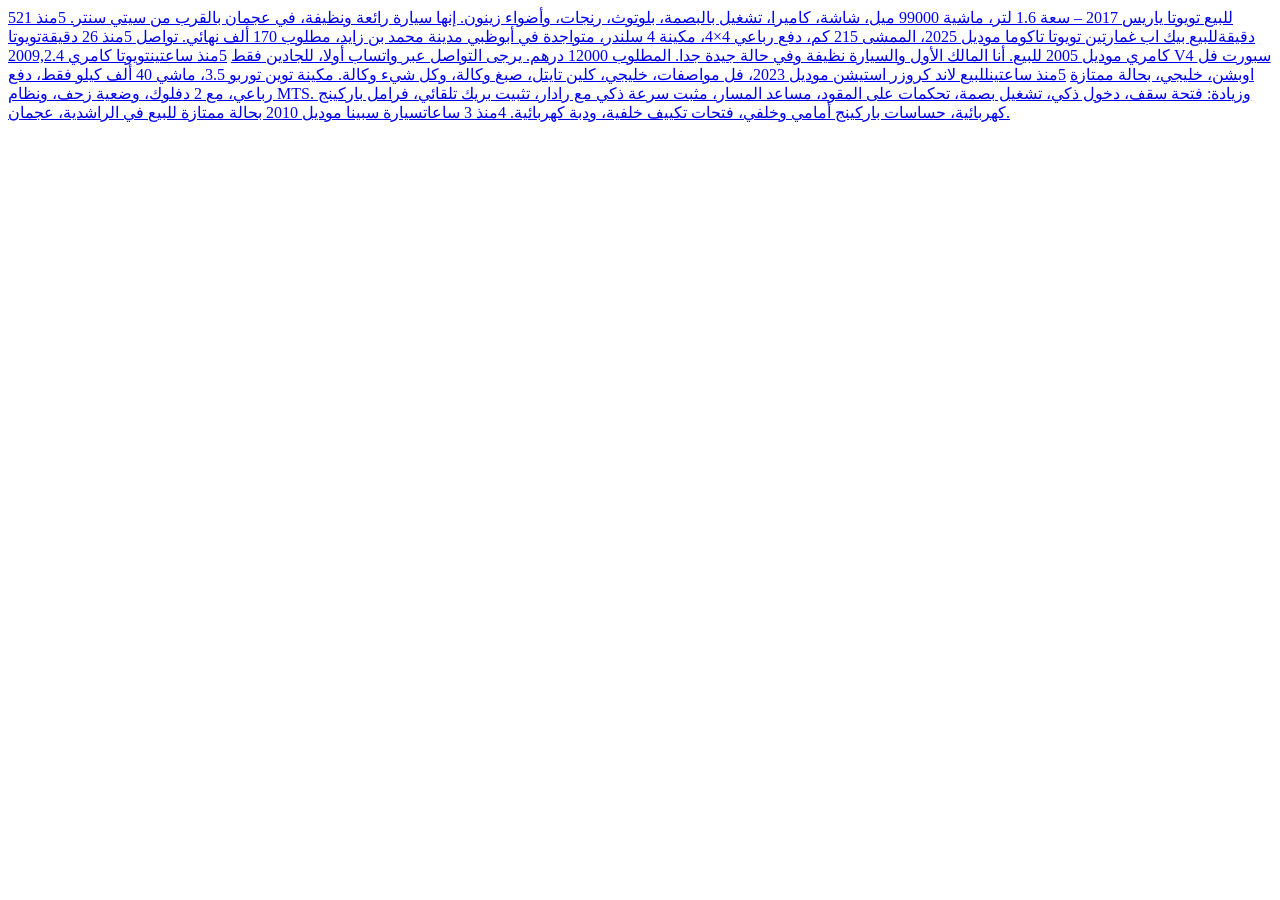
<file: engine/tests/fixtures/mourjan-results.html>
<!doctype html>
<a href="/ae/dubai/toyota/for-sale/26950405/">5للبيع تويوتا ياريس 2017 – سعة 1.6 لتر، ماشية 99000 ميل، شاشة، كاميرا، تشغيل بالبصمة، بلوتوث، رنجات، وأضواء زينون. إنها سيارة رائعة ونظيفة، في عجمان بالقرب من سيتي سنتر. </a>
<a href="/ae/abu-dhabi/toyota/for-sale/30475003/">5منذ 21 دقيقةللبيع بيك اب غمارتين تويوتا تاكوما موديل 2025، الممشى 215 كم، دفع رباعي 4×4، مكينة 4 سلندر، متواجدة في أبوظبي مدينة محمد بن زايد، مطلوب 170 ألف نهائي. تواصل </a>
<a href="/ae/ajman/toyota/for-sale/30190237/">5منذ 26 دقيقةتويوتا كامري موديل 2005 للبيع. أنا المالك الأول والسيارة نظيفة وفي حالة جيدة جدا. المطلوب 12000 درهم. يرجى التواصل عبر واتساب أولا، للجادين فقط</a>
<a href="/ae/ajman/toyota/for-sale/30474560/">5منذ ساعتينتويوتا كامري 2009,2.4 V4 سبورت فل اوبشن، خليجي، بحالة ممتازة</a>
<a href="/ae/ajman/toyota/for-sale/30474346/">5منذ ساعتينللبيع لاند كروزر استيشن موديل 2023، فل مواصفات، خليجي، كلين تايتل، صبغ وكالة، وكل شيء وكالة. مكينة توين توربو 3.5، ماشي 40 ألف كيلو فقط، دفع رباعي، مع 2 دفلوك، وضعية زحف، ونظام MTS. وزيادة: فتحة سقف، دخول ذكي، تشغيل بصمة، تحكمات على المقود، مساعد المسار، مثبت سرعة ذكي مع رادار، تثبيت بريك تلقائي، فرامل باركينج كهربائية، حساسات باركينج أمامي وخلفي، فتحات تكييف خلفية، ودبة كهربائية. </a>
<a href="/ae/ajman/toyota/for-sale/30457841/">4منذ 3 ساعاتسيارة سبينا موديل 2010 بحالة ممتازة للبيع في الراشدية، عجمان. </a>
</file>
<file: assets/preferences.css>
/* Six palettes, three distinct layouts; semantic colours remain consistent. */
:root,[data-skin=radar]{--bg:#F2F5FA;--surface:#FFF;--sunk:#E8EEF5;--fg:#14233E;--muted:#52657E;--line:#CFD9E5;--line-strong:#A4B6CD;--accent:#12685F;--accent-fg:#FFF;--accent-soft:#DBF3ED;--hero:#0B1732;--hero-fg:#F4F8FF;--hero-muted:#C1D1E8;--hero-accent:#65E5D2;--radius:16px;--good:#17663C;--good-soft:#DDF3E6;--warn:#775211;--warn-soft:#FFF0CD;--bad:#A12B32;--bad-soft:#FBE2E4;--gold:#8A6400;--shadow:0 8px 28px #16314F0B;--display:Cairo,Inter,system-ui,sans-serif;--body:Cairo,Inter,system-ui,sans-serif;color-scheme:light}
html[data-theme=dark]{--bg:#0B1220;--surface:#142137;--sunk:#1D2F47;--fg:#EDF3FC;--muted:#B5C6DC;--line:#344964;--line-strong:#607C9E;--accent:#74E6D2;--accent-fg:#092F2B;--accent-soft:#1B4140;--hero:#0B1732;--hero-fg:#F4F8FF;--hero-muted:#C1D1E8;--hero-accent:#65E5D2;--good:#8BE6B7;--good-soft:#1C4132;--warn:#F6D38B;--warn-soft:#45381F;--bad:#FFB4B8;--bad-soft:#4C2934;--gold:#F4D57B;--shadow:0 8px 28px #0003;color-scheme:dark}
html[data-skin=studio]{--bg:#F3EDE3;--surface:#FFFCF6;--sunk:#EBE1D3;--fg:#332622;--muted:#715B51;--line:#D7C8B8;--line-strong:#AE9180;--accent:#87374C;--accent-fg:#FFF;--accent-soft:#F6E2E5;--hero:#532937;--hero-fg:#FFF8ED;--hero-muted:#EBD6D4;--hero-accent:#F2C69A;--radius:3px;--shadow:0 6px 0 #D7C8B840;--display:Georgia,'Times New Roman',Cairo,serif}
html[data-skin=studio][data-theme=dark]{--bg:#20191C;--surface:#2D2328;--sunk:#3A2C31;--fg:#F7EBE3;--muted:#D1B7AF;--line:#59444A;--line-strong:#96737C;--accent:#F1B0C0;--accent-fg:#3E1E29;--accent-soft:#512F3D;--hero:#39222D;--hero-fg:#FFF8ED;--hero-muted:#EBD6D4;--hero-accent:#F2C69A;--shadow:0 6px 0 #0002}
html[data-skin=terminal]{--bg:#E8EDE7;--surface:#F8FBF5;--sunk:#DDE6D8;--fg:#17261B;--muted:#4D6354;--line:#AEBFA9;--line-strong:#718B6B;--accent:#355E17;--accent-fg:#FFF;--accent-soft:#E2EDCB;--hero:#18251B;--hero-fg:#EFF8E8;--hero-muted:#C3D6B7;--hero-accent:#C6EE72;--radius:0px;--shadow:none;--display:'Courier New',Cairo,monospace}
html[data-skin=terminal][data-theme=dark]{--bg:#101511;--surface:#19221A;--sunk:#243025;--fg:#EAF5DF;--muted:#B2C8A6;--line:#3C5137;--line-strong:#7B9B68;--accent:#CCE983;--accent-fg:#1B2B0F;--accent-soft:#354523;--hero:#131E15;--hero-fg:#EFF8E8;--hero-muted:#C3D6B7;--hero-accent:#C6EE72}
html[lang=en]{--body:Inter,system-ui,sans-serif}
html[lang=en][data-skin=radar]{--display:Inter,system-ui,sans-serif}
html[lang=ar][data-skin=studio]{--display:Cairo,Georgia,serif}
html[lang=ar][data-skin=terminal]{--display:Cairo,monospace}
body{background:var(--bg);color:var(--fg);padding-bottom:100px}
main{padding-bottom:110px!important}
:is(.panel,.metric,.ad,.change-card,.report-card,.req-card,.op-card,.op-empty,.search-progress,.progress-orbit>div,.op-window,.cover,dialog){background:var(--surface);color:var(--fg);border-color:var(--line);border-radius:var(--radius);box-shadow:var(--shadow)}
:is(input,select,textarea){background:var(--surface);color:var(--fg);border-color:var(--line-strong)}
input::placeholder,textarea::placeholder{color:var(--muted);opacity:1}
:is(.toolbar,.review-summary,.availability-badge,.report-card .kp,.report-type,.plate,.progress-track,.floating-tools){background:var(--sunk);color:var(--fg);border-color:var(--line)}
.toolbar :is(input,select){background:var(--surface);color:var(--fg);border-color:var(--line-strong)}
:is(.section-heading h2,.metric b,.progress-copy h3,.progress-time,.progress-milestones .current,.review-summary b,.change-lines strong,.price,.op-price,.report-card .kp b,.progress-orbit b,.facts dd){color:var(--fg)}
:is(.sub,.small,.var,.facts dt,.kv dt,.fields label,.stack,.metric small,.review-summary p,.progress-copy p,.progress-details,.workspace-top,.eyebrow.light,.op-card ul,.op-stamp,.floating-tools button,.cover button span,.cover button b){color:var(--muted)}
:is(.note,.op-card .op-missing,.availability-badge.reserved){background:var(--warn-soft);color:var(--warn)}
.availability-badge.uncertain,.price-policy{background:var(--accent-soft);color:var(--accent);border-color:var(--line)}
:is(.availability-sold,.availability-unavailable){background:var(--sunk)}
:is(header,.radar-hero,.op-hero,.op-window-head){background:var(--hero);color:var(--hero-fg)}
:is(.hero-copy h2,.hero-copy h2 span,.op-hero h2){color:var(--hero-fg)}
:is(.hero-copy p,.op-hero p,.header-state,.hero-copy .eyebrow){color:var(--hero-muted)}
.hero-copy h2 span{color:var(--hero-accent)}
:is(.search-main,.hero-primary){background:var(--hero-accent);color:var(--hero);border-color:var(--hero-accent)}
.hero-secondary{color:var(--hero-fg);border-color:var(--hero-muted)}
.primary{background:var(--accent);color:var(--accent-fg);border-color:var(--accent)}
header select{background:var(--hero);color:var(--hero-fg);border-color:var(--hero-muted)}
#hdr nav.tabs{background:transparent}
#hdr nav.tabs button{color:var(--hero-muted)}
#hdr nav.tabs button[aria-selected=true]{color:var(--hero-fg);box-shadow:inset 0 -2px var(--hero-accent)}
.cover button[aria-pressed=true]{background:var(--accent);color:var(--accent-fg)}
.cover button[aria-pressed=true] :is(b,span){color:var(--accent-fg)}
.v-excellent,.v-good{background:var(--good-soft)}.v-excellent b,.v-good b{color:var(--good)}
.v-high{background:var(--bad-soft)}.v-high b{color:var(--bad)}
.v-fair{background:var(--accent-soft)}.v-fair b{color:var(--accent)}
.foot .btn{background:var(--accent);color:var(--accent-fg);border-color:var(--accent)}
.pill{color:var(--muted);background:var(--sunk)}
.pill.good,.banner.good{color:var(--good);background:var(--good-soft)}
.pill.warn,.banner.warn{color:var(--warn);background:var(--warn-soft)}
.pill.bad,.banner.bad{color:var(--bad);background:var(--bad-soft)}
.pill.acc{color:var(--accent);background:var(--accent-soft)}
html[lang=en] .plate::before{content:'Year '}
html[dir=ltr] .brand-en{text-align:left}
.change-card.unread{border-inline-start:4px solid var(--accent);border-inline-end:1px solid var(--line)}
/* Studio: broad editorial columns, generous spacing, ruled headings. */
html[data-skin=studio] :is(.wrap){max-width:1280px}
html[data-skin=studio] .radar-hero{border-radius:0;padding:44px;border-block:6px double var(--hero-accent)}
html[data-skin=studio] .hero-copy h2{font-size:clamp(30px,4vw,54px);line-height:1.45;font-weight:600}
html[data-skin=studio] .grid{grid-template-columns:repeat(2,minmax(0,1fr));gap:32px}
html[data-skin=studio] .bd{padding:26px;gap:16px}
html[data-skin=studio] .bd .title{font:600 23px/1.5 var(--display)}
html[data-skin=studio] .metric{border:0;border-block-start:3px solid var(--accent);padding:24px}
html[data-skin=studio] .section-heading{padding-block:18px;border-bottom:1px solid var(--line-strong)}
html[data-skin=studio] .price{font:600 34px/1.2 Georgia,serif}
html[data-skin=studio] :is(button,.btn,input,select,textarea,.pill,.plate){border-radius:3px}
/* Terminal: compact horizontal inventory, square edges and numeric typography. */
html[data-skin=terminal] .grid{grid-template-columns:1fr;gap:12px}
html[data-skin=terminal] .ad{display:grid;grid-template-columns:240px minmax(0,1fr);grid-template-rows:auto;border-inline-start:3px solid var(--accent)}
html[data-skin=terminal] .ad .ph{aspect-ratio:auto;height:100%;min-height:210px}
html[data-skin=terminal] .bd{padding:18px;gap:9px}
html[data-skin=terminal] .bd .facts{grid-template-columns:auto 1fr auto 1fr}
html[data-skin=terminal] :is(button,.btn,input,select,textarea,.pill,.plate,.verdict,.toolbar,.cover){border-radius:0}
html[data-skin=terminal] .radar-hero{border-radius:0;border:1px solid var(--accent);background-image:linear-gradient(var(--line) 1px,transparent 1px),linear-gradient(90deg,var(--line) 1px,transparent 1px);background-size:40px 40px}
html[data-skin=terminal] .hero-copy{background:var(--hero);padding:20px}
html[data-skin=terminal] .metrics{gap:1px;background:var(--line);padding:1px}
html[data-skin=terminal] .metric{border:0;padding:17px}
html[data-skin=terminal] :is(.num,.price,.op-price,.metric b){font-family:'Courier New',monospace;font-weight:700}
html[data-skin=terminal] .ad:hover{transform:none;box-shadow:inset 0 0 0 1px var(--accent)}
/* One persistent dock. It never changes corner when language changes. */
.display-controls{position:fixed;right:max(20px,env(safe-area-inset-right));bottom:max(18px,env(safe-area-inset-bottom));z-index:18;display:flex;gap:4px;padding:6px;border:1px solid var(--line-strong);border-radius:18px;background:var(--surface);color:var(--fg);box-shadow:0 10px 40px #0003;isolation:isolate}
.display-controls>button{display:flex;gap:8px;min-height:42px;padding:8px 14px;border:0;border-radius:12px!important;background:transparent;color:var(--fg);font-size:12px;font-weight:600;line-height:1.3}
.display-controls>button:hover,.display-controls>button[aria-expanded=true]{background:var(--accent-soft);color:var(--accent)}
.display-controls .control-icon{font:22px/1 system-ui;display:inline-flex;align-items:center;justify-content:center;width:22px}
.display-controls .control-divider{width:1px;background:var(--line);margin:8px 1px}
#appearanceToggle{display:grid;grid-template-columns:22px auto;column-gap:8px;text-align:start}
#appearanceToggle .control-icon{grid-row:1/3}
#appearanceLabel{font-size:9px;line-height:1.1;color:var(--muted)}
#currentSkin{font-size:12px}
.appearance-panel{position:absolute;right:0;bottom:calc(100% + 12px);width:min(360px,calc(100vw - 32px));padding:20px;border:1px solid var(--line-strong);border-radius:20px;background:var(--surface);color:var(--fg);box-shadow:0 20px 65px #0004}
.appearance-heading{display:flex;align-items:center;justify-content:space-between;gap:12px}.appearance-heading h2{font:700 20px/1.5 var(--body);margin:0}
#appearanceClose{width:32px;height:32px;padding:0;border:1px solid var(--line);border-radius:50%;background:var(--sunk);color:var(--fg);font:20px system-ui}
#appearanceHint{font:12px/1.8 var(--body);margin:5px 0 16px;color:var(--muted)}
.skin-options{display:grid;gap:10px}
.skin-choice{display:grid!important;grid-template-columns:60px minmax(0,1fr) 20px;align-items:center;gap:12px;width:100%;padding:12px!important;border:1px solid var(--line-strong)!important;border-radius:12px!important;text-align:start;background:var(--surface);color:var(--fg);white-space:normal!important}
.skin-choice[aria-pressed=true]{border:2px solid var(--accent)!important;background:var(--accent-soft)}
.skin-choice b{display:block;font:700 14px/1.7 var(--body)}.skin-choice small{display:block;font:11px/1.7 var(--body);color:var(--muted)}
.skin-check{visibility:hidden;color:var(--accent);font-size:18px}.skin-choice[aria-pressed=true] .skin-check{visibility:visible}
.skin-preview{display:grid;grid-template-columns:16px 1fr;gap:4px;height:45px;padding:5px;background:var(--preview-bg);border-radius:6px;border:1px solid #8885}
.skin-preview i{background:var(--preview-accent);border-radius:2px}.skin-preview i:first-child{grid-row:span 2}.skin-preview i:last-child{opacity:.35}
.preview-radar{--preview-bg:#12233C;--preview-accent:#61DAC8}.preview-studio{--preview-bg:#F5E8D7;--preview-accent:#87374C;border-radius:0}.preview-terminal{--preview-bg:#172218;--preview-accent:#C6EE72;border-radius:0}
@media(max-width:700px){.display-controls{right:12px;bottom:max(12px,env(safe-area-inset-bottom));padding:5px;border-radius:16px}.display-controls>button{padding:7px 11px;min-height:44px}.appearance-panel{width:min(340px,calc(100vw - 24px))}html[data-skin=studio] .grid{grid-template-columns:1fr;gap:20px}html[data-skin=studio] .radar-hero{padding:23px}html[data-skin=studio] .bd{padding:20px}html[data-skin=terminal] .ad{grid-template-columns:110px minmax(0,1fr)}html[data-skin=terminal] .bd{padding:12px}html[data-skin=terminal] .ad .ph{min-height:180px}html[data-skin=terminal] .bd .facts{grid-template-columns:auto 1fr}html[data-skin=terminal] .hero-copy{padding:10px}#hdr.nav-open nav.tabs{background:var(--hero)}}
@media(max-width:420px){html[data-skin=terminal] .ad{grid-template-columns:1fr}html[data-skin=terminal] .ad .ph{aspect-ratio:16/7;min-height:0}}
@media(prefers-reduced-motion:no-preference){.appearance-panel{animation:appearance-in .18s ease-out}@keyframes appearance-in{from{opacity:0;transform:translateY(8px)}to{opacity:1;transform:translateY(0)}}}

/* Quiet palettes and header-native utilities. */
html[data-skin=radar]{--accent:#285FAB;--accent-soft:#E6EDF8;--hero:#142238;--hero-accent:#BDD2F2;--radius:12px}
html[data-skin=radar][data-theme=dark]{--accent:#B0CCF4;--accent-fg:#142D50;--accent-soft:#263A56;--hero:#101D30;--hero-accent:#BDD2F2}
html[data-skin=studio]{--accent:#785331;--accent-soft:#EEE3D4;--hero:#302A25;--hero-muted:#DED4C9;--hero-accent:#E1C5A2}
html[data-skin=studio][data-theme=dark]{--bg:#1D1B19;--surface:#292622;--sunk:#36312B;--fg:#F4EEE5;--muted:#C9BFAF;--line:#554C40;--line-strong:#8D7C65;--accent:#DBBE94;--accent-fg:#352719;--accent-soft:#453B2D;--hero:#25221E;--hero-muted:#D6CBBA;--hero-accent:#E1C5A2}
html[data-skin=terminal]{--bg:#ECEFF2;--surface:#FAFBFC;--sunk:#E0E6EB;--fg:#1C2A36;--muted:#51616E;--line:#B9C5CF;--line-strong:#7C919F;--accent:#27596E;--accent-soft:#DFEBF1;--hero:#202A33;--hero-muted:#CEDAE3;--hero-accent:#BBDAE9}
html[data-skin=terminal][data-theme=dark]{--bg:#151A20;--surface:#1F2730;--sunk:#2B3641;--fg:#E8EFF5;--muted:#BAC8D4;--line:#42515F;--line-strong:#6D8497;--accent:#B8D7E9;--accent-fg:#173344;--accent-soft:#304655;--hero:#1A232D;--hero-muted:#CEDAE3;--hero-accent:#BBDAE9}
.preview-radar{--preview-bg:#142238;--preview-accent:#BDD2F2}
.preview-studio{--preview-bg:#F1E9DF;--preview-accent:#785331}
.preview-terminal{--preview-bg:#202A33;--preview-accent:#BBDAE9}
body{padding-bottom:0}main{padding-bottom:64px!important}
#hdr{overflow:visible}
#hdr>.wrap{display:grid;grid-template-columns:150px minmax(0,1fr) auto;grid-template-rows:60px auto;gap:0 18px;min-height:0}
#hdr .brand-lockup{grid-row:1;grid-column:1}
#hdr .header-actions{grid-row:1;grid-column:2;justify-content:flex-start}
#hdr nav.tabs{grid-row:2;grid-column:1/-1;justify-content:center;padding:0 0 7px;border-top:1px solid #ffffff15}
#hdr .display-controls{position:relative;grid-row:1;grid-column:3;inset:auto;margin:0;padding:0;display:flex;align-items:center;gap:4px;background:none;border:0;border-radius:0;box-shadow:none;color:var(--hero-fg);z-index:19}
#hdr .display-controls>button{position:relative;display:inline-flex;align-items:center;justify-content:center;min-width:36px;width:36px;min-height:36px;height:36px;padding:0!important;gap:0;background:transparent;border:1px solid transparent;border-radius:9px!important;color:var(--hero-muted)}
#hdr .display-controls>button:hover,#hdr .display-controls>button[aria-expanded=true]{background:#ffffff0D;border-color:#ffffff20;color:var(--hero-fg)}
#hdr .display-controls>button:focus-visible{outline:2px solid var(--hero-accent);outline-offset:3px}
#hdr .display-controls .control-icon{width:19px;font-size:20px}
#hdr .display-controls svg{width:19px;height:19px}
#hdr #themeToggle>span:not(.control-icon),#appearanceLabel,#currentSkin{display:none}
.language-abbr{font:600 11px/1 Inter,Cairo,sans-serif}
#notificationCount{position:absolute;top:1px;right:0;min-width:14px;height:14px;padding:0 3px;border-radius:10px;background:#BD4D4D;color:white;font:700 9px/14px Inter,sans-serif;box-shadow:0 0 0 2px var(--hero)}
#hdr .appearance-panel,#hdr .notifications-panel{position:absolute;top:calc(100% + 13px);bottom:auto;right:0;width:min(355px,calc(100vw - 24px));max-height:min(600px,calc(100dvh - 95px));overflow:auto;margin:0;padding:20px;border:1px solid var(--line);border-radius:14px;background:var(--surface);color:var(--fg);box-shadow:0 18px 50px #0004;text-align:start}
.appearance-heading h2{color:var(--fg)!important;font-size:17px}
#appearanceHint,#notificationsHint{color:var(--muted);font-size:11px;line-height:1.8;margin:7px 0 16px}
#notificationsClose{width:28px;height:28px;padding:0;min-height:0;border:0;border-radius:8px;background:var(--sunk);color:var(--fg);font:20px/1 system-ui}
#notificationsEmpty{padding:28px 8px;text-align:center;color:var(--muted);font-size:13px}
#notificationsPanel #problemBox{background:transparent!important;border:0;padding:0;color:var(--fg);display:block}
#notificationsPanel #problemBox ul{list-style:none;margin:0!important;padding:0!important;display:grid;gap:10px!important}
#notificationsPanel #problemBox li{position:relative;display:block;padding:14px;padding-inline-end:36px;border:1px solid var(--line);border-inline-start:3px solid var(--accent);border-radius:9px;background:var(--sunk);font-size:12px;line-height:1.9;overflow-wrap:anywhere}
#notificationsPanel #problemBox li b{display:block;margin-bottom:5px;font-size:11px;color:var(--muted)}
#notificationsPanel .notice-dismiss{position:absolute;inset-inline-end:5px;top:6px;width:26px;height:26px;min-height:0;padding:0;border:0;border-radius:6px;background:transparent;color:var(--muted);font:18px/1 system-ui}
#notificationsPanel .notice-dismiss:hover{color:var(--fg);background:var(--surface)}
.skin-choice{padding:10px!important;border-radius:9px!important;grid-template-columns:48px minmax(0,1fr) 18px}
.skin-preview{height:36px}.skin-choice b{font-size:13px}.skin-choice small{font-size:10px}
@media(max-width:700px){
 #hdr>.wrap{grid-template-columns:105px minmax(0,1fr);grid-template-rows:54px 38px;gap:0 8px;padding-inline:14px}
 #hdr .brand-lockup{grid-column:1;grid-row:1}
 #hdr .header-actions{grid-column:2;grid-row:1;justify-content:flex-end;gap:5px}
 #hdr .display-controls{grid-column:1/-1;grid-row:2;justify-content:flex-start;gap:5px;padding-bottom:5px}
 #hdr .display-controls>button{width:32px;height:30px;min-height:30px;min-width:32px}
 #hdr .appearance-panel,#hdr .notifications-panel{top:calc(100% + 7px);right:0;max-height:calc(100dvh - 120px)}
 #hdr nav.tabs{grid-row:auto}
 #hdr.nav-open nav.tabs{top:calc(100% + 7px)}
}

#hdr .appearance-panel,#hdr .notifications-panel{right:auto;left:auto;inset-inline-end:0}

/* Search status is a functional component: its geometry is independent of skins. */
#liveBox.search-progress{display:grid;grid-template-columns:76px minmax(0,1fr) auto;align-items:center;gap:20px;margin:18px 0 20px;padding:22px 24px;min-height:154px;border:1px solid var(--line);border-radius:14px;background:var(--surface);color:var(--fg);box-shadow:var(--shadow);overflow:visible}
#liveBox.search-progress::before{display:none}
#liveBox .progress-orbit{width:76px;height:76px;padding:5px;border:0;border-radius:50%;background:conic-gradient(var(--accent) calc(var(--p)*1%),var(--sunk) 0);box-shadow:none}
#liveBox .progress-orbit>div{width:100%;height:100%;padding:0;margin:0;border:0;border-radius:50%!important;background:var(--surface);box-shadow:none;display:flex;align-items:center;justify-content:center;gap:3px}
#liveBox .progress-orbit b{display:flex;align-items:baseline;justify-content:center;gap:2px;font:700 22px/1.1 Inter,system-ui,sans-serif;color:var(--fg)}
#liveBox .progress-orbit small{font:600 11px/1 Inter,system-ui,sans-serif}
#liveBox .progress-orbit span{font:500 10px/1.5 var(--body);color:var(--muted)}
#liveBox .progress-copy{min-width:0;width:auto;flex-basis:auto}
#liveBox .progress-kicker{display:inline-flex;align-items:center;gap:6px;font:600 11px/1.6 var(--body);color:var(--accent)}
#liveBox .progress-copy h3{font:700 17px/1.65 var(--body);margin:3px 0 5px;color:var(--fg)}
#liveBox .progress-copy p{display:flex;align-items:center;flex-wrap:wrap;gap:6px 12px;font:400 13px/1.8 var(--body);color:var(--muted);margin:0 0 12px}
#liveBox .progress-time{margin-inline-start:auto;color:var(--fg);font:600 12px/1.6 Inter,system-ui,sans-serif;padding:2px 8px;background:var(--sunk);border-radius:5px}
#liveBox .progress-track{height:6px;background:var(--sunk);border-radius:6px;overflow:hidden}
#liveBox .progress-track i{height:100%;background:var(--accent);border-radius:6px}
#liveBox .progress-milestones{display:flex;justify-content:space-between;gap:10px;margin-top:9px;font:500 11px/1.8 var(--body);color:var(--muted)}
#liveBox .progress-milestones .current{color:var(--accent);font-weight:700}
#liveBox .progress-milestones .complete{color:var(--muted)}
#liveBox .progress-copy>small{font:400 11px/1.8 var(--body);color:var(--muted);margin-top:10px;display:block}
#liveBox .progress-details{align-self:start;max-width:220px;min-width:115px;font:400 12px/1.9 var(--body);color:var(--muted)}
#liveBox .progress-details summary{padding:6px 10px;border:1px solid var(--line);border-radius:7px;cursor:pointer;color:var(--fg);background:var(--surface);white-space:normal}
#liveBox .progress-details ol{padding-inline-start:20px;max-height:160px;overflow:auto;margin:10px 0}
#liveBox.pending{display:flex;min-height:94px}
#liveBox.pending p{margin:5px 0 0;font-size:13px;line-height:1.8;color:var(--muted)}
#liveBox.finished{grid-template-columns:76px minmax(0,1fr)}
.workspace-top{display:flex;flex-wrap:wrap;align-items:center;justify-content:space-between;gap:8px 24px;margin-block:8px 20px;padding:0;font:400 12px/1.9 var(--body);color:var(--muted)}
.workspace-top .small{font-size:12px;line-height:1.9;color:var(--muted)}
@media(max-width:700px){
 #liveBox.search-progress{grid-template-columns:60px minmax(0,1fr);gap:14px;padding:18px 16px;margin:14px 0 18px;min-height:0}
 #liveBox .progress-orbit{width:60px;height:60px;padding:4px}
 #liveBox .progress-orbit b{font-size:19px}
 #liveBox .progress-orbit span{font-size:9px}
 #liveBox .progress-copy h3{font-size:15px}
 #liveBox .progress-copy p{font-size:12px;gap:4px 8px}
 #liveBox .progress-time{margin-inline-start:0}
 #liveBox .progress-copy>small{font-size:11px;line-height:1.9}
 #liveBox .progress-milestones{font-size:10px;gap:6px;flex-wrap:wrap;justify-content:flex-start}
 #liveBox .progress-milestones span{padding-inline-end:6px}
 #liveBox .progress-details{grid-column:1/-1;width:100%;max-width:none;border-top:1px solid var(--line);padding-top:12px}
 #liveBox .progress-details summary{display:inline-block;font-size:12px}
 #liveBox.finished{grid-template-columns:60px minmax(0,1fr)}
 .workspace-top{flex-direction:column;align-items:flex-start;gap:6px;margin-bottom:18px;font-size:12px}
 .workspace-top #nextRun{font-size:11px;line-height:1.9}
}
</file>
